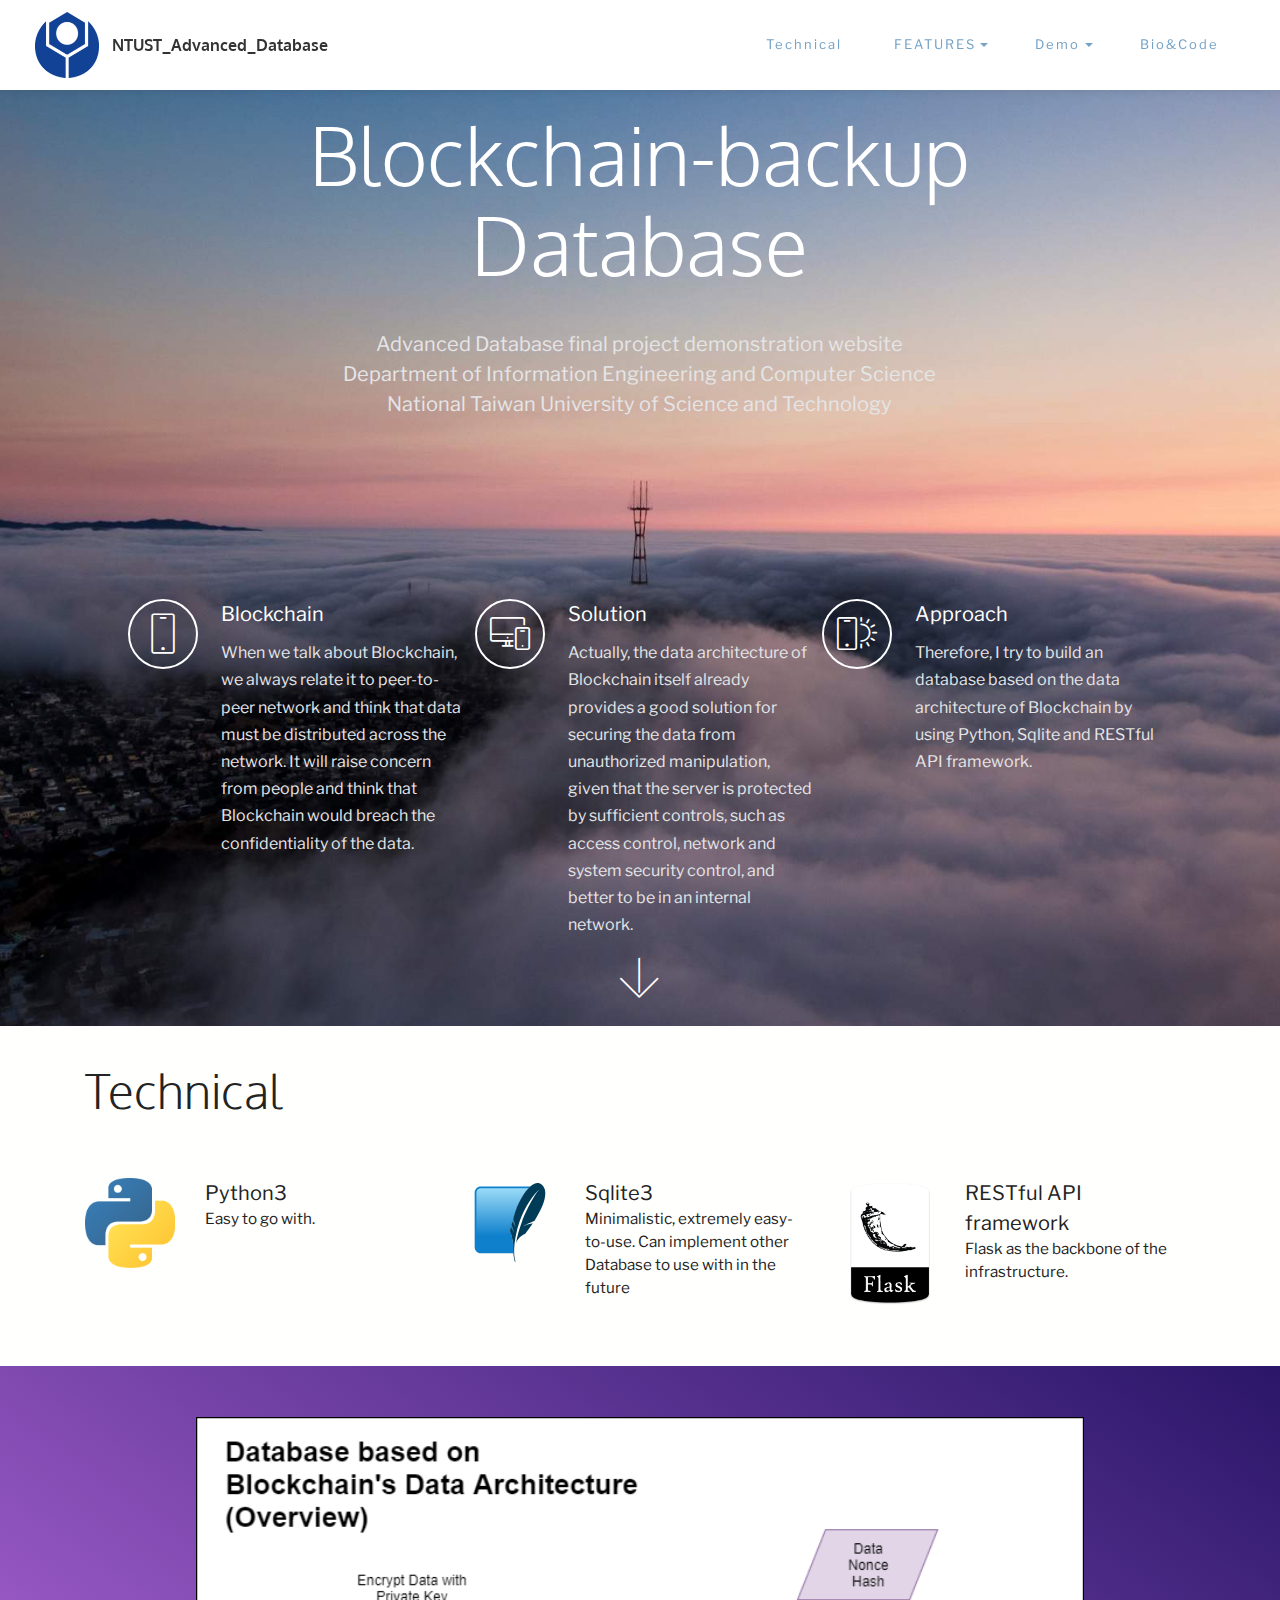
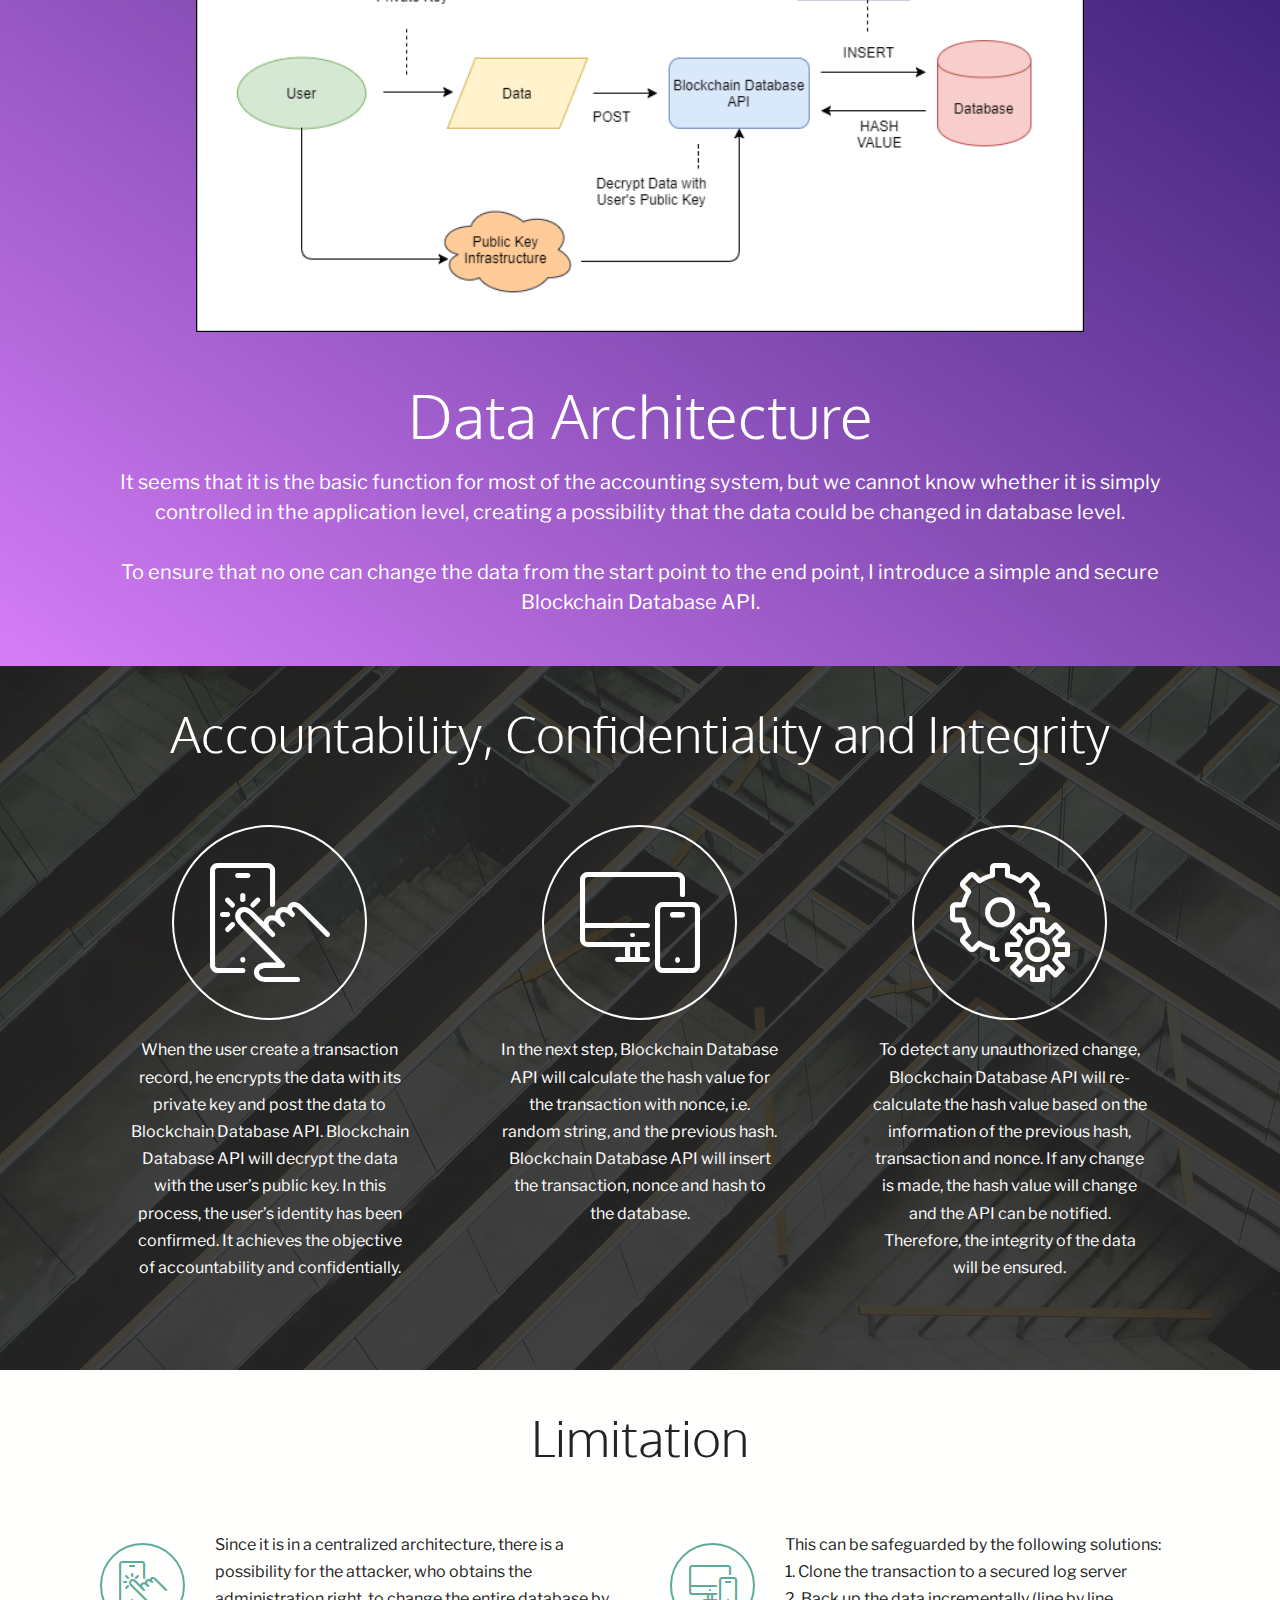
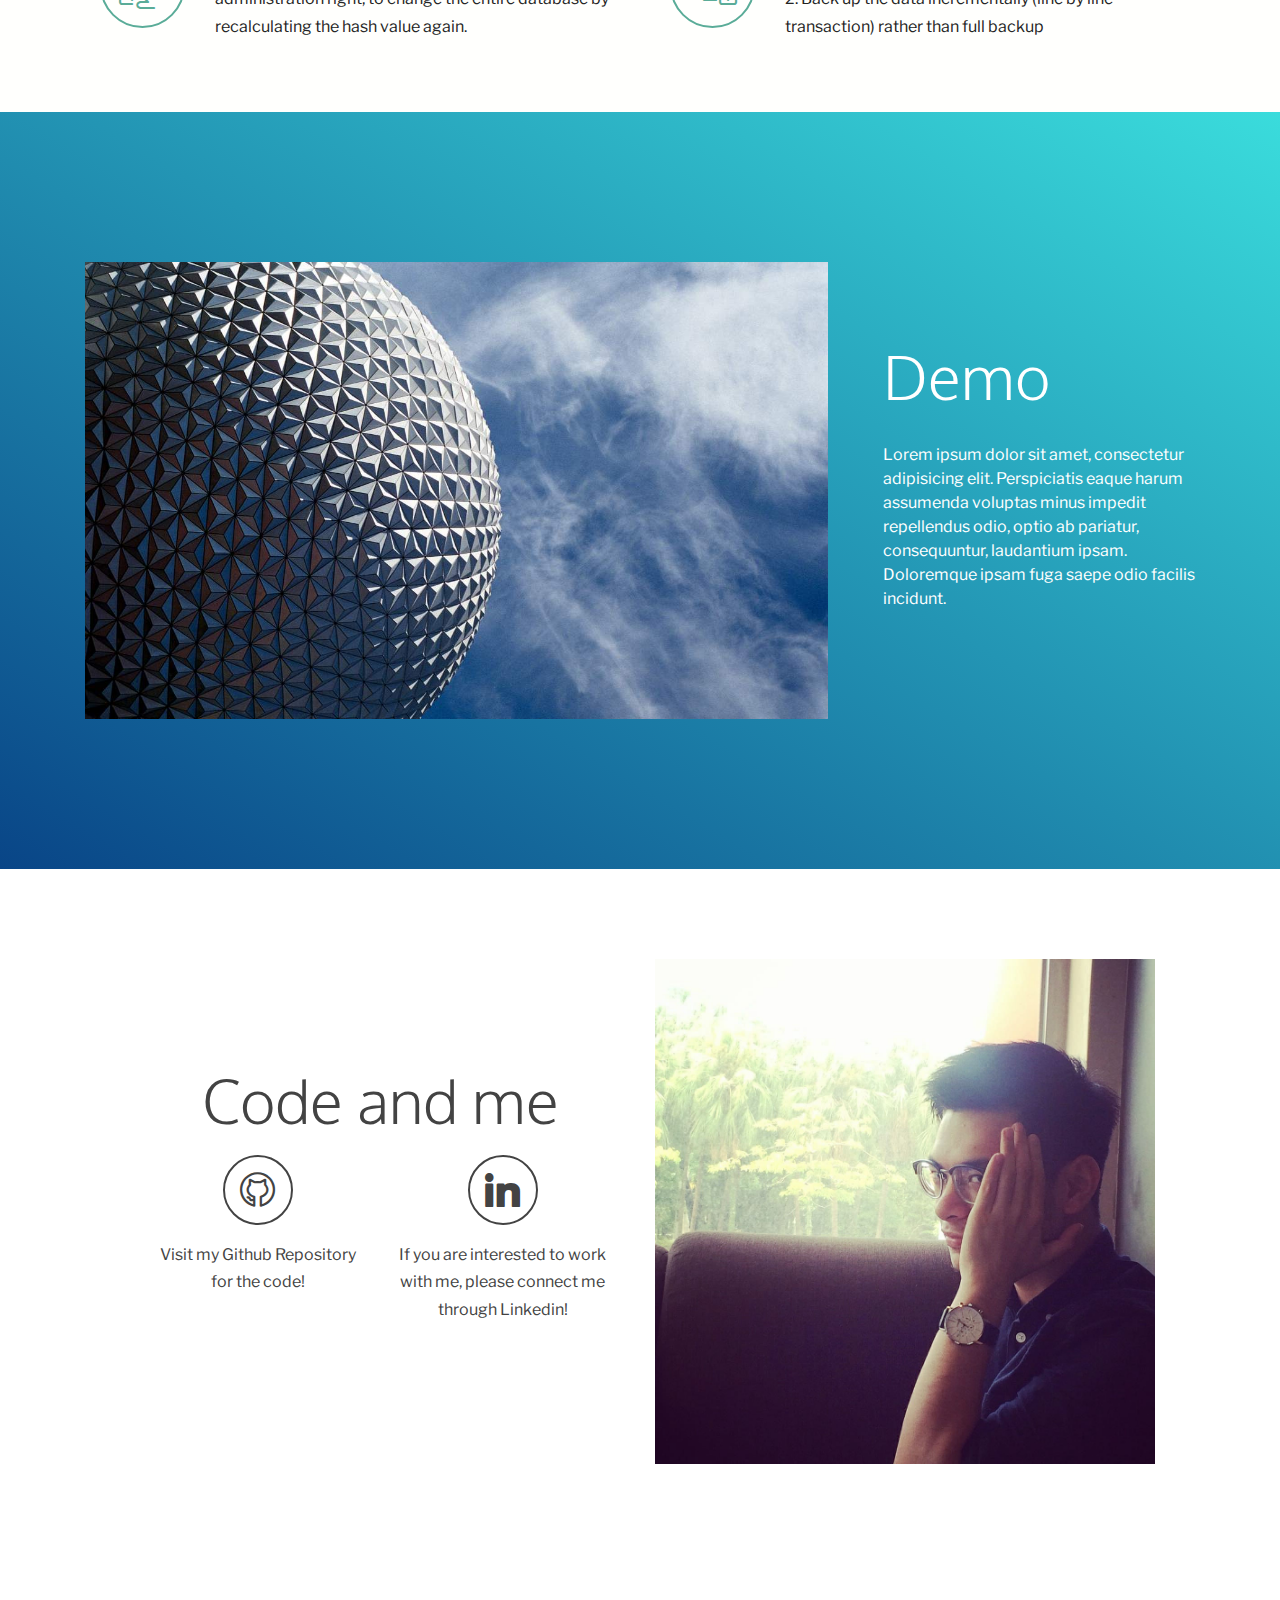
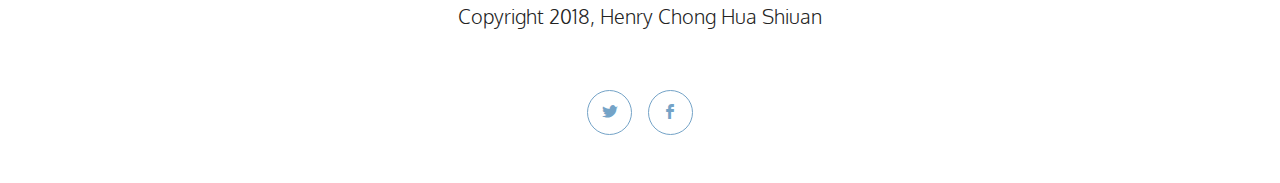
<file: index.html>
<!DOCTYPE html>
<html >
<head>
  <!-- Site made with Mobirise Website Builder v4.7.6, https://mobirise.com -->
  <meta charset="UTF-8">
  <meta http-equiv="X-UA-Compatible" content="IE=edge">
  <meta name="generator" content="Mobirise v4.7.6, mobirise.com">
  <meta name="viewport" content="width=device-width, initial-scale=1, minimum-scale=1">
  <link rel="shortcut icon" href="assets/images/220px-ntust-emblem-125x128.png" type="image/x-icon">
  <meta name="description" content="">
  <title>Home</title>
  <link rel="stylesheet" href="assets/web/assets/mobirise-icons-bold/mobirise-icons-bold.css">
  <link rel="stylesheet" href="https://fonts.googleapis.com/css?family=Libre+Franklin:400,400i,600,600i">
  <link rel="stylesheet" href="assets/web/assets/mobirise-icons/mobirise-icons.css">
  <link rel="stylesheet" href="assets/tether/tether.min.css">
  <link rel="stylesheet" href="assets/bootstrap/css/bootstrap.min.css">
  <link rel="stylesheet" href="assets/dropdown/css/style.css">
  <link rel="stylesheet" href="assets/socicon/css/socicon.min.css">
  <link rel="stylesheet" href="assets/theme/css/style.css">
  <link rel="stylesheet" href="assets/mobirise/css/mbr-additional.css" type="text/css">
  
  
  
</head>
<body>
  <section class="menu1" id="menu1-0" data-rv-view="0">

    <nav class="navbar navbar-dropdown navbar-fixed-top">
        <div class="container-fluid">

            <div class="mbr-table">
                <div class="mbr-table-cell logo">

                    <div class="navbar-brand">
                        <span class="navbar-logo"><img src="assets/images/220px-ntust-emblem-125x128.png" alt="Mobirise"></span>
                        <a class="navbar-caption" href="#top">NTUST_Advanced_Database</a>
                    </div>

                </div>
                <div class="mbr-table-cell text">

                    <button class="navbar-toggler pull-xs-right hidden-md-up" type="button" data-toggle="collapse" data-target="#exCollapsingNavbar">
                        <div class="hamburger-icon"></div>
                    </button>

                    <ul class="nav-dropdown collapse pull-xs-right nav navbar-nav navbar-toggleable-sm" id="exCollapsingNavbar"><li class="nav-item"><a class="nav-link link" href="index.html#header1-1">Technical</a></li><li class="nav-item dropdown"><a class="nav-link link dropdown-toggle" data-toggle="dropdown-submenu" href="https://mobirise.com/" aria-expanded="false">FEATURES</a><div class="dropdown-menu"><a class="dropdown-item" href="index.html#header8-2">Data Architecture</a><a class="dropdown-item" href="index.html#features20-5">Accountability and etc</a><a class="dropdown-item" href="index.html#features10-7" aria-expanded="false">Limitation</a></div></li><li class="nav-item dropdown"><a class="nav-link link dropdown-toggle" data-toggle="dropdown-submenu" href="https://mobirise.com/" aria-expanded="false">Demo</a><div class="dropdown-menu"><a class="dropdown-item" href="index.html#msg-box4-a">Contact us</a></div></li><li class="nav-item"><a class="nav-link link" href="index.html#msg-box4-a" aria-expanded="false">Bio&amp;Code</a></li></ul>

                    <button hidden="" class="navbar-toggler navbar-close" type="button" data-toggle="collapse" data-target="#exCollapsingNavbar">
                        <div class="close-icon"></div>
                    </button>

                </div>

            </div>

        </div>
    </nav>

</section>

<section class="mbr-section mbr-section-hero mbr-section-full header1 mbr-section-with-arrow mbr-after-navbar" id="header1-1" data-rv-view="2" style="background-image: url(assets/images/01.jpg);">

    

    <div class="mbr-table-cell">

        <div class="container">
            <div class="row heading">
                <div class="col-md-10 col-md-offset-1 text-xs-center">

                    <h1 class="mbr-section-title display-1 heading-title">Blockchain-backup Database</h1>
                    <p class="mbr-section-subtitle sub-2 heading-text">Advanced Database final project demonstration website<br>Department of Information Engineering and Computer Science<br>National Taiwan University of Science and Technology</p>
                    
                </div>
            </div>
        </div>

        <div class="container-fluid">
            <div class="col-xs-12 col-lg-10 col-lg-offset-1">
                <div class="row">

                    <div class="mbr-cards-col col-xs-12 col-lg-4">
                        <div class="card row">
                            <div class="card-img col-xs-3"><span class="mbri-mobile mbr-iconfont" style="font-size: 40px;"></span></div>
                            <div class="card-box col-xs-9">
                                <h4 class="card-title mbr-section-subtitle sub-2">Blockchain</h4>
                                <p class="card-text mbr-section-text text-1">When we talk about Blockchain, we always relate it to peer-to-peer network and think that data must be distributed across the network. It will raise concern from people and think that Blockchain would breach the confidentiality of the data.</p>
                                
                            </div>
                        </div>
                    </div>

                    <div class="mbr-cards-col col-xs-12 col-lg-4">
                        <div class="card row">
                            <div class="card-img col-xs-3"><span class="mbri-responsive mbr-iconfont" style="font-size: 40px;"></span></div>
                            <div class="card-box col-xs-9">
                                <h4 class="card-title mbr-section-subtitle sub-2">Solution</h4>
                                <p class="card-text mbr-section-text text-1">Actually, the data architecture of Blockchain itself already provides a good solution for securing the data from unauthorized manipulation, given that the server is protected by sufficient controls, such as access control, network and system security control, and better to be in an internal network.</p>
                                
                            </div>
                        </div>
                    </div>

                    <div class="mbr-cards-col col-xs-12 col-lg-4">
                        <div class="card row">
                            <div class="card-img col-xs-3"><span class="mbri-mobirise mbr-iconfont" style="font-size: 40px;"></span></div>
                            <div class="card-box col-xs-9">
                                <h4 class="card-title mbr-section-subtitle sub-2">Approach</h4>
                                <p class="card-text mbr-section-text text-1">Therefore, I try to build an database based on the data architecture of Blockchain by using Python, Sqlite and RESTful API framework.</p>
                                
                            </div>
                        </div>
                    </div>

                    

                </div>
            </div>
        </div>

    </div>

    <div class="mbr-arrow mbr-arrow-floating" aria-hidden="true"><a href="#features8-4"><i class="mbri-down"></i></a></div>

</section>

<section class="mbr-section mbr-section-hero features8" id="features8-4" data-rv-view="5" style="background-color: rgb(255, 255, 253); padding-top: 40px; padding-bottom: 40px;">

    

        <div class="container">
            <div class="row heading">
                <div class="col-md-12">

                    <p class="mbr-section-text text-2 heading-text"></p>
                    <h1 class="mbr-section-title display-3 heading-title">Technical</h1>
                    
                </div>
            </div>
        </div>

        <div class="container">
                <div class="row">

                    <div class="mbr-cards-col col-xs-12 col-lg-4">
                        <div class="card">
                            <div class="card-img col-xs-3 col-lg-12 mbr-table-cell"><img src="assets/images/2000px-python-logo-notext.svg-2000x2000.png"></div>
                            <div class="card-box col-xs-9 col-lg-12 text-xs-left mbr-table-cell">
                                <h4 class="card-title mbr-section-subtitle sub-2">Python3</h4>
                                <p class="card-text mbr-section-text text-2">Easy to go with.</p>
                                
                            </div>
                            <div class="clear"></div>
                        </div>
                    </div>

                    <div class="mbr-cards-col col-xs-12 col-lg-4">
                        <div class="card">
                            <div class="card-img col-xs-3 col-lg-12 mbr-table-cell"><img src="assets/images/sqlite.3.23.0.svg"></div>
                            <div class="card-box col-xs-9 col-lg-12 text-xs-left mbr-table-cell">
                                <h4 class="card-title mbr-section-subtitle sub-2">Sqlite3</h4>
                                <p class="card-text mbr-section-text text-2">Minimalistic, extremely easy-to-use. Can implement other Database to use with in the future</p>
                                
                            </div>
                            <div class="clear"></div>
                        </div>
                    </div>

                    <div class="mbr-cards-col col-xs-12 col-lg-4">
                        <div class="card">
                            <div class="card-img col-xs-3 col-lg-12 mbr-table-cell"><img src="assets/images/flask.sh-590x865.png"></div>
                            <div class="card-box col-xs-9 col-lg-12 text-xs-left mbr-table-cell">
                                <h4 class="card-title mbr-section-subtitle sub-2">RESTful API framework</h4>
                                <p class="card-text mbr-section-text text-2">Flask as the backbone of the infrastructure.</p>
                                
                            </div>
                            <div class="clear"></div>
                        </div>
                    </div>

                </div>
        </div>


</section>

<section class="mbr-section mbr-section-hero mbr-section-full header8" id="header8-2" data-rv-view="8" style="background: linear-gradient(to right top, rgb(213, 125, 247), rgb(42, 22, 105)) rgb(213, 125, 247);">

    
        <div class="mbr-table-cell">
            <div class="container">

                    <div id="title">
                        <div class="mbr-figure image-size" style="width: 80%;"><img src="assets/images/123-761x441.png"></div>
                        <div class="mbr-table-cell mbr-left-padding-md-up col-md-6 text-xs-center text-md-left">

                            <h3 class="mbr-section-title display-2">Data Architecture</h3>

                            <div class="mbr-section-subtitle sub-2">
                                <p>It seems that it is the basic function for most of the accounting system, but we cannot know whether it is simply controlled in the application level, creating a possibility that the data could be changed in database level.<br><br>To ensure that no one can change the data from the start point to the end point, I introduce a simple and secure Blockchain Database API.<br></p>
                            </div>
                        </div>
                        
                    </div>
            </div> 
        </div> 
                
</section>

<section class="mbr-section mbr-section-hero features13" id="features20-5" data-rv-view="11" style="background-image: url(assets/images/09.jpg); padding-top: 40px; padding-bottom: 40px;">

    <div class="mbr-overlay" style="opacity: 0.85; background-color: rgb(34, 34, 34);"></div>

        <div class="container">
            <div class="row heading">
                <div class="col-md-12">

                    <h1 class="mbr-section-title display-3 heading-title">Accountability, Confidentiality and Integrity</h1>
                    
                    
                </div>
            </div>
        </div>

        <div class="container">
            <div class="col-xs-12">
                <div class="row">

                    <div class="mbr-cards-col col-xs-12 col-lg-4">
                        <div class="card" style="text-align: center;">
                            <div class="card-img col-xs-3 col-lg-12" style="text-align: center;"><span class="mbri-touch mbr-iconfont"></span></div>
                            <div class="card-box col-xs-9 col-lg-12">
                                
                                <p class="card-text mbr-section-text text-1">When the user create a transaction record, he encrypts the data with its private key and post the data to Blockchain Database API. Blockchain Database API will decrypt the data with the user’s public key. In this process, the user’s identity has been confirmed. It achieves the objective of accountability and confidentially.</p>
                                
                            </div>
                            <div class="clear"></div>
                        </div>
                    </div>

                    <div class="mbr-cards-col col-xs-12 col-lg-4">
                        <div class="card" style="text-align: center;">
                            <div class="card-img col-xs-3 col-lg-12" style="text-align: center;"><span class="mbri-responsive mbr-iconfont"></span></div>
                            <div class="card-box col-xs-9 col-lg-12">
                                
                                <p class="card-text mbr-section-text text-1">In the next step, Blockchain Database API will calculate the hash value for the transaction with nonce, i.e. random string, and the previous hash. Blockchain Database API will insert the transaction, nonce and hash to the database.</p>
                                
                            </div>
                            <div class="clear"></div>
                        </div>
                    </div>

                    <div class="mbr-cards-col col-xs-12 col-lg-4">
                        <div class="card" style="text-align: center;">
                            <div class="card-img col-xs-3 col-lg-12" style="text-align: center;"><span class="mbri-setting mbr-iconfont"></span></div>
                            <div class="card-box col-xs-9 col-lg-12">
                                
                                <p class="card-text mbr-section-text text-1">To detect any unauthorized change, Blockchain Database API will re-calculate the hash value based on the information of the previous hash, transaction and nonce. If any change is made, the hash value will change and the API can be notified. Therefore, the integrity of the data will be ensured.</p>
                                
                            </div>
                            <div class="clear"></div>
                        </div>
                    </div>

                    

                </div>
            </div>
        </div>


</section>

<section class="mbr-section mbr-section-hero features10" id="features10-7" data-rv-view="14" style="background-color: rgb(255, 255, 253); padding-top: 40px; padding-bottom: 40px;">

    

        <div class="container">
            <div class="row heading">
                <div class="col-xs-12 text-xs-center">

                    <h1 class="mbr-section-title display-3 heading-title">Limitation</h1>
                    
                    
                </div>
            </div>
        </div>

        <div class="container">
                <div class="row">

                    <div class="mbr-cards-col col-xs-12 col-lg-6">
                        <div class="card">
                            <div class="card-img col-xs-3 mbr-table-cell"><span class="mbri-touch mbr-iconfont" style="font-size: 48px;"></span></div>
                            <div class="card-box col-xs-9 mbr-table-cell text-xs-left">
                                <h4 class="card-title mbr-section-subtitle text-1">Since it is in a centralized architecture, there is a possibility for the attacker, who obtains the administration right, to change the entire database by recalculating the hash value again.</h4>
                            </div>                            
                            <div class="clear"></div>
                        </div>
                    </div>

                    <div class="mbr-cards-col col-xs-12 col-lg-6">
                        <div class="card">
                            <div class="card-img col-xs-3 mbr-table-cell"><span class="mbri-responsive mbr-iconfont" style="font-size: 48px;"></span></div>
                            <div class="card-box col-xs-9 mbr-table-cell text-xs-left">
                                <h4 class="card-title mbr-section-subtitle text-1">This can be safeguarded by the following solutions:<div>1. Clone the transaction to a secured log server</div><div>2. Back up the data incrementally (line by line transaction) rather than full backup</div></h4>
                            </div>
                            
                            <div class="clear"></div>
                        </div>
                    </div>

                    

                </div>
        </div>


</section>

<section class="mbr-section mbr-section-hero header3 header6" id="header6-9" data-rv-view="17" style="padding-top: 150px; padding-bottom: 150px; background: linear-gradient(to right top, rgb(9, 69, 135), rgb(58, 220, 220)) rgb(9, 69, 135);">

    

    <div class="mbr-table mbr-table-full">
        <div class="mbr-table-cell">

            <div class="container">
                <div class="row">
                    <div class="mbr-table-md-up">
                        
                        <div class="mbr-table-cell mbr-right-padding-md-up mbr-valign-top col-md-7 image-size" style="width: 70%;">
                            <div class="mbr-figure"><img src="assets/images/06.jpg"></div>
                        </div>
                        <div class="mbr-table-cell col-md-5 text-xs-center text-md-left">

                            <h3 class="mbr-section-title display-2">Demo</h3>

                            <div class="mbr-section-text">
                                <p>Lorem ipsum dolor sit amet, consectetur adipisicing elit. Perspiciatis eaque harum assumenda voluptas minus impedit repellendus odio, optio ab pariatur, consequuntur, laudantium ipsam. Doloremque ipsam fuga saepe odio facilis incidunt.</p>
                            </div>

                            

                        </div>

                        
                        

                    </div>
                </div>
            </div>

        </div>
    </div>

    

</section>

<section class="mbr-section msg-box3 msg-box4" id="msg-box4-a" data-rv-view="20" style="background-color: rgb(255, 255, 255); padding-top: 50px; padding-bottom: 50px;">

    
    <div class="container">
        <div class="row">
            <div class="wraper" style="text-align: right;">
              <div class="gradient-overlay" style="background: linear-gradient(to right top, rgb(28, 180, 169), rgb(190, 245, 10)) rgb(28, 180, 169);"></div>

              

              

              <!-- inverse -->

              <div class="mbr-table-cell col-md-6 content">
                  <h1 class="mbr-section-title display-2 text-center">Code and me</h1>
                  <div class="icons-block">
                      <div class="container">
                      <div class="row">
                        <div class="col-md-4 icons-item col-md-6">
                          <div class="card-img" style="border-color: rgb(67, 67, 67); border-width: 2px;"><a href="https://github.com/henrychongtw" class="mbrib-github mbr-iconfont mbr-iconfont-features4" style="color: rgb(67, 67, 67); font-size: 35px;"></a></div>
                          <p class="round-text text-1 text-center">Visit my Github Repository for the code!</p>
                        </div>
                        <div class="col-md-4 icons-item col-md-6" style="display: block;">
                          <div class="card-img" style="border-color: rgb(67, 67, 67); border-width: 2px;"><a href="https://www.linkedin.com/in/henry-chong-morfexology/" class="socicon socicon-linkedin mbr-iconfont mbr-iconfont-features4" style="color: rgb(67, 67, 67); font-size: 35px;"></a></div>
                          <p class="round-text text-1 text-center">If you are interested to work with me, please connect me through Linkedin!</p>
                        </div>
                        <div class="col-md-4 icons-item" style="display: none;">
                          <div class="card-img" style="border-color: rgb(67, 67, 67); border-width: 2px;"><a href="https://mobirise.com" class="mbri-timer mbr-iconfont mbr-iconfont-features4" style="color: rgb(67, 67, 67); font-size: 35px;"></a></div>
                          <p class="round-text text-1 text-center">Publish your website to a local drive, FTP or host on Amazon S3, Github.</p>
                        </div>  
                      </div>
                      </div>
                  </div>
              </div>

              <div class="mbr-table-cell col-md-6 mbr-figure" style="width: 50%;"><img src="assets/images/18595331-10211958598872612-1007660021535054082-o-1107x1119.jpg"></div>

            </div>
        </div>
    </div>

</section>

<section class="mbr-section footer2" id="footer2-b" data-rv-view="23" style="background-color: rgb(255, 255, 255); padding-top: 40px; padding-bottom: 40px;">

    

    <div class="container">
        <div class="row">
            <div class="col-xs-12 text-xs-center">
                <p class="footer-header mbr-section-title sub-2">Copyright 2018, Henry Chong Hua Shiuan</p>

                <div class="footer-list mbr-section-text text-1">
                    <ul>
                        <li class="last"></li>
                        
                        
                        
                        
                        
                        
                        
                        
                        
                    </ul>
                </div>

                <div><a class="btn btn-social" title="Twitter" target="_blank" href="https://twitter.com/HenryC0825"><i class="socicon socicon-twitter"></i></a> <a class="btn btn-social" title="Facebook" target="_blank" href="https://www.facebook.com/henry.chong.0825"><i class="socicon socicon-facebook"></i></a>         </div>
            </div>
        </div>
    </div>


</section>


  <script src="assets/web/assets/jquery/jquery.min.js"></script>
  <script src="assets/tether/tether.min.js"></script>
  <script src="assets/bootstrap/js/bootstrap.min.js"></script>
  <script src="assets/dropdown/js/script.min.js"></script>
  <script src="assets/touch-swipe/jquery.touch-swipe.min.js"></script>
  <script src="assets/smooth-scroll/smooth-scroll.js"></script>
  <script src="assets/theme/js/script.js"></script>
  
  
</body>
</html>
</file>
<file: assets/web/assets/mobirise-icons-bold/mobirise-icons-bold.css>
@font-face {
  font-family: 'mobirise-icons-bold';
  src:  url('mobirise-icons-bold.eot?m1l4yr');
  src:  url('mobirise-icons-bold.eot?m1l4yr#iefix') format('embedded-opentype'),
    url('mobirise-icons-bold.ttf?m1l4yr') format('truetype'),
    url('mobirise-icons-bold.woff?m1l4yr') format('woff'),
    url('mobirise-icons-bold.svg?m1l4yr#mobirise-icons-bold') format('svg');
  font-weight: normal;
  font-style: normal;
}

[class^="mbrib-"], [class*="mbrib-"] {
  /* use !important to prevent issues with browser extensions that change fonts */
  font-family: 'mobirise-icons-bold' !important;
  speak: none;
  font-style: normal;
  font-weight: normal;
  font-variant: normal;
  text-transform: none;
  line-height: 1;

  /* Better Font Rendering =========== */
  -webkit-font-smoothing: antialiased;
  -moz-osx-font-smoothing: grayscale;
}

.mbrib-add-submenu:before {
  content: "\e900";
}
.mbrib-alert:before {
  content: "\e901";
}
.mbrib-align-center:before {
  content: "\e902";
}
.mbrib-align-justify:before {
  content: "\e903";
}
.mbrib-align-left:before {
  content: "\e904";
}
.mbrib-align-right:before {
  content: "\e905";
}
.mbrib-android:before {
  content: "\e906";
}
.mbrib-apple:before {
  content: "\e907";
}
.mbrib-arrow-down:before {
  content: "\e908";
}
.mbrib-arrow-next:before {
  content: "\e909";
}
.mbrib-arrow-prev:before {
  content: "\e90a";
}
.mbrib-arrow-up:before {
  content: "\e90b";
}
.mbrib-bold:before {
  content: "\e90c";
}
.mbrib-bookmark:before {
  content: "\e90d";
}
.mbrib-bootstrap:before {
  content: "\e90e";
}
.mbrib-briefcase:before {
  content: "\e90f";
}
.mbrib-browse:before {
  content: "\e910";
}
.mbrib-bulleted-list:before {
  content: "\e911";
}
.mbrib-calendar:before {
  content: "\e912";
}
.mbrib-camera:before {
  content: "\e913";
}
.mbrib-cart-add:before {
  content: "\e914";
}
.mbrib-cart-full:before {
  content: "\e915";
}
.mbrib-cash:before {
  content: "\e916";
}
.mbrib-change-style:before {
  content: "\e917";
}
.mbrib-chat:before {
  content: "\e918";
}
.mbrib-clock:before {
  content: "\e919";
}
.mbrib-close:before {
  content: "\e91a";
}
.mbrib-cloud:before {
  content: "\e91b";
}
.mbrib-code:before {
  content: "\e91c";
}
.mbrib-contact-form:before {
  content: "\e91d";
}
.mbrib-credit-card:before {
  content: "\e91e";
}
.mbrib-cursor-click:before {
  content: "\e91f";
}
.mbrib-cust-feedback:before {
  content: "\e920";
}
.mbrib-database:before {
  content: "\e921";
}
.mbrib-delivery:before {
  content: "\e922";
}
.mbrib-desktop:before {
  content: "\e923";
}
.mbrib-devices:before {
  content: "\e924";
}
.mbrib-down:before {
  content: "\e925";
}
.mbrib-download:before {
  content: "\e926";
}
.mbrib-drag-n-drop:before {
  content: "\e927";
}
.mbrib-drag-n-drop2:before {
  content: "\e928";
}
.mbrib-edit:before {
  content: "\e929";
}
.mbrib-edit2:before {
  content: "\e92a";
}
.mbrib-error:before {
  content: "\e92b";
}
.mbrib-extension:before {
  content: "\e92c";
}
.mbrib-features:before {
  content: "\e92d";
}
.mbrib-file:before {
  content: "\e92e";
}
.mbrib-flag:before {
  content: "\e92f";
}
.mbrib-folder:before {
  content: "\e930";
}
.mbrib-gift:before {
  content: "\e931";
}
.mbrib-github:before {
  content: "\e932";
}
.mbrib-globe-2:before {
  content: "\e933";
}
.mbrib-globe:before {
  content: "\e934";
}
.mbrib-growing-chart:before {
  content: "\e935";
}
.mbrib-hearth:before {
  content: "\e936";
}
.mbrib-help:before {
  content: "\e937";
}
.mbrib-home:before {
  content: "\e938";
}
.mbrib-hot-cup:before {
  content: "\e939";
}
.mbrib-idea:before {
  content: "\e93a";
}
.mbrib-image-gallery:before {
  content: "\e93b";
}
.mbrib-image-slider:before {
  content: "\e93c";
}
.mbrib-info:before {
  content: "\e93d";
}
.mbrib-italic:before {
  content: "\e93e";
}
.mbrib-key:before {
  content: "\e93f";
}
.mbrib-laptop:before {
  content: "\e940";
}
.mbrib-layers:before {
  content: "\e941";
}
.mbrib-left-right:before {
  content: "\e942";
}
.mbrib-left:before {
  content: "\e943";
}
.mbrib-letter:before {
  content: "\e944";
}
.mbrib-like:before {
  content: "\e945";
}
.mbrib-link:before {
  content: "\e946";
}
.mbrib-lock:before {
  content: "\e947";
}
.mbrib-login:before {
  content: "\e948";
}
.mbrib-logout:before {
  content: "\e949";
}
.mbrib-magic-stick:before {
  content: "\e94a";
}
.mbrib-map-pin:before {
  content: "\e94b";
}
.mbrib-menu:before {
  content: "\e94c";
}
.mbrib-mobile:before {
  content: "\e94d";
}
.mbrib-mobile2:before {
  content: "\e94e";
}
.mbrib-mobirise:before {
  content: "\e94f";
}
.mbrib-more-horizontal:before {
  content: "\e950";
}
.mbrib-more-vertical:before {
  content: "\e951";
}
.mbrib-music:before {
  content: "\e952";
}
.mbrib-new-file:before {
  content: "\e953";
}
.mbrib-numbered-list:before {
  content: "\e954";
}
.mbrib-opened-folder:before {
  content: "\e955";
}
.mbrib-pages:before {
  content: "\e956";
}
.mbrib-paper-plane:before {
  content: "\e957";
}
.mbrib-paperclip:before {
  content: "\e958";
}
.mbrib-photo:before {
  content: "\e959";
}
.mbrib-photos:before {
  content: "\e95a";
}
.mbrib-pin:before {
  content: "\e95b";
}
.mbrib-play:before {
  content: "\e95c";
}
.mbrib-plus:before {
  content: "\e95d";
}
.mbrib-preview:before {
  content: "\e95e";
}
.mbrib-print:before {
  content: "\e95f";
}
.mbrib-protect:before {
  content: "\e960";
}
.mbrib-question:before {
  content: "\e961";
}
.mbrib-quote-left:before {
  content: "\e962";
}
.mbrib-quote-right:before {
  content: "\e963";
}
.mbrib-redo:before {
  content: "\e964";
}
.mbrib-refresh:before {
  content: "\e965";
}
.mbrib-responsive:before {
  content: "\e966";
}
.mbrib-right:before {
  content: "\e967";
}
.mbrib-rocket:before {
  content: "\e968";
}
.mbrib-sad-face:before {
  content: "\e969";
}
.mbrib-sale:before {
  content: "\e96a";
}
.mbrib-save:before {
  content: "\e96b";
}
.mbrib-search:before {
  content: "\e96c";
}
.mbrib-setting:before {
  content: "\e96d";
}
.mbrib-setting2:before {
  content: "\e96e";
}
.mbrib-setting3:before {
  content: "\e96f";
}
.mbrib-share:before {
  content: "\e970";
}
.mbrib-shopping-bag:before {
  content: "\e971";
}
.mbrib-shopping-basket:before {
  content: "\e972";
}
.mbrib-shopping-cart:before {
  content: "\e973";
}
.mbrib-sites:before {
  content: "\e974";
}
.mbrib-smile-face:before {
  content: "\e975";
}
.mbrib-speed:before {
  content: "\e976";
}
.mbrib-star:before {
  content: "\e977";
}
.mbrib-success:before {
  content: "\e978";
}
.mbrib-sun:before {
  content: "\e979";
}
.mbrib-sun2:before {
  content: "\e97a";
}
.mbrib-tablet-vertical:before {
  content: "\e97b";
}
.mbrib-tablet:before {
  content: "\e97c";
}
.mbrib-target:before {
  content: "\e97d";
}
.mbrib-timer:before {
  content: "\e97e";
}
.mbrib-to-ftp:before {
  content: "\e97f";
}
.mbrib-to-local-drive:before {
  content: "\e980";
}
.mbrib-touch-swipe:before {
  content: "\e981";
}
.mbrib-touch:before {
  content: "\e982";
}
.mbrib-trash:before {
  content: "\e983";
}
.mbrib-underline:before {
  content: "\e984";
}
.mbrib-undo:before {
  content: "\e985";
}
.mbrib-unlink:before {
  content: "\e986";
}
.mbrib-unlock:before {
  content: "\e987";
}
.mbrib-up-down:before {
  content: "\e988";
}
.mbrib-up:before {
  content: "\e989";
}
.mbrib-update:before {
  content: "\e98a";
}
.mbrib-upload:before {
  content: "\e98b";
}
.mbrib-user:before {
  content: "\e98c";
}
.mbrib-user2:before {
  content: "\e98d";
}
.mbrib-users:before {
  content: "\e98e";
}
.mbrib-video-play:before {
  content: "\e98f";
}
.mbrib-video:before {
  content: "\e990";
}
.mbrib-watch:before {
  content: "\e991";
}
.mbrib-website-theme:before {
  content: "\e992";
}
.mbrib-wifi:before {
  content: "\e993";
}
.mbrib-windows:before {
  content: "\e994";
}
.mbrib-zoom-out:before {
  content: "\e995";
}
</file>
<file: assets/web/assets/mobirise-icons/mobirise-icons.css>
@font-face {
  font-family: 'MobiriseIcons';
  src:  url('mobirise-icons.eot?spat4u');
  src:  url('mobirise-icons.eot?spat4u#iefix') format('embedded-opentype'),
    url('mobirise-icons.ttf?spat4u') format('truetype'),
    url('mobirise-icons.woff?spat4u') format('woff'),
    url('mobirise-icons.svg?spat4u#MobiriseIcons') format('svg');
  font-weight: normal;
  font-style: normal;
}

[class^="mbri-"], [class*=" mbri-"] {
  /* use !important to prevent issues with browser extensions that change fonts */
  font-family: MobiriseIcons !important;
  speak: none;
  font-style: normal;
  font-weight: normal;
  font-variant: normal;
  text-transform: none;
  line-height: 1;

  /* Better Font Rendering =========== */
  -webkit-font-smoothing: antialiased;
  -moz-osx-font-smoothing: grayscale;
}

.mbri-add-submenu:before {
  content: "\e900";
}
.mbri-alert:before {
  content: "\e901";
}
.mbri-align-center:before {
  content: "\e902";
}
.mbri-align-justify:before {
  content: "\e903";
}
.mbri-align-left:before {
  content: "\e904";
}
.mbri-align-right:before {
  content: "\e905";
}
.mbri-android:before {
  content: "\e906";
}
.mbri-apple:before {
  content: "\e907";
}
.mbri-arrow-down:before {
  content: "\e908";
}
.mbri-arrow-next:before {
  content: "\e909";
}
.mbri-arrow-prev:before {
  content: "\e90a";
}
.mbri-arrow-up:before {
  content: "\e90b";
}
.mbri-bold:before {
  content: "\e90c";
}
.mbri-bookmark:before {
  content: "\e90d";
}
.mbri-bootstrap:before {
  content: "\e90e";
}
.mbri-briefcase:before {
  content: "\e90f";
}
.mbri-browse:before {
  content: "\e910";
}
.mbri-bulleted-list:before {
  content: "\e911";
}
.mbri-calendar:before {
  content: "\e912";
}
.mbri-camera:before {
  content: "\e913";
}
.mbri-cart-add:before {
  content: "\e914";
}
.mbri-cart-full:before {
  content: "\e915";
}
.mbri-cash:before {
  content: "\e916";
}
.mbri-change-style:before {
  content: "\e917";
}
.mbri-chat:before {
  content: "\e918";
}
.mbri-clock:before {
  content: "\e919";
}
.mbri-close:before {
  content: "\e91a";
}
.mbri-cloud:before {
  content: "\e91b";
}
.mbri-code:before {
  content: "\e91c";
}
.mbri-contact-form:before {
  content: "\e91d";
}
.mbri-credit-card:before {
  content: "\e91e";
}
.mbri-cursor-click:before {
  content: "\e91f";
}
.mbri-cust-feedback:before {
  content: "\e920";
}
.mbri-database:before {
  content: "\e921";
}
.mbri-delivery:before {
  content: "\e922";
}
.mbri-desktop:before {
  content: "\e923";
}
.mbri-devices:before {
  content: "\e924";
}
.mbri-down:before {
  content: "\e925";
}
.mbri-download:before {
  content: "\e989";
}
.mbri-drag-n-drop:before {
  content: "\e927";
}
.mbri-drag-n-drop2:before {
  content: "\e928";
}
.mbri-edit:before {
  content: "\e929";
}
.mbri-edit2:before {
  content: "\e92a";
}
.mbri-error:before {
  content: "\e92b";
}
.mbri-extension:before {
  content: "\e92c";
}
.mbri-features:before {
  content: "\e92d";
}
.mbri-file:before {
  content: "\e92e";
}
.mbri-flag:before {
  content: "\e92f";
}
.mbri-folder:before {
  content: "\e930";
}
.mbri-gift:before {
  content: "\e931";
}
.mbri-github:before {
  content: "\e932";
}
.mbri-globe:before {
  content: "\e933";
}
.mbri-globe-2:before {
  content: "\e934";
}
.mbri-growing-chart:before {
  content: "\e935";
}
.mbri-hearth:before {
  content: "\e936";
}
.mbri-help:before {
  content: "\e937";
}
.mbri-home:before {
  content: "\e938";
}
.mbri-hot-cup:before {
  content: "\e939";
}
.mbri-idea:before {
  content: "\e93a";
}
.mbri-image-gallery:before {
  content: "\e93b";
}
.mbri-image-slider:before {
  content: "\e93c";
}
.mbri-info:before {
  content: "\e93d";
}
.mbri-italic:before {
  content: "\e93e";
}
.mbri-key:before {
  content: "\e93f";
}
.mbri-laptop:before {
  content: "\e940";
}
.mbri-layers:before {
  content: "\e941";
}
.mbri-left-right:before {
  content: "\e942";
}
.mbri-left:before {
  content: "\e943";
}
.mbri-letter:before {
  content: "\e944";
}
.mbri-like:before {
  content: "\e945";
}
.mbri-link:before {
  content: "\e946";
}
.mbri-lock:before {
  content: "\e947";
}
.mbri-login:before {
  content: "\e948";
}
.mbri-logout:before {
  content: "\e949";
}
.mbri-magic-stick:before {
  content: "\e94a";
}
.mbri-map-pin:before {
  content: "\e94b";
}
.mbri-menu:before {
  content: "\e94c";
}
.mbri-mobile:before {
  content: "\e94d";
}
.mbri-mobile2:before {
  content: "\e94e";
}
.mbri-mobirise:before {
  content: "\e94f";
}
.mbri-more-horizontal:before {
  content: "\e950";
}
.mbri-more-vertical:before {
  content: "\e951";
}
.mbri-music:before {
  content: "\e952";
}
.mbri-new-file:before {
  content: "\e953";
}
.mbri-numbered-list:before {
  content: "\e954";
}
.mbri-opened-folder:before {
  content: "\e955";
}
.mbri-pages:before {
  content: "\e956";
}
.mbri-paper-plane:before {
  content: "\e957";
}
.mbri-paperclip:before {
  content: "\e958";
}
.mbri-photo:before {
  content: "\e959";
}
.mbri-photos:before {
  content: "\e95a";
}
.mbri-pin:before {
  content: "\e95b";
}
.mbri-play:before {
  content: "\e95c";
}
.mbri-plus:before {
  content: "\e95d";
}
.mbri-preview:before {
  content: "\e95e";
}
.mbri-print:before {
  content: "\e95f";
}
.mbri-protect:before {
  content: "\e960";
}
.mbri-question:before {
  content: "\e961";
}
.mbri-quote-left:before {
  content: "\e962";
}
.mbri-quote-right:before {
  content: "\e963";
}
.mbri-refresh:before {
  content: "\e964";
}
.mbri-responsive:before {
  content: "\e965";
}
.mbri-right:before {
  content: "\e966";
}
.mbri-rocket:before {
  content: "\e967";
}
.mbri-sad-face:before {
  content: "\e968";
}
.mbri-sale:before {
  content: "\e969";
}
.mbri-save:before {
  content: "\e96a";
}
.mbri-search:before {
  content: "\e96b";
}
.mbri-setting:before {
  content: "\e96c";
}
.mbri-setting2:before {
  content: "\e96d";
}
.mbri-setting3:before {
  content: "\e96e";
}
.mbri-share:before {
  content: "\e96f";
}
.mbri-shopping-bag:before {
  content: "\e970";
}
.mbri-shopping-basket:before {
  content: "\e971";
}
.mbri-shopping-cart:before {
  content: "\e972";
}
.mbri-sites:before {
  content: "\e973";
}
.mbri-smile-face:before {
  content: "\e974";
}
.mbri-speed:before {
  content: "\e975";
}
.mbri-star:before {
  content: "\e976";
}
.mbri-success:before {
  content: "\e977";
}
.mbri-sun:before {
  content: "\e978";
}
.mbri-sun2:before {
  content: "\e979";
}
.mbri-tablet:before {
  content: "\e97a";
}
.mbri-tablet-vertical:before {
  content: "\e97b";
}
.mbri-target:before {
  content: "\e97c";
}
.mbri-timer:before {
  content: "\e97d";
}
.mbri-to-ftp:before {
  content: "\e97e";
}
.mbri-to-local-drive:before {
  content: "\e97f";
}
.mbri-touch-swipe:before {
  content: "\e980";
}
.mbri-touch:before {
  content: "\e981";
}
.mbri-trash:before {
  content: "\e982";
}
.mbri-underline:before {
  content: "\e983";
}
.mbri-unlink:before {
  content: "\e984";
}
.mbri-unlock:before {
  content: "\e985";
}
.mbri-up-down:before {
  content: "\e986";
}
.mbri-up:before {
  content: "\e987";
}
.mbri-update:before {
  content: "\e988";
}
.mbri-upload:before {
 content: "\e926"; 
}
.mbri-user:before {
  content: "\e98a";
}
.mbri-user2:before {
  content: "\e98b";
}
.mbri-users:before {
  content: "\e98c";
}
.mbri-video:before {
  content: "\e98d";
}
.mbri-video-play:before {
  content: "\e98e";
}
.mbri-watch:before {
  content: "\e98f";
}
.mbri-website-theme:before {
  content: "\e990";
}
.mbri-wifi:before {
  content: "\e991";
}
.mbri-windows:before {
  content: "\e992";
}
.mbri-zoom-out:before {
  content: "\e993";
}
.mbri-redo:before {
  content: "\e994";
}
.mbri-undo:before {
  content: "\e995";
}
</file>
<file: assets/dropdown/css/style.css>
.navbar-dropdown {
  left: 0;
  padding: 0;
  position: absolute;
  right: 0;
  top: 0;
  transition: all 0.45s ease;
  z-index: 1030;
  box-shadow: 0 0 10px 0px rgba(0, 0, 0, 0.1); }
  .navbar-dropdown .navbar-brand {
    float: none;
    font-size: 0;
    padding: 1.25rem 0;
    position: relative;
    transition: padding 0.25s ease;
    white-space: nowrap; }
    .navbar-dropdown .navbar-brand::before {
      content: "";
      display: inline-block;
      height: 100%;
      vertical-align: middle; }
  .navbar-dropdown .navbar-logo,
  .navbar-dropdown .navbar-caption {
    display: inline-block;
    vertical-align: middle; }
  .navbar-dropdown .navbar-logo {
    margin-right: 0.8rem;
    transition: margin 0.3s ease-in-out; }
    .navbar-dropdown .navbar-logo img {
      height: 3.125rem;
      transition: all 0.3s ease-in-out; }
  .navbar-dropdown .mbr-table-cell {
    height: 5.625rem; }
  @media (max-width: 767px) {
    .navbar-dropdown .navbar-buttons {
      display: none; } }
  .navbar-dropdown .navbar-caption {
    font-family: "Montserrat";
    font-size: 1rem;
    font-weight: 700;
    white-space: normal; }
    .navbar-dropdown .navbar-caption, .navbar-dropdown .navbar-caption:hover {
      color: inherit;
      text-decoration: none; }
  .navbar-dropdown.navbar-fixed-top {
    position: fixed; }
  .navbar-dropdown.bg-color.transparent {
    background: none !important;
    box-shadow: 0 0 0px 0px rgba(0, 0, 0, 0.1); }
  .navbar-dropdown.navbar-short {
    box-shadow: 0px 0px 15px rgba(0, 0, 0, 0.2); }
    .navbar-dropdown.navbar-short .navbar-brand {
      padding: 0.625rem 0; }
    .navbar-dropdown.navbar-short .navbar-logo {
      margin-right: 0.5rem; }
      .navbar-dropdown.navbar-short .navbar-logo img {
        height: 2.375rem; }
    .navbar-dropdown.navbar-short .mbr-table-cell {
      height: 3.625rem; }
    .navbar-dropdown.navbar-short .nav-dropdown .dropdown-menu {
      box-shadow: 0 8px 15px rgba(0, 0, 0, 0.1); }
  .navbar-dropdown .navbar-close {
    right: 0.825rem;
    position: fixed;
    top: 1.55rem;
    z-index: 1000; }
  .navbar-dropdown.opened {
    background: none !important;
    box-shadow: none;
    border: none; }
    .navbar-dropdown.opened .navbar-brand,
    .navbar-dropdown.opened .navbar-toggler {
      display: none; }
    .navbar-dropdown.opened .nav-dropdown {
      box-shadow: 0px 0px 15px rgba(0, 0, 0, 0.2); }
    .navbar-dropdown.opened .nav-dropdown .dropdown-menu {
      box-shadow: 0 8px 15px transparent; }
  .navbar-dropdown .hamburger-icon {
    content: "";
    width: 16px;
    -webkit-box-shadow: 0 -6px 0 1px,0 0 0 1px,0 6px 0 1px;
    -moz-box-shadow: 0 -6px 0 1px,0 0 0 1px,0 6px 0 1px;
    box-shadow: 0 -6px 0 1px,0 0 0 1px,0 6px 0 1px; }
  .navbar-dropdown .close-icon {
    position: relative;
    width: 21px;
    height: 21px;
    overflow: hidden; }
    .navbar-dropdown .close-icon::before, .navbar-dropdown .close-icon::after {
      content: '';
      position: absolute;
      height: 2px;
      width: 100%;
      top: 50%;
      left: 0;
      margin-top: -1px; }
    .navbar-dropdown .close-icon::before {
      transform: rotate(45deg);
      -ms-transform: rotate(45deg);
      -webkit-transform: rotate(45deg); }
    .navbar-dropdown .close-icon::after {
      transform: rotate(-45deg);
      -ms-transform: rotate(-45deg);
      -webkit-transform: rotate(-45deg); }

.dropdown-menu .dropdown-toggle[data-toggle="dropdown-submenu"]::after {
  border-bottom: 0.35em solid transparent;
  border-left: 0.35em solid;
  border-right: 0;
  border-top: 0.35em solid transparent;
  margin-left: 0.3rem; }

.dropdown-menu .dropdown-item:focus {
  outline: 0; }

.nav-dropdown {
  display: table !important;
  font-family: "Open Sans";
  font-size: 0.75rem;
  font-weight: 400;
  letter-spacing: 2px;
  height: auto !important; }
  .nav-dropdown .nav-item {
    display: table-cell;
    float: none;
    vertical-align: middle;
    position: relative;
    white-space: nowrap; }
  .nav-dropdown .nav-btn {
    padding-left: 1rem; }
  .nav-dropdown .link {
    margin: 1.667em 2em;
    padding: 0;
    transition: color .2s ease-in-out; }
    .nav-dropdown .link.dropdown-toggle {
      margin-right: 2.583em; }
      .nav-dropdown .link.dropdown-toggle::after {
        margin-left: .25rem;
        border-top: 0.35em solid;
        border-right: 0.35em solid transparent;
        border-left: 0.35em solid transparent;
        border-bottom: 0; }
      .nav-dropdown .link.dropdown-toggle::after {
        display: block;
        margin-top: -0.1667em;
        position: absolute;
        right: 1.3333em;
        top: 50%; }
      .nav-dropdown .link.dropdown-toggle[aria-expanded="true"] {
        margin: 0;
        padding: 1.667em 2.583em 1.667em 1.667em; }
  .nav-dropdown .link::after,
  .nav-dropdown .dropdown-item::after {
    color: inherit; }
  .nav-dropdown .btn {
    font-size: 0.85rem;
    font-weight: 700;
    letter-spacing: 2px;
    margin-bottom: 0;
    padding-left: 1.625rem;
    padding-right: 1.625rem; }
  .nav-dropdown .dropdown-menu {
    border-radius: 0;
    border: 0;
    right: auto;
    left: 0;
    margin: 0;
    padding-bottom: 1.25rem;
    padding-top: 1.25rem;
    box-shadow: 0px 10px 30px -11px rgba(0, 0, 0, 0.3);
    transition: all .45s; }
  .nav-dropdown .dropdown-submenu {
    left: 100%;
    right: auto;
    margin-left: 0.0rem;
    margin-top: -1.25rem;
    top: 0; }
  .nav-dropdown .dropdown-item {
    font-size: 0.8125rem;
    font-weight: 500;
    line-height: 2;
    text-align: left;
    padding: 0.3846em 2.615em 0.3846em 1.5385em;
    position: relative;
    transition: color .2s ease-in-out, background-color .2s ease-in-out; }
    .nav-dropdown .dropdown-item::before {
      content: '';
      position: absolute;
      bottom: 4px;
      left: 20px;
      height: 2px;
      width: 0;
      transition: all .2s ease-in-out; }
    .nav-dropdown .dropdown-item::after {
      margin-top: -0.3077em;
      position: absolute;
      right: 1.1538em;
      top: 50%; }
    .nav-dropdown .dropdown-item:focus, .nav-dropdown .dropdown-item:hover {
      background: none; }
      .nav-dropdown .dropdown-item:focus::before, .nav-dropdown .dropdown-item:hover::before {
        width: calc(100% - 40px); }

@media (max-width: 767px) {
  .nav-dropdown.navbar-toggleable-sm {
    bottom: 0;
    display: none;
    right: 0;
    overflow-x: hidden;
    position: fixed;
    top: 0;
    transform: translateX(100%);
    -ms-transform: translateX(100%);
    -webkit-transform: translateX(100%);
    width: 18.75rem;
    z-index: 999; } }
.nav-dropdown.navbar-toggleable-xl {
  bottom: 0;
  display: none;
  right: 0;
  overflow-x: hidden;
  position: fixed;
  top: 0;
  transform: translateX(100%);
  -ms-transform: translateX(100%);
  -webkit-transform: translateX(100%);
  width: 18.75rem;
  z-index: 999; }

.nav-dropdown-sm {
  display: block !important;
  overflow-x: hidden;
  overflow: auto;
  padding-top: 3.875rem; }
  .nav-dropdown-sm::after {
    content: "";
    display: block;
    height: 3rem;
    width: 100%; }
  .nav-dropdown-sm.collapse.in ~ .navbar-close {
    display: block !important; }
  .nav-dropdown-sm.collapsing, .nav-dropdown-sm.collapse.in {
    transform: translateX(0);
    -ms-transform: translateX(0);
    -webkit-transform: translateX(0);
    transition: all 0.25s ease-out;
    -webkit-transition: all 0.25s ease-out; }
  .nav-dropdown-sm.collapsing[aria-expanded="false"] {
    transform: translateX(100%);
    -ms-transform: translateX(100%);
    -webkit-transform: translateX(100%); }
  .nav-dropdown-sm .nav-item {
    display: block;
    margin-left: 0 !important;
    padding-left: 0; }
  .nav-dropdown-sm .link,
  .nav-dropdown-sm .dropdown-item {
    border-top: 1px dotted rgba(255, 255, 255, 0.1);
    font-size: 0.8125rem;
    line-height: 1.6;
    text-align: left;
    margin: 0 !important;
    padding: 0.875rem 2.4rem 0.875rem 1.5625rem !important;
    position: relative;
    white-space: normal; }
    .nav-dropdown-sm .link::before,
    .nav-dropdown-sm .dropdown-item::before {
      right: auto;
      left: 0;
      bottom: 0; }
    .nav-dropdown-sm .link::after,
    .nav-dropdown-sm .dropdown-item::after {
      left: auto;
      right: 1.1538em; }
    .nav-dropdown-sm .link:focus, .nav-dropdown-sm .link:hover,
    .nav-dropdown-sm .dropdown-item:focus,
    .nav-dropdown-sm .dropdown-item:hover {
      background: rgba(0, 0, 0, 0.2) !important; }
      .nav-dropdown-sm .link:focus::before, .nav-dropdown-sm .link:hover::before,
      .nav-dropdown-sm .dropdown-item:focus::before,
      .nav-dropdown-sm .dropdown-item:hover::before {
        width: 100%; }
  .nav-dropdown-sm .nav-btn {
    position: relative;
    padding: 1.5625rem 1.5625rem 0 1.5625rem; }
    .nav-dropdown-sm .nav-btn::before {
      border-top: 1px dotted rgba(255, 255, 255, 0.1);
      content: "";
      left: 0;
      position: absolute;
      top: 0;
      width: 100%; }
    .nav-dropdown-sm .nav-btn + .nav-btn {
      padding-top: 0.625rem; }
      .nav-dropdown-sm .nav-btn + .nav-btn::before {
        display: none; }
  .nav-dropdown-sm .btn {
    padding: 0.625rem 0; }
  .nav-dropdown-sm .dropdown-toggle::after {
    position: absolute;
    right: 1.25rem;
    top: 50%;
    margin-top: -0.154em; }
  .nav-dropdown-sm .dropdown-toggle[data-toggle="dropdown-submenu"]::after {
    margin-left: .25rem;
    border-top: 0.35em solid;
    border-right: 0.35em solid transparent;
    border-left: 0.35em solid transparent;
    border-bottom: 0; }
  .nav-dropdown-sm .dropdown-toggle[data-toggle="dropdown-submenu"][aria-expanded="true"]::after {
    border-top: 0;
    border-right: 0.35em solid transparent;
    border-left: 0.35em solid transparent;
    border-bottom: 0.35em solid; }
  .nav-dropdown-sm .dropdown-menu {
    margin: 0;
    padding: 0;
    position: relative;
    top: 0;
    left: 0;
    width: 100%;
    border: 0;
    float: none;
    border-radius: 0;
    background: none; }

.is-builder .nav-dropdown.collapsing {
  transition: none !important; }

/*# sourceMappingURL=style.css.map */
</file>
<file: assets/theme/css/style.css>
.engine {
	position: absolute;
	text-indent: -2400px;
	text-align: center;
	padding: 0;
	top: 0;
	left: -2400px;
}/*!
 * DirectM theme (https://mobirise.com/)
 * Copyright 2016 Mobirise
 */
.clear {
  clear: both; }

.container,
.container-fluid {
  position: relative; }

.container a,
.container-fluid a {
  outline: none; }

.btn {
  margin-bottom: 0.5rem; }
  .btn + .btn {
    margin-left: 1rem; }
  @media (max-width: 767px) {
    .btn {
      white-space: normal; }
      .btn + .btn {
        margin-left: 0; } }

.bg-primary {
  background-color: #c0a375 !important; }

.bg-success {
  background-color: #90a878 !important; }

.bg-info {
  background-color: #7e9b9f !important; }

.bg-warning {
  background-color: #f3c649 !important; }

.bg-danger {
  background-color: #f28281 !important; }

.bg-none {
  background: none !important; }

.btn {
  border-radius: 3px;
  font-weight: 500;
  -webkit-transition: all .3s ease-in-out;
  -moz-transition: all .3s ease-in-out;
  transition: all .3s ease-in-out; }

.btn-sm {
  padding: 0.625rem 0.874rem;
  font-size: 0.97rem;
  line-height: 1.5;
  border-radius: 3px;
  font-style: italic;
  font-weight: 400;
  letter-spacing: 0px; }

.btn-md {
  padding: 16px 32px;
  font-size: 0.99rem;
  line-height: 1.33333;
  border-radius: 6px; }

.btn-lg {
  padding: 21px 40px;
  font-size: 0.99rem;
  line-height: 1.33333;
  border-radius: 6px; }

.btn-primary {
  background-color: #c0a375;
  border-color: #c0a375;
  box-shadow: none;
  color: #fff; }
  .btn-primary:hover {
    color: #fff;
    background-color: #a07e49;
    border-color: #a07e49;
    box-shadow: none; }
  .btn-primary:focus, .btn-primary.focus {
    color: #fff;
    background-color: #a07e49;
    border-color: #a07e49; }
  .btn-primary:active, .btn-primary.active {
    color: #fff;
    background-color: #a07e49;
    border-color: #a07e49;
    background-image: none;
    box-shadow: none; }
  .btn-primary.disabled, .btn-primary:disabled {
    color: #fff !important;
    background-color: #a07e49 !important;
    border-color: #a07e49 !important;
    opacity: 0.85; }

.btn-secondary {
  background-color: #bfcecb;
  border-color: #bfcecb;
  box-shadow: none;
  color: #fff; }
  .btn-secondary:hover {
    color: #fff;
    background-color: #94ada8;
    border-color: #94ada8;
    box-shadow: none; }
  .btn-secondary:focus, .btn-secondary.focus {
    color: #fff;
    background-color: #94ada8;
    border-color: #94ada8; }
  .btn-secondary:active, .btn-secondary.active {
    color: #fff;
    background-color: #94ada8;
    border-color: #94ada8;
    background-image: none;
    box-shadow: none; }
  .btn-secondary.disabled, .btn-secondary:disabled {
    color: #fff !important;
    background-color: #94ada8 !important;
    border-color: #94ada8 !important;
    opacity: 0.85; }

.btn-info {
  background-color: #7e9b9f;
  border-color: #7e9b9f;
  box-shadow: none;
  color: #fff; }
  .btn-info:hover {
    color: #fff;
    background-color: #597478;
    border-color: #597478;
    box-shadow: none; }
  .btn-info:focus, .btn-info.focus {
    color: #fff;
    background-color: #597478;
    border-color: #597478; }
  .btn-info:active, .btn-info.active {
    color: #fff;
    background-color: #597478;
    border-color: #597478;
    background-image: none;
    box-shadow: none; }
  .btn-info.disabled, .btn-info:disabled {
    color: #fff !important;
    background-color: #597478 !important;
    border-color: #597478 !important;
    opacity: 0.85; }

.btn-success {
  background-color: #90a878;
  border-color: #90a878;
  box-shadow: none;
  color: #fff; }
  .btn-success:hover {
    color: #fff;
    background-color: #6a8153;
    border-color: #6a8153;
    box-shadow: none; }
  .btn-success:focus, .btn-success.focus {
    color: #fff;
    background-color: #6a8153;
    border-color: #6a8153; }
  .btn-success:active, .btn-success.active {
    color: #fff;
    background-color: #6a8153;
    border-color: #6a8153;
    background-image: none;
    box-shadow: none; }
  .btn-success.disabled, .btn-success:disabled {
    color: #fff !important;
    background-color: #6a8153 !important;
    border-color: #6a8153 !important;
    opacity: 0.85; }

.btn-warning {
  background-color: #f3c649;
  border-color: #f3c649;
  box-shadow: none;
  color: #fff; }
  .btn-warning:hover {
    color: #fff;
    background-color: #e1a90f;
    border-color: #e1a90f;
    box-shadow: none; }
  .btn-warning:focus, .btn-warning.focus {
    color: #fff;
    background-color: #e1a90f;
    border-color: #e1a90f; }
  .btn-warning:active, .btn-warning.active {
    color: #fff;
    background-color: #e1a90f;
    border-color: #e1a90f;
    background-image: none;
    box-shadow: none; }
  .btn-warning.disabled, .btn-warning:disabled {
    color: #fff !important;
    background-color: #e1a90f !important;
    border-color: #e1a90f !important;
    opacity: 0.85; }

.btn-danger {
  background-color: #f28281;
  border-color: #f28281;
  box-shadow: none;
  color: #fff; }
  .btn-danger:hover {
    color: #fff;
    background-color: #eb3d3c;
    border-color: #eb3d3c;
    box-shadow: none; }
  .btn-danger:focus, .btn-danger.focus {
    color: #fff;
    background-color: #eb3d3c;
    border-color: #eb3d3c; }
  .btn-danger:active, .btn-danger.active {
    color: #fff;
    background-color: #eb3d3c;
    border-color: #eb3d3c;
    background-image: none;
    box-shadow: none; }
  .btn-danger.disabled, .btn-danger:disabled {
    color: #fff !important;
    background-color: #eb3d3c !important;
    border-color: #eb3d3c !important;
    opacity: 0.85; }

.btn-white {
  background-color: #fff;
  border-color: #fff;
  box-shadow: none;
  color: #535353; }
  .btn-white:hover {
    color: #fff;
    background-color: #d4d4d4;
    border-color: #d4d4d4;
    box-shadow: none; }
  .btn-white:focus, .btn-white.focus {
    color: #fff;
    background-color: #d4d4d4;
    border-color: #d4d4d4; }
  .btn-white:active, .btn-white.active {
    color: #fff;
    background-color: #d4d4d4;
    border-color: #d4d4d4;
    background-image: none;
    box-shadow: none; }
  .btn-white.disabled, .btn-white:disabled {
    color: #fff !important;
    background-color: #d4d4d4 !important;
    border-color: #d4d4d4 !important;
    opacity: 0.85; }

.btn-black {
  background-color: #535353;
  border-color: #535353;
  box-shadow: none;
  color: #fff; }
  .btn-black:hover {
    color: #fff;
    background-color: #2d2d2d;
    border-color: #2d2d2d;
    box-shadow: none; }
  .btn-black:focus, .btn-black.focus {
    color: #fff;
    background-color: #2d2d2d;
    border-color: #2d2d2d; }
  .btn-black:active, .btn-black.active {
    color: #fff;
    background-color: #2d2d2d;
    border-color: #2d2d2d;
    background-image: none;
    box-shadow: none; }
  .btn-black.disabled, .btn-black:disabled {
    color: #fff !important;
    background-color: #2d2d2d !important;
    border-color: #2d2d2d !important;
    opacity: 0.85; }

.btn-primary-outline {
  background: none;
  border-color: #8e7041;
  color: #8e7041; }
  .btn-primary-outline:focus, .btn-primary-outline.focus, .btn-primary-outline:active, .btn-primary-outline.active {
    color: #fff;
    background-color: #c0a375;
    border-color: #c0a375; }
  .btn-primary-outline:hover {
    color: #fff;
    background-color: #c0a375;
    border-color: #c0a375; }
  .btn-primary-outline.disabled, .btn-primary-outline:disabled {
    color: #fff !important;
    background-color: #c0a375 !important;
    border-color: #c0a375 !important;
    opacity: 0.85; }

.btn-secondary-outline {
  background: none;
  border-color: #85a29c;
  color: #85a29c; }
  .btn-secondary-outline:focus, .btn-secondary-outline.focus, .btn-secondary-outline:active, .btn-secondary-outline.active {
    color: #fff;
    background-color: #bfcecb;
    border-color: #bfcecb; }
  .btn-secondary-outline:hover {
    color: #fff;
    background-color: #bfcecb;
    border-color: #bfcecb; }
  .btn-secondary-outline.disabled, .btn-secondary-outline:disabled {
    color: #fff !important;
    background-color: #bfcecb !important;
    border-color: #bfcecb !important;
    opacity: 0.85; }

.btn-info-outline {
  background: none;
  border-color: #4e6669;
  color: #4e6669; }
  .btn-info-outline:focus, .btn-info-outline.focus, .btn-info-outline:active, .btn-info-outline.active {
    color: #fff;
    background-color: #7e9b9f;
    border-color: #7e9b9f; }
  .btn-info-outline:hover {
    color: #fff;
    background-color: #7e9b9f;
    border-color: #7e9b9f; }
  .btn-info-outline.disabled, .btn-info-outline:disabled {
    color: #fff !important;
    background-color: #7e9b9f !important;
    border-color: #7e9b9f !important;
    opacity: 0.85; }

.btn-success-outline {
  background: none;
  border-color: #5d7149;
  color: #5d7149; }
  .btn-success-outline:focus, .btn-success-outline.focus, .btn-success-outline:active, .btn-success-outline.active {
    color: #fff;
    background-color: #90a878;
    border-color: #90a878; }
  .btn-success-outline:hover {
    color: #fff;
    background-color: #90a878;
    border-color: #90a878; }
  .btn-success-outline.disabled, .btn-success-outline:disabled {
    color: #fff !important;
    background-color: #90a878 !important;
    border-color: #90a878 !important;
    opacity: 0.85; }

.btn-warning-outline {
  background: none;
  border-color: #c9970d;
  color: #c9970d; }
  .btn-warning-outline:focus, .btn-warning-outline.focus, .btn-warning-outline:active, .btn-warning-outline.active {
    color: #fff;
    background-color: #f3c649;
    border-color: #f3c649; }
  .btn-warning-outline:hover {
    color: #fff;
    background-color: #f3c649;
    border-color: #f3c649; }
  .btn-warning-outline.disabled, .btn-warning-outline:disabled {
    color: #fff !important;
    background-color: #f3c649 !important;
    border-color: #f3c649 !important;
    opacity: 0.85; }

.btn-danger-outline {
  background: none;
  border-color: #e82625;
  color: #e82625; }
  .btn-danger-outline:focus, .btn-danger-outline.focus, .btn-danger-outline:active, .btn-danger-outline.active {
    color: #fff;
    background-color: #f28281;
    border-color: #f28281; }
  .btn-danger-outline:hover {
    color: #fff;
    background-color: #f28281;
    border-color: #f28281; }
  .btn-danger-outline.disabled, .btn-danger-outline:disabled {
    color: #fff !important;
    background-color: #f28281 !important;
    border-color: #f28281 !important;
    opacity: 0.85; }

.btn-white-outline {
  background: none;
  border-color: #fff;
  color: #fff; }
  .btn-white-outline:focus, .btn-white-outline.focus, .btn-white-outline:active, .btn-white-outline.active {
    color: #535353;
    background-color: #fff;
    border-color: #fff; }
  .btn-white-outline:hover {
    color: #535353;
    background-color: #fff;
    border-color: #fff; }
  .btn-white-outline.disabled, .btn-white-outline:disabled {
    color: #535353 !important;
    background-color: #fff !important;
    border-color: #fff !important;
    opacity: 0.85; }

.btn-black-outline {
  background: none;
  border-color: #202020;
  color: #202020; }
  .btn-black-outline:focus, .btn-black-outline.focus, .btn-black-outline:active, .btn-black-outline.active {
    color: #fff;
    background-color: #535353;
    border-color: #535353; }
  .btn-black-outline:hover {
    color: #fff;
    background-color: #535353;
    border-color: #535353; }
  .btn-black-outline.disabled, .btn-black-outline:disabled {
    color: #fff !important;
    background-color: #535353 !important;
    border-color: #535353 !important;
    opacity: 0.85; }

a.mbr-iconfont:hover {
  text-decoration: none; }

.btn-social {
  font-size: 20px;
  border-radius: 50%;
  padding: 0;
  width: 48px;
  height: 48px;
  line-height: 48px;
  text-align: center;
  position: relative;
  border: 1px solid #c0a375;
  color: #232323; }
  .btn-social i {
    top: 0;
    line-height: 46px;
    width: 46px; }
  .btn-social:hover {
    color: #fff;
    background: #c0a375; }
  .btn-social + .btn-social {
    margin-left: 1rem; }

p.lead,
.lead p {
  font-size: 1.25rem;
  font-weight: 400;
  margin-bottom: 2.3125rem; }

.article .lead p, .article .lead ul, .article .lead ol, .article .lead pre, .article .lead blockquote {
  margin-bottom: 0; }

.lead {
  font-size: 1.25rem;
  font-weight: 400; }
  .lead a {
    font-family: "Lora";
    font-style: italic;
    font-weight: 400; }
    .lead a, .lead a:hover {
      color: #c0a375;
      text-decoration: none; }
  .lead h1 {
    font-size: 5.5rem;
    font-weight: 300;
    letter-spacing: -1px;
    margin-bottom: 1.875rem; }
  .lead h2 {
    font-size: 4.5rem;
    font-weight: 100;
    letter-spacing: -1px;
    margin-bottom: 1.875rem; }
  .lead h3 {
    font-size: 3.5rem;
    font-weight: 300;
    margin-bottom: 1.875rem; }
  .lead h4 {
    font-size: 1.5rem;
    font-weight: 300;
    margin-bottom: 1.875rem; }
  .lead blockquote {
    font-family: "Lora";
    font-style: italic;
    padding: 10px 0 10px 20px;
    border-left: 4px solid #c39f76;
    font-size: 1.09rem;
    position: relative; }
  .lead ul, .lead ol, .lead pre, .lead blockquote {
    margin-bottom: 2.3125rem; }
  .lead pre {
    background: #f4f4f4;
    padding: 10px 24px;
    white-space: pre-wrap; }

.display-1 {
  font-weight: 100;
  line-height: 1.12em;
  letter-spacing: 0px; }

.display-2 {
  font-weight: 300;
  line-height: 1.17em;
  letter-spacing: 0px; }

.display-3 {
  font-weight: 100;
  line-height: 1.1em;
  letter-spacing: 0px; }

.sub-1 {
  font-weight: 300;
  line-height: 1.5em;
  letter-spacing: 2px; }

.sub-2 {
  font-weight: 400;
  line-height: 1.5em; }

.text-1 {
  font-weight: 400;
  line-height: 1.7em; }

.text-2 {
  font-weight: 400;
  line-height: 1.7em; }

.modal-backdrop {
  background: -webkit-linear-gradient(left, #564740, #3a414a);
  background: -moz-linear-gradient(left, #564740, #3a414a);
  background: -o-linear-gradient(left, #564740, #3a414a);
  background: -ms-linear-gradient(left, #564740, #3a414a);
  background: linear-gradient(left, #564740, #3a414a);
  opacity: 0.94; }

.form-control {
  background-color: #f5f5f5;
  border-radius: 1.4rem;
  box-shadow: none;
  color: #565656;
  font-size: 0.875rem;
  line-height: 1.43;
  min-height: 3.5em;
  padding: 0.5em 1.07em 0.5em; }
  .form-control, .form-control:focus {
    border: 1px solid #e8e8e8; }
  .form-active .form-control:invalid {
    border-color: #f28281; }

.form-control-label {
  cursor: pointer;
  font-size: 0.875rem;
  margin-bottom: 0.357em;
  padding: 0; }

.alert {
  border-radius: 0;
  border: 0;
  font-family: 'Montserrat', sans-serif;
  font-size: 0.875rem;
  line-height: 1.5;
  margin-bottom: 1.875rem;
  padding: 1.25rem;
  position: relative; }
  .alert.alert-form:after {
    background-color: inherit;
    bottom: -7px;
    content: "";
    display: block;
    height: 14px;
    left: 50%;
    margin-left: -7px;
    position: absolute;
    transform: rotate(45deg);
    width: 14px; }

.alert-success {
  background-color: #90a878;
  color: #fff; }

.alert-info {
  background-color: #7e9b9f;
  color: #fff; }

.alert-warning {
  background-color: #f3c649;
  color: #fff; }

.alert-danger {
  background-color: #f28281;
  color: #fff; }

/*  Text Align */
.text-center {
  text-align: center; }

.text-left {
  text-align: left; }

.text-right {
  text-align: right; }

/**
 * TYPOGRAPHY
 */
body {
  font-family: 'Raleway', sans-serif;
  color: #232323; }

h1, h2, h3, h4, h5, h6,
.h1, .h2, .h3, .h4, .h5, .h6,
.display-1, .display-2, .display-3, .display-4 {
  font-family: 'Montserrat', sans-serif;
  word-break: break-word;
  word-wrap: break-word; }

input, textarea {
  font-family: "Raleway"; }

input:-webkit-autofill, input:-webkit-autofill:hover, input:-webkit-autofill:focus, input:-webkit-autofill:active {
  transition-delay: 9999s;
  transition-property: background-color, color; }

.text-primary {
  color: #c0a375 !important; }

.text-success {
  color: #90a878 !important; }

.text-info {
  color: #7e9b9f !important; }

.text-warning {
  color: #f3c649 !important; }

.text-danger {
  color: #f28281 !important; }

.text-white {
  color: #fff !important; }

.text-black {
  color: #535353 !important; }

.mbr-section {
  position: relative;
  padding-top: 120px;
  padding-bottom: 120px;
  background-position: 50% 50%;
  background-repeat: no-repeat;
  background-size: cover; }

.mbr-section-full {
  display: table;
  height: 100vh;
  padding-bottom: 0;
  padding-top: 0;
  table-layout: fixed;
  width: 100%; }
  .mbr-section-full > .mbr-table-cell {
    width: 100%; }

.mbr-section-small {
  padding-top: 60px;
  padding-bottom: 60px; }

.mbr-section-title {
  margin-top: 0; }

.mbr-section__container--first {
  padding-top: 120px;
  padding-bottom: 40px; }

.mbr-section__container--middle {
  padding-top: 0;
  padding-bottom: 40px; }

.mbr-section__container--last {
  padding-top: 0;
  padding-bottom: 120px; }

.mbr-section-sm-padding {
  padding-top: 40px;
  padding-bottom: 40px; }

.mbr-section-md-padding {
  padding-top: 90px;
  padding-bottom: 90px; }

.mbr-section-nopadding {
  padding-top: 0;
  padding-bottom: 0; }

.mbr-section-subtitle {
  display: block;
  font-style: italic;
  font-weight: 400;
  margin-bottom: 30px; }

.mbr-section-hero::before {
  display: none !important; }

/* fonts */
.display-1 {
  font-size: 5rem; }

.display-2 {
  font-size: 3.8rem; }

.display-3 {
  font-size: 3.125rem; }

.sub-1 {
  font-size: 1.5rem; }

.sub-2 {
  font-size: 1.25rem; }

.text-1 {
  font-size: 1rem; }

.text-2 {
  font-size: 0.95rem; }

.btn {
  font-size: 1rem; }

@media (max-width: 1199px) {
  .display-1 {
    font-size: 4.75rem; }

  .display-2 {
    font-size: 3.5rem; }

  .display-3 {
    font-size: 2.625rem; }

  .sub-1 {
    font-size: 1.3rem; }

  .sub-2 {
    font-size: 1.25rem; }

  .text-1 {
    font-size: 1rem; }

  .text-2 {
    font-size: 0.95rem; }

  .btn {
    font-size: 0.99rem; } }
@media (max-width: 991px) {
  .display-1 {
    font-size: 3.75rem; }

  .display-2 {
    font-size: 3.125rem; }

  .display-3 {
    font-size: 2.625rem; }

  .sub-1 {
    font-size: 1.25rem; }

  .sub-2 {
    font-size: 1.2rem; }

  .text-1 {
    font-size: 1rem; }

  .text-2 {
    font-size: 0.875rem; }

  .btn {
    font-size: 0.99rem; } }
@media (max-width: 767px) {
  .display-1 {
    font-size: 3.3rem; }

  .display-2 {
    font-size: 2.625rem; }

  .display-3 {
    font-size: 1.875rem; }

  .sub-1 {
    font-size: 1.1rem; }

  .sub-2 {
    font-size: 1.1rem; }

  .text-1 {
    font-size: 0.97rem; }

  .text-2 {
    font-size: 0.875rem; }

  .btn {
    font-size: 0.97rem; } }
@media (max-width: 543px) {
  .display-1 {
    font-size: 3rem !important; }

  .display-2 {
    font-size: 2.625rem !important; }

  .display-3 {
    font-size: 1.875rem !important; }

  .sub-1 {
    font-size: 1.1rem !important; }

  .sub-2 {
    font-size: 1.1rem !important; }

  .text-1 {
    font-size: 0.97rem !important; }

  .text-2 {
    font-size: 0.875rem !important; }

  .btn {
    font-size: 0.97rem; } }
/* end-fonts */
@media (max-width: 767px) {
  .mbr-section {
    padding-top: 60px;
    padding-bottom: 60px; }

  .mbr-section-full {
    padding-bottom: 0;
    padding-top: 0; }

  .mbr-section__container--first {
    padding-top: 60px;
    padding-bottom: 40px; }

  .mbr-section__container--middle {
    padding-top: 0;
    padding-bottom: 40px; }

  .mbr-section__container--last {
    padding-top: 0;
    padding-bottom: 60px; }

  .mbr-section-sm-padding {
    padding-top: 40px;
    padding-bottom: 40px; }

  .mbr-section-md-padding {
    padding-top: 60px;
    padding-bottom: 60px; }

  .mbr-section-nopadding {
    padding-top: 0;
    padding-bottom: 0; }

  .mbr-section-subtitle {
    margin-bottom: 0; }

  .mbr-section-hero.mbr-after-navbar .mbr-section {
    padding-top: 120px; }
  .mbr-section-hero.mbr-section-with-arrow .mbr-section {
    padding-bottom: 120px; } }
@media (max-width: 768px) {
  .ui-sortable .app-component:first-child .mbr-section-full {
    padding-top: 90px; }

  .mbr-section-full {
    padding-top: 20px;
    padding-bottom: 20px; } }
/*-------

   Arrow

-------*/
@-webkit-keyframes floating-arrow {
  from {
    -webkit-transform: translateY(-4px);
    transform: translateY(-4px); }
  65% {
    -webkit-transform: translateY(4px);
    transform: translateY(4px); }
  to {
    -webkit-transform: translateY(-4px);
    transform: translateY(-4px); } }
@keyframes floating-arrow {
  from {
    -webkit-transform: translateY(-4px);
    transform: translateY(-4px); }
  65% {
    -webkit-transform: translateY(4px);
    transform: translateY(4px); }
  to {
    -webkit-transform: translateY(-4px);
    transform: translateY(-4px); } }
@-webkit-keyframes floating-arrow-up {
  0% {
    -webkit-transform: translateY(0px);
    transform: translateY(0px); }
  25% {
    -webkit-transform: translateY(4px);
    transform: translateY(4px); }
  75% {
    -webkit-transform: translateY(-4px);
    transform: translateY(-4px); } }
@keyframes floating-arrow-up {
  0% {
    -webkit-transform: translateY(0px);
    transform: translateY(0px); }
  25% {
    -webkit-transform: translateY(4px);
    transform: translateY(4px); }
  75% {
    -webkit-transform: translateY(-4px);
    transform: translateY(-4px); } }
.mbr-arrow {
  bottom: 28px;
  left: 0;
  position: absolute;
  text-align: center;
  width: 100%; }
  @media (max-width: 991px) {
    .mbr-arrow {
      bottom: 31px; } }
  @media (max-width: 320px) {
    .mbr-arrow {
      bottom: 21px; } }
  @media all and (device-width: 320px) and (device-height: 568px) and (orientation: portrait) {
    .mbr-arrow {
      bottom: 31px; } }
  .mbr-arrow a {
    background: transparent;
    border-radius: 1.4rem;
    color: #fff;
    display: inline-block;
    height: 46px;
    outline-style: none !important;
    position: relative;
    text-decoration: none;
    transition: all .3s ease-in-out;
    width: 46px; }
  .mbr-arrow i {
    display: block;
    transition: all .3s; }
    .mbr-arrow i::before {
      display: inline-block;
      font-size: 40px;
      line-height: 1;
      font-style: normal;
      position: relative;
      top: 6px; }
  .mbr-arrow-floating i {
    -webkit-animation: floating-arrow 2.6s infinite ease-in-out 0s;
    animation: floating-arrow 2.6s infinite ease-in-out 0s; }

.mbr-arrow-up {
  bottom: 25px;
  right: 90px;
  position: fixed;
  text-align: right;
  z-index: 5000; }
  @media (max-width: 991px) {
    .mbr-arrow-up {
      bottom: 31px; } }
  @media (max-width: 320px) {
    .mbr-arrow-up {
      bottom: 21px; } }
  @media all and (device-width: 320px) and (device-height: 568px) and (orientation: portrait) {
    .mbr-arrow-up {
      bottom: 31px; } }
  .mbr-arrow-up a {
    background-color: rgba(130, 130, 130, 0.2);
    border-radius: 50% !important;
    border: 1px solid #fff;
    border-radius: 1.4rem;
    color: #fff;
    display: inline-block;
    height: 46px;
    outline-style: none !important;
    position: relative;
    text-decoration: none;
    transition: all .3s ease-in-out;
    width: 46px;
    cursor: pointer; }
    .mbr-arrow-up a:hover {
      background-color: rgba(130, 130, 130, 0.5); }
  .mbr-arrow-up-icon {
    display: block; }
    .mbr-arrow-up-icon::before {
      content: '';
      position: absolute;
      width: 10px;
      height: 10px;
      border-left: 2px solid #fff;
      border-top: 2px solid #fff;
      top: 15px;
      left: 17px;
      transform: rotate(45deg);
      -webkit-transform: rotate(45deg); }
    .mbr-arrow-up-icon::after {
      content: '';
      position: absolute;
      width: 2px;
      height: 15px;
      top: 15px;
      left: 21px;
      background-color: #fff; }

@media (max-width: 768px) {
  .mbr-arrow-up {
    right: 0;
    left: 50%;
    -webkit-transform: translateX(-50%);
    transform: translateX(-50%);
    text-align: center;
    bottom: 15px; } }
@media (min-width: 768px) {
  .mbr-right-padding-md-up {
    padding-right: 85px; } }

.mbr-valign-top {
  vertical-align: top; }

.form-asterisk {
  font-family: initial;
  position: absolute;
  top: -2px;
  font-weight: normal; }

.row-sm-offset {
  margin-left: -0.625rem;
  margin-right: -0.625rem; }
  .row-sm-offset > * {
    padding-left: 0.625rem;
    padding-right: 0.625rem; }

@-webkit-keyframes btnCircleLoading {
  from {
    -webkit-transform: rotate(0deg); }
  to {
    -webkit-transform: rotate(359deg); } }
@keyframes btnCircleLoading {
  from {
    transform: rotate(0deg); }
  to {
    transform: rotate(359deg); } }
.btn-loader {
  -webkit-animation: btnCircleLoading .6s infinite linear;
  animation: btnCircleLoading .6s infinite linear;
  border-radius: 50%;
  border-top-color: white;
  display: none;
  left: 50%;
  position: absolute;
  top: 50%; }

.btn-loading {
  position: relative; }
  .btn-loading .btn-text {
    visibility: hidden; }
  .btn-loading .btn-loader {
    display: block; }

.hidden {
  visibility: hidden; }

.visible {
  visibility: visible; }

.hamburger-om:after {
  content: "";
  width: 30px;
  height: 3px;
  background-color: #fff;
  position: absolute;
  top: 8px;
  left: 0; }
.hamburger-om:before {
  content: "";
  width: 30px;
  height: 3px;
  background-color: #fff;
  position: absolute;
  top: -8px;
  left: 0; }

/*-------

   Iconfont

-------*/
/* iconfont default styling */
/* for buttons */
.mbr-iconfont.mbr-iconfont-btn,
.mbr-buttons__btn .mbr-iconfont {
  padding-right: 0.4em;
  font-size: 1.6em;
  line-height: 0.5em;
  vertical-align: text-bottom;
  position: relative;
  top: -0.12em;
  text-decoration: none; }

/* menu links */
.mbr-iconfont.mbr-iconfont-btn-parent,
.link .mbr-iconfont {
  font-size: 1.4em;
  position: relative;
  vertical-align: middle; }

/*menu logo */
.mbr-iconfont.mbr-iconfont-menu,
.mbr-iconfont.mbr-iconfont-ext__menu {
  font-size: 37px;
  text-decoration: none;
  color: #fff; }

/* features2, features3 */
.mbr-iconfont.mbr-iconfont-features2,
.mbr-iconfont.mbr-iconfont-features3 {
  font-size: 119px;
  text-decoration: none;
  text-align: center;
  display: block;
  margin-top: 0.2em;
  color: #F1C050; }

/* features4 */
.mbr-iconfont.mbr-iconfont-features4 {
  font-size: 50px;
  text-decoration: none;
  text-align: center;
  display: block;
  color: #000; }

.mbr-iconfont-features7 {
  font-size: 50px;
  text-decoration: none;
  text-align: center;
  display: block;
  color: #fff; }

/* msg-box4 */
.mbr-iconfont.mbr-iconfont-msg-box4,
.mbr-iconfont.mbr-iconfont-msg-box5 {
  font-size: 357px;
  text-decoration: none;
  color: #232323; }

/* header2 */
.mbr-iconfont.mbr-iconfont-header2 {
  font-size: 400px;
  text-decoration: none;
  color: #fff; }

/* contacts1 */
.mbr-iconfont.mbr-iconfont-contacts1 {
  font-size: 119px;
  text-decoration: none;
  color: #9C9C9C; }

/* contacts3 */
.mbr-iconfont.mbr-iconfont-logo-contacts3 {
  font-size: 58px;
  text-decoration: none;
  color: #9C9C9C;
  margin-bottom: 1.57rem; }

.mbr-iconfont-company-contacts3 {
  font-size: 22px;
  color: #cfcfcf; }

.mbr-iconfont-company-contacts5 {
  font-size: 22px;
  color: #000; }

.mbr-section-full .mbr-overlay {
  min-height: 100vh; }

.mbr-overlay {
  background-color: #000;
  bottom: 0;
  left: 0;
  opacity: 0.5;
  position: absolute;
  right: 0;
  top: 0;
  z-index: 1; }
  .mbr-overlay ~ * {
    z-index: 2; }

.mbr-table {
  display: table;
  width: 100%; }

.mbr-table-full {
  height: 100%;
  position: relative;
  width: 100%; }

.mbr-table-cell {
  display: table-cell;
  float: none;
  padding-bottom: 0;
  padding-top: 0;
  position: relative;
  vertical-align: middle; }

.mbr-table-md-up {
  width: 100%; }
  .mbr-table-md-up .mbr-table-cell {
    display: block; }
  .mbr-table-md-up .mbr-table-cell + .mbr-table-cell {
    padding-top: 40px; }
  @media (min-width: 768px) {
    .mbr-table-md-up {
      display: table; }
      .mbr-table-md-up .mbr-table-cell {
        display: table-cell; }
      .mbr-table-md-up .mbr-table-cell + .mbr-table-cell {
        padding-top: 0; } }

.mbr-section-full .mbr-background-video,
.mbr-section-full .mbr-background-video-preview {
  min-height: 100vh; }

.mbr-background-video,
.mbr-background-video-preview {
  bottom: 0;
  left: 0;
  position: absolute;
  right: 0;
  top: 0; }

.mbr-background-video-preview {
  z-index: 0 !important; }

.mbr-figure {
  display: block;
  margin: 0;
  overflow: hidden;
  position: relative;
  width: 100%; }
  .mbr-figure img, .mbr-figure iframe {
    display: block;
    width: 100%; }
  .mbr-figure .mbr-figure-caption {
    font-family: Montserrat;
    padding: 1.5rem 40px;
    text-align: center;
    width: 100%; }
  .mbr-figure .mbr-figure-caption-over {
    background: -moz-linear-gradient(left, rgba(67, 76, 99, 0.85), rgba(188, 155, 114, 0.85)) !important;
    background: -ms-linear-gradient(left, rgba(67, 76, 99, 0.85), rgba(188, 155, 114, 0.85)) !important;
    background: -o-linear-gradient(left, rgba(67, 76, 99, 0.85), rgba(188, 155, 114, 0.85)) !important;
    background: -webkit-linear-gradient(left, rgba(67, 76, 99, 0.85), rgba(188, 155, 114, 0.85)) !important;
    background: linear-gradient(left, rgba(67, 76, 99, 0.85), rgba(188, 155, 114, 0.85)) !important;
    bottom: 0;
    position: absolute; }

.menu1 .navbar-dropdown .mbr-table-cell {
  transition: height 0.3s; }
.menu1 .navbar-dropdown.navbar-short .navbar-logo img {
  height: 2.375rem !important; }
.menu1 .logo {
  width: 100%; }
  @media (min-width: 768px) {
    .menu1 .logo {
      width: 20%; } }
.menu1 .navbar-nav {
  width: auto; }
  @media (max-width: 767px) {
    .menu1 .navbar-nav {
      max-width: 300px;
      width: 300px; } }
  .menu1 .navbar-nav.show-buttons {
    width: 100%; }
    @media (max-width: 767px) {
      .menu1 .navbar-nav.show-buttons {
        max-width: 300px; } }
.menu1 .navbar-brand {
  padding: 0.25rem 0; }
.menu1 .nav-btn {
  width: 100%; }
  .menu1 .nav-btn .btn {
    width: auto;
    float: right;
    font-family: 'Libre Franklin', serif;
    letter-spacing: 1px;
    font-size: 13px;
    text-transform: uppercase;
    padding: 10px 30px; }
    @media (max-width: 767px) {
      .menu1 .nav-btn .btn {
        width: 80%;
        float: none;
        margin: 0 auto 20px; } }
.menu1 .navbar-dropdown .navbar-caption {
  font-family: "Oxygen";
  color: #333; }
.menu1 .nav-link {
  font-size: 13px; }
.menu1 .navbar-logo img {
  height: 4.125rem; }
.menu1 .menu-substrate {
  display: block;
  position: relative;
  height: 90px;
  width: 100%;
  background: transparent;
  z-index: -1;
  transition: all .3s; }
.menu1 .navbar.navbar-short + .menu-substrate {
  height: 60px; }

@media (min-width: 900px) {
  .menu1 .container-fluid {
    padding-right: 35px;
    padding-left: 35px; } }
.navbar-toggler.collapsed .hum-top, .hum-middle, .hum-bottom {
  position: absolute;
  content: "";
  right: 0;
  width: 20px;
  height: 3px; }

.navbar-toggler.collapsed .hum-top {
  top: -1px; }

.navbar-toggler.collapsed .hum-middle {
  top: 6px; }

.navbar-toggler.collapsed .hum-bottom {
  bottom: 0; }

.navbar-close .close-icon {
  display: block; }

.navbar-close.collapsed .close-icon {
  display: none; }

.navbar-toggler {
  position: relative; }

.header1 .mbr-table-cell {
  vertical-align: bottom; }
.header1 .heading {
  margin-bottom: 120px;
  margin-top: 20px; }
  @media (max-width: 1199px) {
    .header1 .heading {
      margin-bottom: 60px; } }
  .header1 .heading .mbr-section-title {
    color: #fff;
    margin-bottom: 0.5em; }
  .header1 .heading .mbr-section-subtitle {
    color: #e4e5e7;
    margin-bottom: 3em; }
.header1 .card {
  border: none;
  background: transparent;
  margin-bottom: 80px; }
  .header1 .card-box {
    padding-right: 0; }
  .header1 .card-img {
    text-align: center;
    padding: 0; }
    .header1 .card-img .mbr-iconfont {
      line-height: 66px;
      width: 70px;
      height: 70px;
      border: 2px solid #fff;
      border-radius: 70px;
      display: inline-block; }
  .header1 .card .mbr-section-title,
  .header1 .card .mbr-section-subtitle {
    color: #fff;
    margin-bottom: .5em;
    margin-top: 0; }
  .header1 .card .mbr-section-text {
    color: #e4e5e7;
    margin-bottom: .5em;
    margin-top: 0; }
.header1.header2 .heading .mbr-section-subtitle,
.header1.header2 .heading .mbr-section-title,
.header1.header2 .heading .mbr-section-text {
  color: #222; }
.header1.header2 .card .mbr-section-subtitle,
.header1.header2 .card .mbr-section-title,
.header1.header2 .card .mbr-section-text {
  color: #222; }
.header1.header2 .mbr-arrow a i {
  color: #fff !important; }

.header3 {
  background-size: cover !important; }
  .header3 .mbr-arrow a {
    color: #666666; }
  .header3 .mbr-section-title {
    margin-bottom: 0.5em; }
  .header3 .mbr-section-subtitle {
    margin-bottom: 3em; }

@media (min-width: 768px) {
  .header3 .mbr-right-padding-md-up {
    padding-right: 40px; } }
@media (max-width: 768px) {
  .header3 .image-size {
    width: 100% !important;
    padding: 15px !important; }
  .header3 .mbr-figure img {
    width: auto;
    max-width: 100%;
    margin: auto; } }
.header4 p {
  color: #fff;
  margin-top: 0 !important; }
.header4 .mbr-section-title {
  color: #fff;
  margin-bottom: 0.5em; }
  @media (max-width: 1199px) {
    .header4 .mbr-section-title {
      margin-bottom: 1rem; } }
.header4 .mbr-section-subtitle {
  color: #fff;
  margin-bottom: 3em; }
  @media (max-width: 1199px) {
    .header4 .mbr-section-subtitle {
      margin-bottom: 1em; } }

.header5 p {
  margin-top: 0 !important; }
.header5 .heading-text {
  margin-bottom: 50px !important; }
.header5 h1 {
  margin-bottom: 40px !important; }

.header6 .container {
  color: #fff; }
.header6 .mbr-arrow a {
  color: #fff; }
.header6 p {
  margin-bottom: 1.8rem; }
.header6 a.btn {
  margin-bottom: 1rem; }
.header6 .col-md-5 {
  width: auto; }

.header7 .container {
  color: #fff; }

.header8 .mbr-section-title {
  color: #fff;
  text-align: center; }
.header8 .mbr-section-subtitle {
  color: #fff;
  text-align: center; }
.header8 .image-size {
  margin: auto; }
.header8 .mbr-figure {
  margin-bottom: 3rem;
  margin-top: 2rem; }
.header8 h3 {
  margin-bottom: 1rem; }
.header8 a.btn {
  margin-bottom: 2rem; }

@media (max-width: 768px) {
  .header8 .mbr-figure {
    margin-bottom: 1.5rem; } }
@media (max-width: 450px) {
  .header8 .mbr-figure {
    width: 100% !important; } }
.header10 {
  overflow: hidden;
  position: relative; }
  .header10 .mbr-section-title,
  .header10 .mbr-section-subtitle,
  .header10 .mbr-section-text {
    color: #fff; }
  .header10 .bg-icon {
    z-index: 0;
    position: absolute;
    top: 50%;
    right: 50%;
    margin-top: -20vh;
    margin-right: -20vh; }
    @media (max-width: 991px) {
      .header10 .bg-icon {
        margin-top: 0;
        top: 10%; } }
    @media (max-width: 767px) {
      .header10 .bg-icon {
        right: 0; } }
    .header10 .bg-icon .mbr-iconfont {
      font-size: 40vh;
      font-weight: 100;
      color: #c8c8c8;
      opacity: .2; }
  .header10 .heading {
    margin-bottom: 1rem; }
    .header10 .heading-title, .header10 .heading-text {
      margin-bottom: 1em; }

.msg-box1 .mbr-section-subtitle {
  font-size: 25px;
  font-family: "Oxygen"; }
.msg-box1 ul {
  padding-left: 20px;
  list-style: none; }
  .msg-box1 ul li:before {
    content: '';
    display: block;
    position: absolute;
    margin-top: 7px;
    left: 10px;
    border-radius: 10px;
    width: 10px;
    height: 10px;
    background: #ffdd2d; }
.msg-box1 .span-title {
  margin-bottom: 25px; }
.msg-box1 .list {
  margin-bottom: 50px; }
.msg-box1 .round-block {
  width: 266px;
  height: 266px;
  position: absolute;
  bottom: 0;
  text-align: center;
  z-index: 1;
  border-radius: 50%;
  display: table;
  transition: box-shadow 1s;
  cursor: default; }
  .msg-box1 .round-block:hover {
    box-shadow: 0 0 50px 10px rgba(0, 0, 0, 0.1);
    transition: box-shadow 1s; }
.msg-box1 .round-text {
  font-size: 2rem;
  line-height: 1.5em;
  color: #ffffff; }
.msg-box1 h1 {
  margin-bottom: 40px; }
.msg-box1 .wraper {
  display: table-cell;
  vertical-align: middle; }

/* MEDIA */
@media (max-width: 991px) {
  .msg-box1 .round-block {
    width: 200px;
    height: 200px; }
    .msg-box1 .round-block p {
      font-size: 1.5rem; } }
@media (max-width: 400px) {
  .msg-box1 .round-block {
    width: 100px;
    height: 100px; }
    .msg-box1 .round-block p {
      font-size: 1rem; } }
@media (max-width: 768px) {
  .msg-box1 ul li:before {
    left: 15px; } }
.msg-box2 .mbr-figure a {
  font-size: 200px; }
.msg-box2 .main-container {
  width: 55%;
  display: inline-block;
  padding: 50px; }
  .msg-box2 .main-container h1, .msg-box2 .main-container .icons-block {
    margin-bottom: 1.2rem; }
  .msg-box2 .main-container .icons-item {
    text-align: center; }
  .msg-box2 .main-container .card-img {
    margin-bottom: 1rem;
    height: 70px;
    border-width: 2px;
    border-style: solid;
    width: 70px;
    text-align: center;
    display: inline-block;
    border-radius: 50%; }
    .msg-box2 .main-container .card-img span {
      font-size: 30px;
      text-decoration: none;
      text-align: center;
      display: block;
      line-height: 66px; }
    .msg-box2 .main-container .card-img a {
      font-size: 35px;
      text-decoration: none;
      text-align: center;
      display: block;
      line-height: 66px; }
.msg-box2 .wraper {
  border-radius: 6px;
  background-size: cover;
  margin-left: 15px;
  margin-right: 15px; }

/* MEDIA */
@media (max-width: 991px) {
  .msg-box2 .main-container {
    width: 70%; } }
@media (max-width: 768px) {
  .msg-box2 .main-container {
    width: 100%; }
  .msg-box2 .icons-item {
    margin-bottom: 20px; } }
@media (max-width: 500px) {
  .msg-box2 .main-container {
    width: 100% !important; } }
@media (max-width: 400px) {
  .msg-box2 .main-container {
    padding: 25px; } }
.msg-box3 .content {
  width: auto; }
.msg-box3 .mbr-figure {
  display: table-cell; }
  .msg-box3 .mbr-figure a {
    font-size: 200px; }
.msg-box3 .wraper {
  padding: 40px;
  border-radius: 6px;
  display: inline-block;
  width: 100%;
  position: relative; }
.msg-box3 .row {
  text-align: center; }
.msg-box3 .content {
  padding-left: 25px; }
  .msg-box3 .content h1, .msg-box3 .content .icons-block {
    margin-bottom: 1.2rem; }
  .msg-box3 .content .icons-item {
    text-align: center; }
  .msg-box3 .content .card-img {
    margin-bottom: 1rem;
    height: 70px;
    border-width: 2px;
    border-style: solid;
    width: 70px;
    text-align: center;
    display: inline-block;
    border-radius: 50%; }
    .msg-box3 .content .card-img span {
      font-size: 30px;
      text-decoration: none;
      text-align: center;
      display: block;
      line-height: 66px; }
    .msg-box3 .content .card-img a {
      font-size: 35px;
      text-decoration: none;
      text-align: center;
      display: block;
      line-height: 66px; }

/* MEDIA */
@media (max-width: 1200px) {
  .msg-box3 .icons-item {
    width: 100%; } }
@media (max-width: 768px) {
  .msg-box3 .col-md-6 {
    width: 100%;
    display: block;
    padding-top: 15px;
    padding-bottom: 15px; }
  .msg-box3 .mbr-figure {
    width: 100% !important; } }
@media (max-width: 600px) {
  .msg-box3 .wraper {
    padding: 0px !important;
    margin-left: 15px;
    margin-right: 15px;
    width: auto !important; } }
.msg-box4 .content {
  width: auto; }
.msg-box4 h1, .msg-box4 p, .msg-box4 a {
  transition: color 0.26s; }
.msg-box4 .card-img {
  transition: border-color 0.26s; }
.msg-box4 .gradient-overlay {
  position: absolute;
  width: 100%;
  height: 100%;
  background-color: red;
  opacity: 0;
  left: 0;
  top: 0;
  border-radius: 6px;
  transition: opacity 0.3s; }
  .msg-box4 .gradient-overlay:hover {
    opacity: 1;
    transition: opacity 0.3s; }
.msg-box4 .wraper:hover .gradient-overlay {
  opacity: 1; }
.msg-box4 .wraper:hover .content h1, .msg-box4 .wraper:hover .content p, .msg-box4 .wraper:hover .content a {
  color: #fff !important;
  transition: color 0.26s; }
.msg-box4 .wraper:hover .content .card-img {
  border-color: #fff !important;
  transition: border-color 0.26s; }

.features1 .container {
  overflow: hidden; }
.features1 .container-slide .mbr-section-title,
.features1 .container-slide .mbr-section-text,
.features1 .container-slide .mbr-section-btn {
  width: 100%; }
.features1 .container-slide .media {
  width: 100%;
  height: 50vh;
  margin-top: 20px;
  background-repeat: no-repeat;
  background-size: contain;
  background-position: center; }
.features1 .container-slide img {
  width: 100%; }
.features1 .carousel-control {
  background: transparent;
  width: 40px;
  height: 40px;
  top: 40%; }
  .features1 .carousel-control.left {
    left: 0; }
  .features1 .carousel-control.right {
    right: 0; }
  .features1 .carousel-control .mbri-left,
  .features1 .carousel-control .mbri-right {
    font-size: 40px;
    position: absolute;
    top: 0;
    bottom: 0;
    left: 0;
    right: 0;
    transition: all .3s;
    color: rgba(0, 0, 0, 0.4); }
  .features1 .carousel-control:hover .mbri-left,
  .features1 .carousel-control:hover .mbri-right {
    color: rgba(0, 0, 0, 0.9); }
  @media (max-width: 767px) {
    .features1 .carousel-control {
      display: none; } }
.features1 .carousel-indicators {
  display: block;
  position: relative;
  margin: 20px auto;
  top: 0;
  left: 0;
  right: 0;
  bottom: 0;
  width: 100%;
  padding: 0; }
  .features1 .carousel-indicators li {
    margin: 5px;
    background: transparent;
    border: 1px solid #dddfe0;
    transition: all .3s;
    width: 10px;
    height: 10px; }

.features2 .mbr-section-btn {
  text-align: center; }
.features2 .heading-text {
  text-align: center; }
.features2 h1 {
  text-align: center; }
.features2.mbr-section {
  padding: 40px 0; }
.features2 .heading {
  margin-bottom: 40px; }
  @media (max-width: 991px) {
    .features2 .heading {
      margin-bottom: 25px; } }
  .features2 .heading-title {
    font-weight: 100; }
.features2 .card {
  border-radius: 0;
  border: 1px solid #dddfe0;
  padding: 1rem;
  box-shadow: 3px 3px 3px -1px rgba(0, 0, 0, 0.21); }
  @media (max-width: 1199px) {
    .features2 .card {
      padding: .5rem; } }
  @media (max-width: 767px) {
    .features2 .card {
      padding: 1rem 0;
      margin: .5rem -.9rem; } }
  .features2 .card-title {
    font-weight: 600; }
  .features2 .card-img {
    text-align: left;
    padding: 1rem; }
    @media (max-width: 991px) {
      .features2 .card-img {
        text-align: center;
        padding: 0 .5rem; } }
    .features2 .card-img .mbr-iconfont {
      line-height: 68px;
      width: 70px;
      height: 70px;
      border: 1px solid #fff;
      border-radius: 70px;
      display: inline-block;
      text-align: center;
      transition: all .3s; }
  .features2 .card .mbr-section-title,
  .features2 .card .mbr-section-subtitle {
    margin-bottom: 0.8rem; }
  .features2 .card .mbr-section-text {
    margin-bottom: 1.3rem; }

.features3 h1 {
  margin-bottom: 0 !important; }
.features3 .container-fluid {
  max-width: 1290px; }
.features3.mbr-section {
  padding: 40px 0; }
.features3 .heading {
  margin-bottom: 40px; }
  @media (max-width: 991px) {
    .features3 .heading {
      margin-bottom: 25px; } }
  .features3 .heading-title {
    margin-bottom: 20px; }
.features3 .features {
  border: 1px solid #eee;
  padding-top: 80px; }
  @media (max-width: 1199px) {
    .features3 .features {
      padding-top: 40px; } }
  @media (max-width: 767px) {
    .features3 .features {
      padding-top: 1em; } }
  .features3 .features-title {
    letter-spacing: 0;
    padding-bottom: 1em;
    border-bottom: 1px solid #eee; }
    @media (max-width: 1199px) {
      .features3 .features-title {
        margin-bottom: 1em; } }
.features3 .card {
  border: none;
  margin-bottom: 80px;
  background: transparent; }
  @media (max-width: 1199px) {
    .features3 .card {
      padding: .5rem;
      margin-bottom: 40px; } }
  @media (max-width: 767px) {
    .features3 .card {
      padding: 0;
      margin: 0 -.9rem 20px; } }
  .features3 .card-img {
    text-align: right;
    padding: .5rem; }
    .features3 .card-img .mbr-iconfont {
      line-height: 68px;
      width: 70px;
      height: 70px;
      border: 2px solid #fff;
      border-radius: 70px;
      display: inline-block;
      text-align: center; }
  .features3 .card .card-text {
    margin-bottom: .5em;
    color: #999; }
  .features3 .card .card-box-inner {
    margin: .5rem 0;
    height: 80px;
    display: table-cell;
    vertical-align: middle; }
    .features3 .card .card-box-inner h4 {
      display: inline; }

@media (min-width: 901px) {
  .features3 .features {
    padding-right: 50px;
    padding-left: 50px; } }
.features5 .heading {
  margin-bottom: 1rem; }
  .features5 .heading-title, .features5 .heading-text {
    margin-bottom: 1em; }
.features5 .card {
  padding: 1.5rem .5rem;
  border-radius: 6px;
  background: transparent; }
  .features5 .card-img {
    width: 85px; }
    .features5 .card-img .mbr-iconfont {
      line-height: 81px;
      width: 85px;
      height: 85px;
      border: 2px solid #f60;
      border-radius: 85px;
      display: inline-block;
      text-align: center;
      transition: all .3s; }
  .features5 .card-box {
    width: 100%; }
  .features5 .card-title {
    margin-bottom: 0;
    transition: color .3s; }
  .features5 .card-overlay {
    position: absolute;
    top: 0;
    bottom: .75rem;
    left: .9375rem;
    right: .9375rem;
    border-radius: 6px;
    opacity: 0;
    transition: all .3s; }

.features6 .heading {
  margin-bottom: 1rem; }
  .features6 .heading-title, .features6 .heading-text {
    margin-bottom: 1em; }
.features6 .card {
  padding: 1.5rem .5rem;
  border-radius: 6px;
  background: transparent; }
  .features6 .card-img {
    width: 85px; }
    .features6 .card-img .mbr-iconfont {
      line-height: 81px;
      width: 85px;
      height: 85px;
      border: 2px solid #f60;
      border-radius: 85px;
      display: inline-block;
      text-align: center; }
  .features6 .card-box {
    width: 100%; }
  .features6 .card-title {
    margin-bottom: 0; }

.features7 .heading {
  margin-bottom: 1rem; }
  .features7 .heading-title {
    margin-bottom: 1em;
    font-size: 2rem;
    line-height: 1em; }
    @media (min-width: 768px) {
      .features7 .heading-title {
        font-size: 2.5rem; } }
    @media (min-width: 992px) {
      .features7 .heading-title {
        font-size: 3rem; } }
  .features7 .heading-text {
    text-transform: uppercase;
    margin-bottom: 0;
    letter-spacing: 1px; }
.features7 .card {
  padding: 0;
  border: none;
  background: transparent; }
  .features7 .card-img {
    width: 40%;
    border-radius: 6px;
    padding-left: 0;
    vertical-align: top; }
    @media (max-width: 767px) {
      .features7 .card-img {
        display: block;
        width: 100%;
        padding-right: 0;
        margin-bottom: 1rem; } }
    .features7 .card-img img {
      width: 100%;
      border-radius: 6px; }
  .features7 .card-box {
    width: 100%;
    vertical-align: top; }
  .features7 .card-title {
    margin-bottom: 0;
    line-height: 1.5em; }
    @media (max-width: 767px) {
      .features7 .card-title {
        margin-bottom: .5rem; } }
  .features7 .card-text {
    line-height: 1.5em; }

.features8 .heading {
  margin-bottom: 1rem; }
  .features8 .heading-title {
    margin-bottom: 1em;
    font-size: 2rem;
    line-height: 1em; }
    @media (min-width: 768px) {
      .features8 .heading-title {
        font-size: 2.5rem; } }
    @media (min-width: 992px) {
      .features8 .heading-title {
        font-size: 3rem; } }
  .features8 .heading-text {
    text-transform: uppercase;
    margin-bottom: 0;
    letter-spacing: 1px; }
.features8 .card {
  padding: 0;
  border: none;
  margin-bottom: 1rem;
  background: transparent; }
  .features8 .card-img {
    width: 90px;
    border-radius: 6px;
    padding-left: 0;
    vertical-align: top; }
    @media (max-width: 767px) {
      .features8 .card-img {
        width: 78px; } }
    .features8 .card-img img {
      width: 90px;
      border-radius: 6px; }
      @media (max-width: 767px) {
        .features8 .card-img img {
          width: 78px; } }
    .features8 .card-img .mbr-iconfont {
      line-height: 90px;
      font-size: 90px;
      width: 90px;
      height: 90px;
      display: inline-block;
      text-align: center; }
      @media (max-width: 767px) {
        .features8 .card-img .mbr-iconfont {
          line-height: 78px;
          width: 78px;
          height: 78px;
          font-size: 78px; } }
  .features8 .card-box {
    width: 100%;
    vertical-align: top; }
  .features8 .card-title {
    margin-bottom: 0;
    line-height: 1.5em; }
    @media (max-width: 767px) {
      .features8 .card-title {
        margin-bottom: .5rem; } }
  .features8 .card-text {
    line-height: 1.5em; }

.features10 .heading {
  margin-bottom: 1rem; }
  .features10 .heading-title, .features10 .heading-text {
    margin-bottom: 1em; }
.features10 .card {
  border: none;
  background: transparent;
  margin-bottom: 2rem; }
  .features10 .card-img {
    width: 85px; }
    .features10 .card-img .mbr-iconfont {
      line-height: 81px;
      width: 85px;
      height: 85px;
      border: 2px solid #f60;
      border-radius: 85px;
      display: inline-block;
      text-align: center; }
  .features10 .card-box {
    width: 100%; }
  .features10 .card-title {
    margin-bottom: 0; }

.features12 .mbr-section-btn {
  text-align: center; }
.features12 .heading-text {
  text-align: center; }
.features12 h1 {
  text-align: center; }
.features12.mbr-section {
  padding: 40px 0; }
.features12 .heading {
  margin-bottom: 40px; }
  @media (max-width: 991px) {
    .features12 .heading {
      margin-bottom: 25px; } }
  .features12 .heading-title {
    font-weight: 100; }
.features12 .card {
  border-radius: 0;
  background: transparent;
  border: none;
  text-align: center;
  padding: 1rem; }
  @media (max-width: 1199px) {
    .features12 .card {
      padding: .5rem; } }
  @media (max-width: 767px) {
    .features12 .card {
      padding: 1rem 0;
      margin: .5rem -.9rem; } }
  .features12 .card-title {
    font-weight: 600; }
  .features12 .card-img {
    text-align: center;
    padding-bottom: 1rem; }
    @media (max-width: 991px) {
      .features12 .card-img {
        text-align: center;
        padding: 0 .5rem; } }
    .features12 .card-img .mbr-iconfont {
      width: 70px;
      height: 70px;
      border: 1px solid #fff;
      border-radius: 70px;
      display: inline-block;
      text-align: center;
      transition: all .3s; }
      .features12 .card-img .mbr-iconfont span {
        display: table-cell;
        font-size: 24px;
        line-height: 1em;
        width: 70px;
        height: 70px;
        text-align: center;
        vertical-align: middle; }
        .features12 .card-img .mbr-iconfont span p {
          display: inline; }
  .features12 .card .mbr-section-title,
  .features12 .card .mbr-section-subtitle {
    margin-bottom: 0.8rem; }
  .features12 .card .mbr-section-text {
    margin-bottom: 1.3rem; }

.features13 .mbr-section-btn {
  text-align: center; }
.features13 .heading-text {
  text-align: center; }
.features13 h1 {
  text-align: center; }
.features13.mbr-section {
  padding: 40px 0; }
.features13 .heading {
  margin-bottom: 40px; }
  @media (max-width: 991px) {
    .features13 .heading {
      margin-bottom: 25px; } }
  .features13 .heading-title {
    font-weight: 100; }
.features13 .card {
  border-radius: 0;
  background: transparent;
  border: none;
  text-align: center;
  padding: 1rem; }
  @media (max-width: 1199px) {
    .features13 .card {
      padding: .5rem; } }
  @media (max-width: 767px) {
    .features13 .card {
      padding: 1rem 0;
      margin: .5rem -.9rem; } }
  .features13 .card-title {
    font-weight: 600; }
  .features13 .card-img {
    text-align: center;
    padding-bottom: 1rem; }
    @media (max-width: 991px) {
      .features13 .card-img {
        text-align: center;
        padding: 0 .5rem; } }
    .features13 .card-img .mbr-iconfont {
      line-height: 191px;
      width: 195px;
      height: 195px;
      border: 2px solid #fff;
      border-radius: 195px;
      display: inline-block;
      font-size: 120px;
      text-align: center;
      transition: all .3s; }
      @media (max-width: 991px) {
        .features13 .card-img .mbr-iconfont {
          line-height: 68px;
          width: 70px;
          height: 70px;
          border: 1px solid #fff;
          font-size: 40px; } }
  .features13 .card .mbr-section-title,
  .features13 .card .mbr-section-subtitle {
    margin-bottom: 0.8rem; }
  .features13 .card .mbr-section-text {
    margin-bottom: 1.3rem; }

.features14 .mbr-section-btn {
  text-align: center; }
.features14 .heading-text {
  text-align: center; }
.features14 h1 {
  text-align: center; }
.features14.mbr-section {
  padding: 40px 0; }
.features14 .heading {
  margin-bottom: 40px; }
  @media (max-width: 991px) {
    .features14 .heading {
      margin-bottom: 25px; } }
  .features14 .heading-title {
    font-weight: 100; }
.features14 .card {
  border-radius: 0;
  background: transparent;
  border: none;
  text-align: center;
  padding: 1rem; }
  @media (max-width: 1199px) {
    .features14 .card {
      padding: .5rem; } }
  @media (max-width: 767px) {
    .features14 .card {
      padding: 1rem 0;
      margin: .5rem -.9rem; } }
  .features14 .card-title {
    font-weight: 600; }
  .features14 .card-img {
    text-align: center;
    padding-bottom: 1rem; }
    @media (max-width: 991px) {
      .features14 .card-img {
        text-align: center;
        padding: 0 .5rem; } }
    .features14 .card-img .mbr-iconfont {
      width: 195px;
      height: 195px;
      margin: 0 auto;
      border: 2px solid #fff;
      border-radius: 195px;
      display: inline-block; }
      .features14 .card-img .mbr-iconfont span {
        display: table-cell;
        font-size: 60px;
        line-height: 1em;
        width: 195px;
        height: 195px;
        text-align: center;
        vertical-align: middle; }
        .features14 .card-img .mbr-iconfont span p {
          display: inline; }
      @media (max-width: 991px) {
        .features14 .card-img .mbr-iconfont {
          width: 70px;
          height: 70px;
          border: 1px solid #fff; }
          .features14 .card-img .mbr-iconfont span {
            font-size: 22px;
            width: 70px;
            height: 70px; } }
  .features14 .card .mbr-section-title,
  .features14 .card .mbr-section-subtitle {
    margin-bottom: 0.8rem; }
  .features14 .card .mbr-section-text {
    margin-bottom: 1.3rem; }

.features15 .mbr-section-btn {
  text-align: center; }
.features15 .heading-text {
  text-align: center; }
.features15 h1 {
  text-align: center; }
.features15.mbr-section {
  padding: 40px 0; }
.features15 .heading {
  margin-bottom: 40px; }
  @media (max-width: 991px) {
    .features15 .heading {
      margin-bottom: 25px; } }
  .features15 .heading-title {
    font-weight: 100; }
.features15 .card {
  border-radius: 0;
  background: transparent;
  border: none;
  text-align: center;
  padding: 1rem; }
  @media (max-width: 1199px) {
    .features15 .card {
      padding: .5rem; } }
  @media (max-width: 767px) {
    .features15 .card {
      padding: 1rem 0;
      margin: .5rem -.9rem; } }
  .features15 .card-title {
    font-weight: 600; }
  .features15 .card-img {
    text-align: center;
    padding-bottom: 1rem; }
    @media (max-width: 991px) {
      .features15 .card-img {
        text-align: center;
        padding: 0 .5rem; } }
    .features15 .card-img .mbr-iconfont {
      line-height: 191px;
      width: 195px;
      height: 195px;
      border: 2px solid #fff;
      border-radius: 195px;
      display: inline-block;
      font-size: 120px;
      text-align: center;
      transition: all .3s;
      color: #fff; }
      @media (max-width: 991px) {
        .features15 .card-img .mbr-iconfont {
          line-height: 68px;
          width: 70px;
          height: 70px;
          border: 1px solid #fff;
          font-size: 40px; } }
  .features15 .card .mbr-section-title,
  .features15 .card .mbr-section-subtitle {
    margin-bottom: 0.8rem; }
  .features15 .card .mbr-section-text {
    margin-bottom: 1.3rem; }

.features16 .mbr-section-btn {
  text-align: center; }
.features16 .heading-text {
  text-align: center; }
.features16 h1 {
  text-align: center; }
.features16.mbr-section {
  padding: 40px 0; }
.features16 .heading {
  margin-bottom: 40px; }
  @media (max-width: 991px) {
    .features16 .heading {
      margin-bottom: 25px; } }
  .features16 .heading-title {
    font-weight: 100; }
.features16 .card {
  border-radius: 0;
  background: transparent;
  border: none;
  text-align: center;
  padding: 1rem; }
  @media (max-width: 1199px) {
    .features16 .card {
      padding: .5rem; } }
  @media (max-width: 767px) {
    .features16 .card {
      padding: 1rem 0;
      margin: .5rem -.9rem; } }
  .features16 .card-title {
    font-weight: 600; }
  .features16 .card-img {
    text-align: center;
    padding-bottom: 1rem; }
    @media (max-width: 991px) {
      .features16 .card-img {
        text-align: center;
        padding: 0 .5rem; } }
    .features16 .card-img .mbr-iconfont {
      width: 195px;
      height: 195px;
      border: 2px solid #fff;
      border-radius: 195px;
      display: inline-block;
      transition: all .3s; }
      .features16 .card-img .mbr-iconfont span {
        display: table-cell;
        font-size: 60px;
        line-height: 1em;
        width: 195px;
        height: 195px;
        text-align: center;
        vertical-align: middle; }
        .features16 .card-img .mbr-iconfont span p {
          color: #fff;
          display: inline; }
      @media (max-width: 991px) {
        .features16 .card-img .mbr-iconfont {
          width: 70px;
          height: 70px;
          border: 1px solid #fff; }
          .features16 .card-img .mbr-iconfont span {
            font-size: 22px;
            width: 70px;
            height: 70px; } }
  .features16 .card .mbr-section-title,
  .features16 .card .mbr-section-subtitle {
    margin-bottom: 0.8rem; }
  .features16 .card .mbr-section-text {
    margin-bottom: 1.3rem; }

.features17 {
  overflow: hidden;
  position: relative; }
  .features17 .mbr-section-title,
  .features17 .mbr-section-subtitle,
  .features17 .mbr-section-text {
    color: #fff; }
  .features17 .bg-icon {
    z-index: 0;
    position: absolute;
    top: 50%;
    right: 10%;
    margin-top: -20vh; }
    @media (max-width: 991px) {
      .features17 .bg-icon {
        margin-top: 0;
        top: 10%; } }
    @media (max-width: 767px) {
      .features17 .bg-icon {
        right: 0; } }
    .features17 .bg-icon .mbr-iconfont {
      font-size: 40vh;
      font-weight: 100;
      color: rgba(200, 200, 200, 0.2); }
  .features17 .heading {
    margin-bottom: 1rem; }
    .features17 .heading-title, .features17 .heading-text {
      margin-bottom: 1em; }
  .features17 .card {
    border: none;
    background: transparent; }
    .features17 .card-img {
      width: 65px; }
      .features17 .card-img .mbr-iconfont {
        line-height: 61px;
        width: 65px;
        height: 65px;
        border: 2px solid #f60;
        border-radius: 80px;
        display: inline-block;
        text-align: center; }
    .features17 .card-box {
      width: 100%; }
    .features17 .card-title {
      margin-bottom: 0; }

.is-builder .features17 .bg-icon {
  z-index: 5; }

.features18 {
  overflow: hidden;
  position: relative; }
  .features18 .mbr-section-title,
  .features18 .mbr-section-subtitle,
  .features18 .mbr-section-text {
    color: #fff; }
  .features18 .bg-icon {
    z-index: 0;
    position: absolute;
    top: 50%;
    right: 10%;
    margin-top: -20vh; }
    @media (max-width: 991px) {
      .features18 .bg-icon {
        margin-top: 0;
        top: 10%; } }
    @media (max-width: 767px) {
      .features18 .bg-icon {
        right: 0; } }
    .features18 .bg-icon .mbr-iconfont {
      font-size: 40vh;
      font-weight: 100;
      color: rgba(200, 200, 200, 0.2); }
  .features18 .heading {
    margin-bottom: 1rem; }
    .features18 .heading-title, .features18 .heading-text {
      margin-bottom: 1em; }
  .features18 .card {
    border: none;
    background: transparent; }
    .features18 .card-img {
      width: 65px; }
      .features18 .card-img .mbr-iconfont {
        width: 65px;
        height: 65px;
        border: 2px solid #f60;
        border-radius: 80px;
        display: inline-block;
        text-align: center; }
        .features18 .card-img .mbr-iconfont span {
          display: table-cell;
          font-size: 22px;
          line-height: 1em;
          width: 65px;
          height: 65px;
          text-align: center;
          vertical-align: middle; }
          .features18 .card-img .mbr-iconfont span p {
            color: #fff;
            display: inline; }
    .features18 .card-box {
      width: 100%; }
    .features18 .card-title {
      margin-bottom: 0; }

.is-builder .features18 .bg-icon {
  z-index: 5; }

.features19 .mbr-section-btn {
  text-align: center; }
.features19 .heading-text {
  text-align: center; }
.features19 h1 {
  text-align: center; }
.features19.mbr-section {
  padding: 40px 0; }
.features19 .heading {
  margin-bottom: 40px; }
  @media (max-width: 991px) {
    .features19 .heading {
      margin-bottom: 25px; } }
  .features19 .heading-title {
    font-weight: 100; }
@media (max-width: 767px) {
  .features19 .mbr-cards-col {
    padding-left: 2rem; } }
.features19 .card {
  border: none;
  background: transparent;
  position: relative; }
  .features19 .card-img {
    position: absolute;
    text-align: right;
    left: -30px; }
    .features19 .card-img-inner {
      height: 80px;
      display: table-cell;
      vertical-align: middle; }
    .features19 .card-img .mbr-iconfont {
      position: relative;
      width: 18px;
      height: 18px;
      border: 2px solid #fff;
      border-radius: 18px;
      display: inline-block;
      text-align: center;
      vertical-align: -3px; }
      .features19 .card-img .mbr-iconfont:before {
        position: absolute;
        top: -3px;
        right: -5px;
        font-weight: bold; }
  .features19 .card .card-text {
    margin-bottom: .5em;
    color: #999; }
  .features19 .card .card-box-inner {
    height: 80px;
    display: table-cell;
    vertical-align: middle; }
    .features19 .card .card-box-inner h4 {
      display: inline; }

.features21 {
  overflow: hidden;
  position: relative; }
  .features21 .mbr-section-title,
  .features21 .mbr-section-subtitle,
  .features21 .mbr-section-text {
    color: #222; }
  .features21 .mbr-section-subtitle {
    letter-spacing: 0;
    margin-bottom: 1rem; }
  .features21 .heading {
    margin-bottom: 1rem; }
    .features21 .heading-title, .features21 .heading-text {
      margin-bottom: 1em; }
  .features21 .card {
    border: none;
    background: transparent;
    margin-bottom: 3rem; }
    .features21 .card-img {
      width: 125px; }
      @media (max-width: 991px) {
        .features21 .card-img {
          width: 65px; } }
      .features21 .card-img .mbr-iconfont {
        line-height: 121px;
        width: 125px;
        height: 125px;
        border: 2px solid #f60;
        border-radius: 125px;
        display: inline-block;
        text-align: center;
        font-size: 65px;
        font-weight: lighter; }
        @media (max-width: 991px) {
          .features21 .card-img .mbr-iconfont {
            line-height: 61px;
            width: 65px;
            height: 65px;
            border-radius: 65px;
            font-size: 24px; } }
    .features21 .card-box {
      width: 100%; }

.features22 {
  overflow: hidden;
  position: relative; }
  .features22 .mbr-section-title,
  .features22 .mbr-section-subtitle,
  .features22 .mbr-section-text {
    color: #222; }
  .features22 .heading {
    margin-bottom: 1rem; }
    .features22 .heading-title, .features22 .heading-text {
      margin-bottom: 1em; }
  .features22 .mbr-cards-col {
    border-bottom: 1px solid rgba(0, 0, 0, 0.1);
    border-left: 1px solid rgba(0, 0, 0, 0.1);
    border-right: 1px solid rgba(0, 0, 0, 0.1);
    border-top: none;
    padding: .5rem; }
    .features22 .mbr-cards-col:first-child {
      border-top: 1px solid rgba(0, 0, 0, 0.1); }
  .features22 .card {
    border: none;
    margin-bottom: 0;
    padding: 1rem 0;
    border-radius: 0;
    background: transparent; }
    .features22 .card-wrap {
      padding: 1.5rem; }
    .features22 .card-img {
      vertical-align: top;
      width: 65px; }
      .features22 .card-img .mbr-iconfont {
        line-height: 61px;
        width: 65px;
        height: 65px;
        border: 2px solid #f60;
        border-radius: 80px;
        font-size: 30px;
        font-weight: 100;
        display: inline-block;
        text-align: center; }
    .features22 .card-box {
      width: 100%; }
    .features22 .card-title {
      letter-spacing: 0; }

.tabs1 .elements-content .col-md-10 {
  text-align: center; }
.tabs1 ul {
  text-align: center;
  display: inline-block;
  margin-bottom: 30px;
  border-bottom: 1px solid #dddfe0; }
  .tabs1 ul li {
    float: none !important; }
    .tabs1 ul li:hover a {
      border: none;
      color: #333 !important; }
      .tabs1 ul li:hover a:active {
        border: none; }
    .tabs1 ul li a {
      color: #74a3c7;
      border: 0px !important; }
    .tabs1 ul li a.active {
      color: #333;
      border: 0;
      border-bottom: 4px solid !important;
      border-radius: 0px;
      background-color: transparent !important; }
.tabs1 .content {
  display: table-cell; }
.tabs1 .wraper {
  display: table;
  vertical-align: middle;
  text-align: left;
  padding-left: 20px; }
.tabs1 .tab-pane.active .mbr-figure {
  animation: tabs-slide 0.4s ease-in-out;
  -webkit-animation: tabs-slide 0.4s ease-in-out; }
.tabs1 .tab-list {
  list-style: none;
  padding-left: 30px;
  text-align: left; }
.tabs1 .wraper p {
  padding-top: 12px;
  margin-bottom: 25px; }
.tabs1 .tab-list-wraper ul {
  border: none; }
  .tabs1 .tab-list-wraper ul li:before {
    content: '';
    display: block;
    position: absolute;
    margin-top: 7px;
    left: 43px;
    border-radius: 10px;
    width: 10px;
    height: 10px;
    background: #ffdd2d; }
.tabs1 ul.nav-tabs {
  margin-bottom: 60px; }

@keyframes tabs-slide {
  from {
    opacity: 0;
    margin-left: -50px; }
  to {
    opacity: 1;
    margin-left: 0; } }
@-webkit-keyframes tabs-slide {
  from {
    opacity: 0;
    margin-left: -50px; }
  to {
    opacity: 1;
    margin-left: 0; } }
.tabs2 ul.nav-tabs {
  margin-bottom: 60px; }
.tabs2 .wraper {
  padding-right: 20px;
  text-align: center; }

.tabs3 .mbr-section-title {
  text-align: center;
  margin-bottom: 50px; }
.tabs3 .mbr-section-subtitle {
  margin-bottom: 1.7rem; }
.tabs3 .wraper p {
  margin-bottom: 1.8rem; }
.tabs3 ul.nav-tabs {
  border: none;
  text-align: center;
  padding-top: 30px; }
  .tabs3 ul.nav-tabs li {
    float: none; }
.tabs3 .nav-tabs .nav-link.active {
  border: 5px solid #5aac98; }
.tabs3 .nav-tabs .nav-link.active:hover {
  border: 5px solid #5aac98; }
.tabs3 a.nav-link {
  margin: 5px;
  background: transparent;
  border: 1px solid #dddfe0;
  transition: all .3s;
  width: 10px;
  height: 10px;
  display: inline-block;
  padding: 0px;
  border-radius: 50%; }
.tabs3 a.nav-link.active {
  border: 5px solid #5aac98; }

.accordion1 h1 {
  margin-bottom: 40px; }
.accordion1 .colorBG {
  background-color: rgba(246, 246, 246, 0.6);
  transition: background 0.6s; }
  .accordion1 .colorBG .panel-title a:after {
    transform: rotate(408deg) !important;
    -webkit-transform: rotate(408deg) !important; }
.accordion1 .accordion-group {
  border: 1px solid #dddfe0;
  border-radius: 5px; }
  .accordion1 .accordion-group .panel-title {
    margin-bottom: 0; }
    .accordion1 .accordion-group .panel-title a {
      display: block;
      position: relative;
      padding: 20px 22px; }
      .accordion1 .accordion-group .panel-title a:after {
        width: 5px;
        height: 5px;
        border-left: 1px solid;
        border-top: 1px solid;
        -webkit-transform: rotate(225deg);
        -o-transform: rotate(225deg);
        transform: rotate(225deg);
        -webkit-transform-origin: center;
        -o-transform-origin: center;
        transform-origin: center;
        -webkit-transition: -webkit-transform .3s ease;
        transition: -webkit-transform .3s ease;
        -o-transition: -o-transform .3s ease;
        transition: transform .3s ease;
        transition: transform .3s ease,-webkit-transform .3s ease,-o-transform .3s ease;
        content: '';
        display: block;
        position: absolute;
        right: 20px;
        top: 38px; }
  .accordion1 .accordion-group .panel-body {
    padding-left: 22px;
    padding-right: 22px; }
    .accordion1 .accordion-group .panel-body p {
      margin-bottom: 0;
      padding-bottom: 16px; }
  .accordion1 .accordion-group .panel-default {
    border: none;
    border-bottom: 1px solid #dddfe0; }
    .accordion1 .accordion-group .panel-default:last-child {
      border-bottom: none; }
  .accordion1 .accordion-group .panel-heading a {
    line-height: 1.1;
    font-size: 1.8rem;
    color: #666666;
    font-weight: 300; }
    .accordion1 .accordion-group .panel-heading a:hover {
      text-decoration: none; }
    .accordion1 .accordion-group .panel-heading a:focus {
      text-decoration: none; }

.toggle1 h1 {
  margin-bottom: 40px; }
.toggle1 .colorBG {
  background-color: rgba(246, 246, 246, 0.6);
  transition: background 0.6s; }
  .toggle1 .colorBG .panel-title a:after {
    transform: rotate(408deg) !important;
    -webkit-transform: rotate(408deg) !important; }
.toggle1 .accordion-group {
  border: 1px solid #dddfe0;
  border-radius: 5px; }
  .toggle1 .accordion-group .panel-title {
    margin-bottom: 0; }
    .toggle1 .accordion-group .panel-title a {
      display: block;
      position: relative;
      padding: 20px 22px; }
      .toggle1 .accordion-group .panel-title a:after {
        width: 5px;
        height: 5px;
        border-left: 1px solid;
        border-top: 1px solid;
        -webkit-transform: rotate(225deg);
        -o-transform: rotate(225deg);
        transform: rotate(225deg);
        -webkit-transform-origin: center;
        -o-transform-origin: center;
        transform-origin: center;
        -webkit-transition: -webkit-transform .3s ease;
        transition: -webkit-transform .3s ease;
        -o-transition: -o-transform .3s ease;
        transition: transform .3s ease;
        transition: transform .3s ease,-webkit-transform .3s ease,-o-transform .3s ease;
        content: '';
        display: block;
        position: absolute;
        right: 20px;
        top: 38px; }
  .toggle1 .accordion-group .panel-body {
    padding-left: 22px;
    padding-right: 22px; }
    .toggle1 .accordion-group .panel-body p {
      margin-bottom: 0;
      padding-bottom: 16px; }
  .toggle1 .accordion-group .panel-default {
    border: none;
    border-bottom: 1px solid #dddfe0; }
    .toggle1 .accordion-group .panel-default:last-child {
      border-bottom: none; }
.toggle1 .toggle-heading a {
  line-height: 1.1;
  font-size: 1.8rem;
  color: #666666;
  font-weight: 300; }
  .toggle1 .toggle-heading a:hover {
    text-decoration: none; }
  .toggle1 .toggle-heading a:focus {
    text-decoration: none; }

.pricingtable1 .text-1 {
  line-height: 1; }
.pricingtable1 .heading-title {
  margin-bottom: 1em; }
.pricingtable1 .heading-text {
  color: #999;
  font-weight: 300;
  margin-bottom: 1em; }
.pricingtable1 .plan {
  background: transparent;
  width: 100%;
  empty-cells: hide; }
  .pricingtable1 .plan-wrap {
    overflow-x: auto;
    margin: 0; }
  .pricingtable1 .plan-title {
    color: #fff;
    font-size: 20px; }
    .pricingtable1 .plan-title.firstType {
      color: #222; }
    @media (min-width: 768px) {
      .pricingtable1 .plan-title {
        font-size: 25px; } }
    @media (min-width: 992px) {
      .pricingtable1 .plan-title {
        font-size: 30px; } }
  .pricingtable1 .plan-text {
    font-size: 16px; }
    @media (min-width: 768px) {
      .pricingtable1 .plan-text {
        font-size: 18px; } }
    @media (min-width: 992px) {
      .pricingtable1 .plan-text {
        font-size: 20px; } }
    .pricingtable1 .plan-text.price {
      line-height: 1; }
  .pricingtable1 .plan tr:nth-child(2) {
    height: 150px; }
  .pricingtable1 .plan tr:last-child {
    height: 150px; }
  .pricingtable1 .plan tr th {
    height: 100px;
    min-width: 200px;
    vertical-align: middle;
    text-align: center;
    padding: 1rem 2rem;
    margin-bottom: 1rem; }
    .pricingtable1 .plan tr th:first-child {
      text-align: left;
      background: rgba(200, 200, 200, 0.2);
      width: 200px; }
    .pricingtable1 .plan tr th + th {
      border-left: 1px solid rgba(244, 244, 244, 0.2); }
    .pricingtable1 .plan tr th h3 {
      font-weight: 100;
      display: inline; }
  .pricingtable1 .plan tr td {
    height: 50px;
    vertical-align: middle;
    text-align: center;
    padding: .5rem 2rem; }
    .pricingtable1 .plan tr td:first-child {
      text-align: left;
      color: #999;
      background: rgba(200, 200, 200, 0.2); }
    .pricingtable1 .plan tr td + td {
      border-left: 1px solid rgba(200, 200, 200, 0.2); }
    .pricingtable1 .plan tr td .plan-text {
      display: inline; }
      .pricingtable1 .plan tr td .plan-text .price {
        font-size: 3.2em;
        color: #494949; }

.pricingtable2 .text-1 {
  line-height: 1em; }
.pricingtable2 h3 {
  margin-bottom: 25px; }
.pricingtable2 .plan-btn {
  padding-top: 25px; }
.pricingtable2 .heading-title {
  margin-bottom: 1em; }
.pricingtable2 .heading-text {
  color: #999;
  font-weight: 300;
  margin-bottom: 1em; }
.pricingtable2 .plan-wrap {
  margin-bottom: 20px; }
  @media (max-width: 1199px) {
    .pricingtable2 .plan-wrap {
      border: 1px solid rgba(200, 200, 200, 0.4); } }
  .pricingtable2 .plan-wrap.default {
    background-color: rgba(228, 228, 228, 0.2); }
  .pricingtable2 .plan-wrap + .plan-wrap {
    border-left: 1px solid rgba(200, 200, 200, 0.4); }
  .pricingtable2 .plan-wrap .btn {
    width: 80%;
    margin: auto;
    margin-bottom: 20px; }
.pricingtable2 .plan-price {
  padding-bottom: 16px; }
.pricingtable2 .plan-price, .pricingtable2 .plan-btn {
  margin: 0; }
.pricingtable2 .plan-title {
  padding: 1rem;
  text-align: center;
  font-weight: 100;
  margin-left: -.9375rem;
  margin-right: -.9375rem;
  color: #fff;
  font-size: 20px; }
  @media (min-width: 768px) {
    .pricingtable2 .plan-title {
      font-size: 25px; } }
  @media (min-width: 992px) {
    .pricingtable2 .plan-title {
      font-size: 30px; } }
.pricingtable2 .plan p {
  text-align: center; }
.pricingtable2 .plan-text {
  width: 100%;
  padding-top: 25px;
  padding-bottom: 25px;
  text-align: center;
  font-size: 16px;
  margin-bottom: 0; }
  @media (min-width: 768px) {
    .pricingtable2 .plan-text {
      font-size: 18px; } }
  @media (min-width: 992px) {
    .pricingtable2 .plan-text {
      font-size: 20px; } }
  .pricingtable2 .plan-text.price {
    padding: 0;
    font-size: 4em;
    color: #494949; }
  .pricingtable2 .plan-text.currency {
    padding: 0; }

.pricing-table3 .mbr-section-title {
  font-size: 80px; }
.pricing-table3 .list-group-item {
  border: none; }
.pricing-table3 .main-row {
  margin: auto; }
.pricing-table3 .mbr-plan-btn {
  padding-top: 12px; }
.pricing-table3 a.btn {
  margin-bottom: 24px;
  width: 100%; }
.pricing-table3 .card {
  padding-right: 24px;
  padding-left: 24px;
  margin-top: 15px;
  transition: box-shadow 0.3s;
  -webkit-transition: box-shadow 0.3s; }
  .pricing-table3 .card:hover {
    box-shadow: 0 0 17px 0 rgba(0, 0, 0, 0.12);
    transition: box-shadow 0.3s;
    -webkit-transition: box-shadow 0.3s; }
.pricing-table3 .mbr-price-table {
  padding-right: 30px;
  padding-left: 30px; }
.pricing-table3 .mbr-price-figure {
  font-size: 76px;
  line-height: 1;
  display: block; }
.pricing-table3 .mbr-price-term {
  font-size: 17px; }
.pricing-table3 .mbr-plan-price-desc {
  font-size: 17px;
  display: block;
  margin-top: 20px; }
.pricing-table3 .mbr-plan-header {
  margin-left: -24px;
  margin-right: -24px;
  border-top-left-radius: 0.25rem;
  border-top-right-radius: 0.25rem;
  color: #fff; }
.pricing-table3 .mbr-plan-body {
  padding-top: 16px; }
.pricing-table3 .list-group-item {
  padding: 1rem 1.25rem; }

@media (max-width: 450px) {
  .pricing-table3 .mbr-price-table {
    padding-left: 0;
    padding-right: 0; } }
@media (max-width: 768px) {
  .pricing-table3 .card {
    max-width: 500px;
    margin: auto; } }
.content1 p, .content1 blockquote, .content2 p, .content2 blockquote, .content3 p, .content3 blockquote, .content4 p, .content4 blockquote {
  font-size: 1rem;
  color: #4a4a4a;
  margin-bottom: 0 !important; }

.content2 blockquote {
  padding: 22px 22px 22px 40px;
  background-color: rgba(226, 226, 226, 0.2);
  color: #828282; }

.content3 p {
  margin-top: 0 !important; }

.content4 p {
  padding: 20px; }

.form1.mbr-section {
  padding: 40px 0; }
.form1 .heading-title, .form1 .heading-text {
  margin-bottom: 1em; }
.form1 .form {
  border: 1px solid #efeff0;
  padding: 2rem 1rem; }
  .form1 .form-title {
    margin-bottom: 2rem; }
    @media (max-width: 991px) {
      .form1 .form-title {
        margin-bottom: 1rem; } }
  .form1 .form-wrap > div {
    margin: 0 0 1rem 0;
    padding: 0; }
  .form1 .form-group {
    margin: 0; }
  .form1 .form-separator {
    display: block;
    position: relative;
    width: 100%;
    height: 1px;
    background: #efeff0;
    margin-top: 1rem;
    margin-bottom: 2rem; }
  .form1 .form .form-control-label {
    display: none; }
  .form1 .form input, .form1 .form textarea {
    padding: 1rem;
    color: #222;
    border: 1px solid #c7c9cc;
    background: #fff;
    border-radius: 3px; }
  .form1 .form .btn {
    margin-bottom: 0; }

@media (min-width: 1200px) {
  .form1 .container {
    max-width: 960px; } }
.form2 h5 {
  padding-top: 30px;
  padding-left: 30px;
  margin-bottom: 0px; }
.form2 h1 {
  margin-bottom: 30px;
  padding-left: 30px;
  font-size: 22px;
  color: #fff; }
.form2 form {
  padding-top: 30px;
  border-radius: 6px; }
.form2 textarea {
  margin-bottom: 14px; }
.form2 input, .form2 textarea {
  box-sizing: border-box;
  position: relative;
  display: block;
  width: 100%;
  height: 66px;
  background: #eef2f7;
  border: 1px solid #eef2f7;
  border-radius: 6px;
  border-collapse: separate;
  color: #333;
  text-align: left;
  cursor: text; }
.form2 input::-webkit-input-placeholder {
  color: #9299a2; }
.form2 input::-webkit-input-placeholder {
  color: #9299a2; }
.form2 input::-moz-placeholder {
  color: #9299a2; }
.form2 input:-ms-input-placeholder {
  color: #9299a2; }
.form2 input:-moz-placeholder {
  color: #9299a2; }
.form2 textarea {
  height: 180px; }
.form2 button {
  margin-bottom: 0; }
.form2 .form-button-wrap {
  margin-top: 16px;
  margin-bottom: 30px;
  padding-left: 30px;
  padding-right: 30px; }
.form2 .display-2 {
  text-align: center; }
.form2 .alert {
  margin-bottom: 0; }
.form2 .form-group {
  margin-bottom: 30px; }
.form2 .form {
  background-color: transparent !important;
  box-shadow: 0 0 0 1px #dddfe0;
  border-bottom-right-radius: 6px;
  border-bottom-left-radius: 6px; }
.form2 .heading {
  background-color: #3e4757;
  margin-left: 0;
  margin-right: 0;
  border-top-right-radius: 6px;
  border-top-left-radius: 6px; }
  .form2 .heading h1 {
    margin-top: 30px; }
  .form2 .heading p {
    padding-left: 30px;
    padding-right: 30px;
    color: #fff; }
.form2 .checkbox {
  display: inline-block;
  width: 64%;
  vertical-align: middle;
  margin-bottom: 0; }
.form2 .button-block {
  display: inline-block;
  width: 35%; }
.form2 .checkbox-title {
  padding: 5px 10px 5px 0px;
  font-size: 14px;
  line-height: 1.4;
  display: block;
  width: 88%;
  float: right; }
.form2 input[type="checkbox"] {
  display: none; }
.form2 label {
  position: relative;
  display: block;
  float: left;
  width: 8%;
  min-width: 30px;
  max-width: 30px;
  height: 30px;
  border-radius: 3px;
  background-color: #dee2e6; }
.form2 .checked:after {
  content: "";
  position: absolute;
  top: 4px;
  right: 10px;
  width: 3px;
  height: 21px;
  transform: rotate(45deg);
  -webkit-transform: rotate(45deg);
  background-color: #fff;
  border-top-left-radius: 3px;
  border-top-right-radius: 3px; }
.form2 .checked:before {
  content: "";
  position: absolute;
  top: 12px;
  right: 20px;
  width: 3px;
  height: 10px;
  transform: rotate(-45deg);
  -webkit-transform: rotate(-45deg);
  background-color: #fff;
  border-top-left-radius: 3px;
  border-top-right-radius: 3px; }

@media (max-width: 400px) {
  .form2 h1 {
    font-size: 18px; } }
@media (min-width: 1200px) {
  .form2 .container {
    max-width: 960px; } }
@media (max-width: 992px) {
  .form2 .checkbox {
    width: 100%; }
  .form2 .button-block {
    width: 100%; } }
@media (max-width: 380px) {
  .form2 .checkbox {
    display: inline;
    width: auto;
    float: none; }
  .form2 .button-block {
    display: inline;
    width: auto;
    float: none; }
  .form2 .button-block {
    display: block;
    width: 100%; } }
.form3 h5 {
  padding-top: 30px;
  padding-left: 30px;
  margin-bottom: 0px; }
.form3 h1 {
  margin-bottom: 30px;
  padding-left: 30px;
  font-size: 22px;
  color: #fff; }
.form3 form {
  padding-top: 30px;
  border-radius: 6px; }
.form3 textarea {
  margin-bottom: 14px; }
.form3 input, .form3 textarea {
  box-sizing: border-box;
  position: relative;
  display: block;
  width: 100%;
  height: 66px;
  background: #eef2f7;
  border: 1px solid #eef2f7;
  border-radius: 6px;
  border-collapse: separate;
  color: #333;
  text-align: left;
  cursor: text; }
.form3 input::-webkit-input-placeholder {
  color: #9299a2; }
.form3 input::-webkit-input-placeholder {
  color: #9299a2; }
.form3 input::-moz-placeholder {
  color: #9299a2; }
.form3 input:-ms-input-placeholder {
  color: #9299a2; }
.form3 input:-moz-placeholder {
  color: #9299a2; }
.form3 textarea {
  height: 180px; }
.form3 button {
  margin-bottom: 0; }
.form3 .form-button-wrap {
  margin-top: 16px;
  margin-bottom: 30px;
  padding-left: 30px;
  padding-right: 30px; }
.form3 .display-2 {
  text-align: center; }
.form3 .alert {
  margin-bottom: 0; }
.form3 .form-group {
  margin-bottom: 30px; }
.form3 .form {
  background-color: transparent !important;
  box-shadow: 0 0 0 1px #dddfe0;
  border-bottom-right-radius: 6px;
  border-bottom-left-radius: 6px; }
.form3 .heading {
  background-color: #3e4757;
  margin-left: 0;
  margin-right: 0;
  border-top-right-radius: 6px;
  border-top-left-radius: 6px; }
  .form3 .heading h1 {
    margin-top: 30px; }
  .form3 .heading p {
    padding-left: 30px;
    padding-right: 30px;
    color: #fff; }
.form3 .checkbox {
  display: inline-block;
  width: 64%;
  vertical-align: middle;
  margin-bottom: 0; }
.form3 .button-block {
  display: inline-block;
  width: 35%; }
.form3 .checkbox-title {
  padding: 5px 10px 5px 0px;
  font-size: 14px;
  line-height: 1.4;
  display: block;
  width: 88%;
  float: right; }
.form3 input[type="checkbox"] {
  display: none; }
.form3 label {
  position: relative;
  display: block;
  float: left;
  width: 8%;
  min-width: 30px;
  max-width: 30px;
  height: 30px;
  border-radius: 3px;
  background-color: #dee2e6; }
.form3 .checked:after {
  content: "";
  position: absolute;
  top: 4px;
  right: 10px;
  width: 3px;
  height: 21px;
  transform: rotate(45deg);
  -webkit-transform: rotate(45deg);
  background-color: #fff;
  border-top-left-radius: 3px;
  border-top-right-radius: 3px; }
.form3 .checked:before {
  content: "";
  position: absolute;
  top: 12px;
  right: 20px;
  width: 3px;
  height: 10px;
  transform: rotate(-45deg);
  -webkit-transform: rotate(-45deg);
  background-color: #fff;
  border-top-left-radius: 3px;
  border-top-right-radius: 3px; }

@media (max-width: 400px) {
  .form3 h1 {
    font-size: 18px; } }
@media (min-width: 1200px) {
  .form3 .container {
    max-width: 960px; } }
@media (max-width: 992px) {
  .form3 .checkbox {
    width: 100%; }
  .form3 .button-block {
    width: 100%; } }
@media (max-width: 380px) {
  .form3 .checkbox {
    display: inline;
    width: auto;
    float: none; }
  .form3 .button-block {
    display: inline;
    width: auto;
    float: none; }
  .form3 .button-block {
    display: block;
    width: 100%; } }
.subscribe1 h1 {
  margin-bottom: 30px;
  font-size: 50px; }
.subscribe1 .form-icon, .subscribe1 .form-control-label {
  display: none; }
.subscribe1 .mbr-section-subtitle {
  margin-bottom: 1.62rem; }
.subscribe1 .mbr-table-cell {
  display: table-cell; }
  .subscribe1 .mbr-table-cell.padding-right-0 {
    padding-right: 0; }
.subscribe1 .btn {
  margin-bottom: 0px; }
  .subscribe1 .btn .btn-text {
    line-height: 1;
    padding: 0; }
.subscribe1 .form-group {
  margin-bottom: 0;
  margin-right: 20px; }
.subscribe1 input, .subscribe1 textarea {
  box-sizing: border-box;
  position: relative;
  display: block;
  width: 100%;
  height: 66px;
  background: #eef2f7;
  border: 1px solid #eef2f7;
  border-radius: 6px;
  border-collapse: separate;
  color: #333;
  text-align: left;
  cursor: text; }
.subscribe1 input::-webkit-input-placeholder {
  color: #9299a2; }
.subscribe1 input::-webkit-input-placeholder {
  color: #9299a2; }
.subscribe1 input::-moz-placeholder {
  color: #9299a2; }
.subscribe1 input:-ms-input-placeholder {
  color: #9299a2; }
.subscribe1 input:-moz-placeholder {
  color: #9299a2; }

@media (max-width: 400px) {
  .subscribe1 .form-group {
    margin-right: 15px; }
  .subscribe1 .form-block {
    display: block;
    margin-bottom: 10px; }
  .subscribe1 .button-block {
    display: block;
    padding-left: 15px;
    padding-right: 15px; }
    .subscribe1 .button-block button, .subscribe1 .button-block a {
      width: 100%;
      margin-right: 0;
      margin-left: 0; } }
.mbr-map {
  width: 100%;
  min-height: 300px;
  height: 300px; }
  .mbr-map.boxed {
    border-radius: 6px; }
    .mbr-map.boxed iframe {
      border-radius: 6px; }
  .mbr-map iframe {
    width: 100%;
    min-height: 300px;
    height: 300px; }

.footer1 .card {
  border: none;
  background: transparent;
  margin-top: 1rem;
  margin-bottom: 1rem; }
  .footer1 .card-title {
    margin-bottom: 1rem; }

.footer2 .footer-header {
  font-weight: 100; }
.footer2 .footer-list {
  color: #f60;
  margin-bottom: 1rem; }
  .footer2 .footer-list ul {
    display: block;
    width: 100%;
    margin: 0 auto; }
    .footer2 .footer-list ul li {
      display: inline-block; }
      .footer2 .footer-list ul li:after {
        content: '\2022';
        color: inherit;
        display: inline-block;
        padding: 0 1.5rem;
        font-size: 1.5em;
        vertical-align: -4px; }
        @media (max-width: 543px) {
          .footer2 .footer-list ul li:after {
            content: ''; } }
      .footer2 .footer-list ul li:last-child:after {
        content: ''; }
      .footer2 .footer-list ul li.last:after {
        content: ''; }
.footer2 .btn-social {
  margin: 0 .4rem .5rem;
  width: 45px;
  height: 45px;
  line-height: 43px; }
  .footer2 .btn-social i {
    width: 43px;
    line-height: 43px; }

.footer3 .number {
  font-size: 30px;
  line-height: 1em;
  text-align: center;
  margin-bottom: 1rem; }
.footer3 .title {
  letter-spacing: 1px;
  text-transform: uppercase;
  text-align: center;
  color: #999;
  margin-bottom: .5rem; }

.share1.share2 .number {
  font-size: 20px;
  line-height: 48px; }
  @media (min-width: 768px) {
    .share1.share2 .number {
      font-size: 23px; } }
  @media (min-width: 992px) {
    .share1.share2 .number {
      font-size: 25px; } }
  @media (min-width: 1200px) {
    .share1.share2 .number {
      font-size: 30px; } }
.share1.share2 .mbr-section-btn {
  width: 100%; }
  .share1.share2 .mbr-section-btn .btn {
    width: 100%;
    margin: 0 auto;
    height: 48px;
    line-height: 48px;
    padding: 0;
    margin-bottom: 1rem; }

/*-------

   Slider

-------*/
.mbr-slider .carousel-inner > .active,
.mbr-slider .carousel-inner > .next,
.mbr-slider .carousel-inner > .prev {
  display: table;
  width: 100%; }

.mbr-slider .carousel-control {
  position: absolute;
  width: 51px;
  height: 51px;
  top: 50%;
  margin-top: -25px;
  line-height: 45px;
  border-radius: 50%;
  color: inherit;
  opacity: 1;
  text-shadow: none;
  z-index: 5;
  color: #fff;
  background: none;
  -webkit-transition: all 0.2s ease-in-out 0s;
  -o-transition: all 0.2s ease-in-out 0s;
  transition: all 0.2s ease-in-out 0s; }

.mbr-gallery .mbr-slider .carousel-control {
  position: fixed; }
  @media (max-width: 991px) {
    .mbr-gallery .mbr-slider .carousel-control {
      bottom: 2.5rem;
      margin-top: 0;
      top: auto;
      z-index: 17; } }

.mbr-gallery .mbr-slider .carousel-inner > .active {
  display: block; }

.mbr-slider .carousel-control.left {
  left: 0;
  margin-left: 2.5rem; }

.mbr-slider .carousel-control.right {
  right: 0;
  margin-right: 2.5rem; }

.mbr-slider .carousel-control .icon-next,
.mbr-slider .carousel-control .icon-prev {
  margin-top: -18px;
  font-size: 40px;
  line-height: 27px; }

.mbr-slider .carousel-control:hover {
  color: #fff;
  opacity: 1; }

.mbr-slider .carousel-indicators {
  position: absolute;
  bottom: 0;
  margin-bottom: 1.5rem !important; }
  @media (max-width: 543px) {
    .mbr-slider .carousel-indicators {
      display: none; } }

.mbr-gallery .mbr-slider .carousel-indicators {
  position: fixed;
  margin-bottom: 2.5rem !important; }
  @media (max-width: 991px) {
    .mbr-gallery .mbr-slider .carousel-indicators {
      margin-bottom: 3.625rem !important;
      padding-left: 2.5rem;
      padding-right: 2.5rem; } }

.mbr-slider .carousel-indicators li,
.mbr-slider .carousel-indicators .active {
  width: 15px;
  height: 15px;
  margin: 3px;
  background: #1b1b1b;
  border: 0;
  opacity: 1;
  box-shadow: 0 0 10px rgba(33, 33, 33, 0.3); }

.mbr-slider .carousel-indicators .active {
  background: #fff; }

@media (max-width: 767px) {
  .mbr-slider .carousel-control {
    top: auto;
    bottom: 20px; }

  .mbr-slider > .container .carousel-control {
    margin-bottom: 0px; } }
/* boxed slider */
.mbr-slider > .boxed-slider {
  position: relative;
  padding: 93px 0; }

.mbr-slider > .boxed-slider > div {
  position: relative; }

.mbr-slider > .container img {
  width: 100%; }

.mbr-slider > .container .carousel-control img {
  width: auto; }

.mbr-slider > .container img + .row {
  position: absolute;
  top: 50%;
  left: 0;
  right: 0;
  -webkit-transform: translateY(-50%);
  -moz-transform: translateY(-50%);
  transform: translateY(-50%);
  z-index: 2; }

.mbr-slider .mbr-section {
  padding: 0;
  background-attachment: scroll; }

.mbr-slider .mbr-table-cell {
  padding: 0; }

.mbr-slider > .container .carousel-indicators {
  margin-bottom: 3px; }

/* article slider */
.mbr-slider > .article-slider .mbr-section,
.mbr-slider > .article-slider .mbr-section .mbr-table-cell {
  padding-top: 0;
  padding-bottom: 0; }

.mbr-slider p {
  color: #ffffff; }
.mbr-slider .carousel-indicators li {
  background-color: #e3e3e3; }

.carousel-control .mbri-left, .carousel-control .mbri-right {
  font-size: 40px;
  position: absolute;
  top: 0;
  bottom: 0;
  left: 0;
  right: 0;
  transition: all .3s;
  color: rgba(255, 255, 255, 0.8); }

/*-------

   Gallery

-------*/
.mbr-gallery .mbr-gallery-item {
  position: relative;
  display: inline-block;
  width: 25%; }
  @media (max-width: 768px) {
    .mbr-gallery .mbr-gallery-item {
      width: 50%; } }
  @media (max-width: 400px) {
    .mbr-gallery .mbr-gallery-item {
      width: 100%; } }

.mbr-gallery .mbr-gallery-item img {
  width: 100%;
  opacity: 1;
  -webkit-transition: .2s opacity ease-in-out;
  transition: .2s opacity ease-in-out; }

.mbr-gallery .mbr-gallery-item > a:hover img {
  opacity: 1; }

.mbr-gallery .mbr-gallery-item > a {
  background: #fff;
  display: block;
  outline: none;
  position: relative; }
  .mbr-gallery .mbr-gallery-item > a::before {
    content: "";
    position: absolute;
    left: 0;
    top: 0;
    width: 100%;
    height: 100%;
    background: -webkit-linear-gradient(left, #554346, #45505b) !important;
    background: -moz-linear-gradient(left, #554346, #45505b) !important;
    background: -o-linear-gradient(left, #554346, #45505b) !important;
    background: -ms-linear-gradient(left, #554346, #45505b) !important;
    background: linear-gradient(left, #554346, #45505b) !important;
    opacity: 0;
    -webkit-transition: .2s opacity ease-in-out;
    transition: .2s opacity ease-in-out; }

.mbr-gallery .mbr-gallery-item .icon {
  -webkit-transform: translateX(-50%) translateY(-50%);
  -webkit-transition: .2s opacity ease-in-out;
  color: #000;
  font-size: 30px;
  height: 69px;
  left: 50%;
  opacity: 0;
  position: absolute;
  top: 50%;
  transform: translateX(-50%) translateY(-50%);
  transition: .2s opacity ease-in-out;
  width: 69px; }
  .mbr-gallery .mbr-gallery-item .icon::before, .mbr-gallery .mbr-gallery-item .icon::after {
    content: "";
    display: block;
    position: absolute;
    height: 69px;
    width: 1px;
    margin-left: 34.5px;
    background-color: #fff; }
  .mbr-gallery .mbr-gallery-item .icon::after {
    width: 69px;
    height: 1px;
    margin-left: 0;
    margin-top: 34.5px; }

.mbr-gallery .mbr-gallery-item > a:hover .icon {
  opacity: 1; }

.mbr-gallery .mbr-gallery-item > a:hover::before {
  opacity: 0.9; }

.mbr-gallery-title {
  display: block;
  width: 100%;
  margin: 0;
  padding: 1rem 0 1rem 1rem;
  color: #222;
  text-align: left; }

.mbr-gallery .mbr-gallery-item > a:hover .mbr-gallery-title {
  background: transparent !important; }

/* remove spacing */
.mbr-gallery .mbr-gallery-row.no-gutter {
  margin: 0; }

.mbr-gallery .mbr-gallery-row.no-gutter .mbr-gallery-item {
  padding: 0; }

/* container */
.mbr-gallery .container.mbr-gallery-layout-default {
  padding: 93px 0; }

/* fix horizontal scrollbar */
.mbr-gallery .mbr-gallery-layout-default,
.mbr-gallery .mbr-gallery-layout-article {
  overflow: hidden; }

/* lightbox */
.mbr-gallery .modal {
  position: fixed;
  overflow: hidden;
  padding-right: 0 !important; }

.mbr-gallery .modal-content {
  border-radius: 0; }

.mbr-gallery .modal-body {
  padding: 0; }

.mbr-gallery .modal-body img {
  width: auto; }

.mbr-gallery .modal .close {
  position: fixed;
  background: transparent;
  opacity: 1;
  font-size: 55px;
  font-weight: 300;
  width: 70px;
  height: 70px;
  border-radius: 50%;
  color: #fff;
  top: 2.5rem;
  right: 2.5rem;
  line-height: 61px;
  border: 3px solid transparent;
  text-align: center;
  text-shadow: none;
  z-index: 5;
  -webkit-transition: all .3s ease;
  -moz-transition: all .3s ease;
  -o-transition: all .3s ease;
  transition: all .3s ease; }

.mbr-gallery .modal .close:hover {
  opacity: 1;
  background: #000;
  color: #fff; }

.mbr-gallery .modal.in .modal-dialog {
  margin: 0 auto; }

/* modal back color opacity */
.modal-backdrop.in {
  opacity: 0.8;
  filter: alpha(opacity=80); }

@media (max-width: 768px) {
  .mbr-gallery .carousel-indicators,
  .mbr-gallery .carousel-control,
  .mbr-gallery .modal .close {
    position: fixed; } }
/* fix fade in effect */
.mbr-gallery .modal.fade .modal-dialog {
  -webkit-transition: margin-top 0.3s ease-out;
  -moz-transition: margin-top 0.3s ease-out;
  -o-transition: margin-top 0.3s ease-out;
  transition: margin-top 0.3s ease-out; }

.mbr-gallery .modal.in .modal-dialog,
.mbr-gallery .modal.fade .modal-dialog {
  -webkit-transform: none;
  -ms-transform: none;
  -o-transform: none;
  transform: none; }

/*add*/
.mbr-gallery .icon {
  z-index: 100 !important; }

.mbr-gallery .mbr-gallery-item > div:hover .mbri-search {
  opacity: 1; }

.mbr-gallery .mbri-search {
  color: white;
  opacity: 0;
  position: absolute;
  top: calc(50% - 24px);
  left: calc(50% - 27px);
  font-size: 3rem;
  transition: .2s opacity ease-in-out;
  z-index: 5; }

.mbr-gallery .mbri-search:after {
  content: '';
  position: absolute;
  top: -20px;
  left: -20px;
  border-radius: 50%;
  border: 3px solid #fff;
  width: 90px;
  height: 90px; }

.mbr-gallery .mbri-search:before {
  color: white;
  position: absolute; }

.mbr-gallery .mbr-gallery-item {
  cursor: pointer; }

.mbr-gallery .item-overlay {
  position: absolute;
  width: 60px;
  font-size: 60px;
  z-index: 10;
  height: 60px;
  top: calc(50% - 30px);
  left: calc(50% - 30px);
  cursor: pointer;
  z-index: 5; }

.mbr-gallery .mbr-gallery-item > div::before {
  content: "";
  position: absolute;
  left: 0;
  top: 0;
  width: 100%;
  height: 100%;
  opacity: 0;
  -webkit-transition: .2s opacity ease-in-out;
  transition: .2s opacity ease-in-out; }

.mbr-gallery .mbr-gallery-item:hover {
  border-radius: 5px; }

.mbr-gallery .mbr-gallery-item:hover > div::before {
  opacity: 0.5; }

.mbr-gallery-row {
  padding-left: 0px;
  padding-right: 0px; }

.mbr-gallery-item__hided {
  position: absolute !important;
  width: 0px !important;
  height: 0px;
  left: 0 !important;
  padding: 0 !important; }

.mbr-gallery-item__hided img {
  display: none; }

.mbr-gallery-item__hided span {
  display: none; }

.mbr-gallery-filter {
  padding-top: 30px;
  padding-bottom: 30px;
  text-align: center; }

.mbr-gallery-filter.gallery-filter__bg li {
  color: white; }

.mbr-gallery-filter.gallery-filter__bg .active {
  color: black;
  background-color: white; }

.mbr-gallery-filter ul {
  padding-left: 0px;
  display: inline-block;
  list-style: none;
  margin-bottom: 0px;
  width: 100%; }

.mbr-gallery-filter li {
  font-size: 17px !important;
  font-weight: 400;
  text-transform: uppercase;
  cursor: pointer;
  display: inline-block;
  padding: 5px 12px;
  margin: 5px 5px;
  transition: all 0.3s ease-out;
  letter-spacing: 2px;
  border: none !important;
  text-transform: none; }
  .mbr-gallery-filter li:hover {
    background-color: transparent !important;
    color: #333 !important; }
  .mbr-gallery-filter li.active {
    background-color: transparent !important;
    color: #333 !important;
    border: 1px solid #dddfe0 !important;
    border-radius: 6px !important; }

.mbr-gallery-item > div {
  position: relative; }

.mbr-gallery-item--p1 {
  padding: 1rem; }
  .mbr-gallery-item--p1 .mbr-gallery-title {
    padding-bottom: 0; }

.mbr-gallery-item--p2 {
  padding: 2rem; }
  .mbr-gallery-item--p2 .mbr-gallery-title {
    padding-bottom: 0; }

.mbr-gallery-item--p3 {
  padding: 3rem; }
  .mbr-gallery-item--p3 .mbr-gallery-title {
    padding-bottom: 0; }

.mbr-gallery-item--p4 {
  padding: 4rem; }
  .mbr-gallery-item--p4 .mbr-gallery-title {
    padding-bottom: 0; }

.mbr-gallery-item--p5 {
  padding: 5rem; }
  .mbr-gallery-item--p5 .mbr-gallery-title {
    padding-bottom: 0; }

.mbr-gallery-item--p6 {
  padding: 6rem; }
  .mbr-gallery-item--p6 .mbr-gallery-title {
    padding-bottom: 0; }

.mbr-gallery .mbr-gallery-item--p6, .mbr-gallery .mbr-gallery-item--p5, .mbr-gallery .mbr-gallery-item--p4 {
  width: 50%; }

@media (max-width: 992px) {
  .mbr-gallery-item--p1 {
    padding: 1rem; }

  .mbr-gallery-item--p2 {
    padding: 2rem; }

  .mbr-gallery-item--p3 {
    padding: 3rem; }

  .mbr-gallery-item--p4 {
    padding: 3rem; }

  .mbr-gallery-item--p5 {
    padding: 3rem; }

  .mbr-gallery-item--p6 {
    padding: 3rem; } }
@media (max-width: 992px) and (min-width: 400px) {
  .mbr-gallery .mbr-gallery-item--p6, .mbr-gallery .mbr-gallery-item--p5, .mbr-gallery .mbr-gallery-item--p4, .mbr-gallery .mbr-gallery-item--p3, .mbr-gallery .mbr-gallery-item--p2 {
    width: 50%; } }
@media (max-width: 400px) {
  .mbr-gallery .mbr-gallery-item--p6, .mbr-gallery .mbr-gallery-item--p5, .mbr-gallery .mbr-gallery-item--p4, .mbr-gallery-item--p3 {
    width: 100%; } }
.mbr-gallery-filter ul li {
  margin: 5px; }

.mbr-gallery .mbri-search:after {
  border: 2px solid #fff; }

.content5 .mbr-section-title + .mbr-section-subtitle {
  margin-top: 0; }

.image3 figcaption {
  position: absolute;
  bottom: 10px;
  left: 50%;
  transform: translateX(-50%);
  -webkit-transform: translateX(-50%);
  width: auto !important;
  border-radius: 6px;
  background-color: rgba(255, 255, 255, 0.7);
  color: #333; }

@media (max-width: 768px) {
  .image3 figcaption {
    width: 90% !important;
    margin-left: 5%;
    margin-right: 5%;
    transform: translateX(0%);
    -webkit-transform: translateX(0%);
    left: 0;
    padding: 10px 20px !important; } }
.content8 .mbr-section-text p {
  margin-bottom: 0;
  font-size: 1rem;
  line-height: 1.7em;
  color: #4a4a4a; }
.content8 .mbr-table-md-up .mbr-table-cell + .mbr-table-cell {
  padding-top: 0; }
.content8 .image-size {
  padding-left: 20px !important;
  padding-left: 20px !important; }

@media (max-width: 768px) {
  .content8 .image-size {
    width: 100% !important;
    padding: 15px !important; }
  .content8 .mbr-figure img {
    width: auto;
    max-width: 100%;
    margin: auto; } }
.counters1 {
  border-top: 1px solid rgba(0, 0, 0, 0.1); }
  .counters1 .content {
    text-align: center;
    border-left: 1px solid rgba(0, 0, 0, 0.1); }
    @media (max-width: 767px) {
      .counters1 .content {
        border: none; } }
    .counters1 .content:last-child {
      border-right: 1px solid rgba(0, 0, 0, 0.1); }
      @media (max-width: 767px) {
        .counters1 .content:last-child {
          border: none; } }
  .counters1 .count {
    display: block;
    text-align: center;
    font-size: 70px;
    font-weight: 100;
    margin-bottom: 30px; }

.counters2 {
  border-top: 1px solid rgba(0, 0, 0, 0.1); }
  .counters2 .content {
    text-align: center;
    border-left: 1px solid rgba(0, 0, 0, 0.1); }
    @media (max-width: 767px) {
      .counters2 .content {
        border: none; } }
    .counters2 .content:last-child {
      border-right: 1px solid rgba(0, 0, 0, 0.1); }
      @media (max-width: 767px) {
        .counters2 .content:last-child {
          border: none; } }
  .counters2 .count {
    display: inline-block;
    text-align: center;
    font-size: 70px;
    line-height: 70px;
    font-weight: 100;
    margin-bottom: 30px;
    vertical-align: bottom; }
  .counters2 .currency {
    display: inline-block;
    font-size: 24px;
    line-height: 24px;
    vertical-align: 65px;
    color: #999; }

.table1 .mbr-section-title {
  text-align: center; }
.table1 .scroll {
  overflow-x: auto; }
.table1 .dataTables_scrollBody {
  overflow-y: hidden !important; }
.table1 .table.dataTable thead > tr > th {
  transition: background .5s, color .5s, border-color .5s; }
  .table1 .table.dataTable thead > tr > th:hover {
    background-color: #333;
    color: #fff !important;
    border-color: #333;
    transition: background .35s, color .35s, border-color .35s; }
  .table1 .table.dataTable thead > tr > th.sorting_asc, .table1 .table.dataTable thead > tr > th.sorting_desc {
    background-color: #333;
    color: #fff !important;
    border-color: #333; }
.table1 div.dataTables_wrapper div.dataTables_info {
  white-space: normal; }
.table1 div.dataTables_wrapper .dataTables_filter {
  margin-bottom: 14px; }
  .table1 div.dataTables_wrapper .dataTables_filter p {
    display: inline-block; }
.table1 .table-wrapper .info p {
  display: inline-block; }

.testimonials1 .mbr-author-img a img {
  width: 80px;
  height: 80px; }
.testimonials1 p {
  color: #515151; }
.testimonials1 .boxed-slider {
  padding-top: 0;
  padding-bottom: 0; }
.testimonials1 .mbr-author-img {
  display: inline-block;
  vertical-align: top; }
.testimonials1 .card {
  border: none;
  background-color: transparent; }
.testimonials1 .mbr-author {
  border-top: 0;
  background-color: transparent; }
.testimonials1 .author {
  display: inline-block;
  margin-left: 20px;
  margin-top: 9px; }
  .testimonials1 .author .mbr-author-name {
    font-size: 21px;
    line-height: 1; }
  .testimonials1 .author small {
    font-size: 13px;
    line-height: 1; }
.testimonials1 .carousel-control.right {
  margin-right: 0; }
.testimonials1 .carousel-control .mbri-left, .testimonials1 .carousel-control .mbri-right {
  font-size: 40px;
  position: absolute;
  top: 0;
  bottom: 0;
  left: 0;
  right: 0;
  transition: all .3s;
  color: rgba(0, 0, 0, 0.4); }
.testimonials1 .carousel-control.left {
  margin-left: 0; }
.testimonials1 .card-block p {
  padding-right: 30px;
  padding-left: 30px; }
.testimonials1 .carousel-indicators {
  display: block;
  position: relative;
  margin: 20px auto;
  top: 0;
  left: 0;
  right: 0;
  bottom: 0;
  width: 100%;
  padding: 0; }
  .testimonials1 .carousel-indicators li {
    box-shadow: none !important;
    margin: 5px;
    background: transparent;
    border: 1px solid #dddfe0;
    transition: all .3s;
    width: 10px;
    height: 10px; }
    .testimonials1 .carousel-indicators li.active {
      height: 10px;
      width: 10px;
      margin: 5px; }

/*# sourceMappingURL=style.css.map */
</file>
<file: assets/mobirise/css/mbr-additional.css>
@import url(https://fonts.googleapis.com/css?family=Oxygen:400,300,700);
@import url(https://fonts.googleapis.com/css?family=Libre+Franklin:400,400i,600,600i);



body,
input,
textarea,
.mbr-company .list-group-text,
.mbr-section-text {
  font-family: 'Libre Franklin', serif;
}
.mbr-footer-content li,
.mbr-footer .mbr-contacts li {
  font-family: 'Libre Franklin', serif;
}
.alert,
h1,
h2,
h3,
h4,
h5,
h6,
.mbr-figure .mbr-figure-caption,
.mbr-gallery-title,
.mbr-map [data-state-details],
.mbr-price,
.mbr-section-title {
  font-family: 'Oxygen', sans-serif;
}
.btn {
  font-family: 'Libre Franklin', serif;
}
.mbr-footer-content h1,
.mbr-footer .mbr-contacts h1,
.mbr-footer-content h2,
.mbr-footer .mbr-contacts h2,
.mbr-footer-content h3,
.mbr-footer .mbr-contacts h3,
.mbr-footer-content h4,
.mbr-footer .mbr-contacts h4,
.mbr-footer-content p strong,
.mbr-footer .mbr-contacts p strong,
.mbr-footer-content strong,
.mbr-footer .mbr-contacts strong {
  font-family: 'Oxygen', sans-serif;
}
.btn-sm,
.mbr-section-hero .mbr-section-lead,
.mbr-cards .card-subtitle,
.mbr-testimonial .card-block,
.mbr-section-subtitle {
  font-family: 'Libre Franklin', serif;
  font-style: normal;
}
.mbr-author-name {
  font-family: 'Oxygen', sans-serif;
}
.mbr-author-desc {
  font-family: 'Libre Franklin', serif;
  font-style: normal;
}
.mbr-plan-title {
  font-family: 'Oxygen', sans-serif;
}
.mbr-plan-subtitle,
.mbr-plan-price-desc {
  font-family: 'Libre Franklin', serif;
  font-style: normal;
}
.bg-primary {
  background-color: #5aac98 !important;
}
.bg-success {
  background-color: #1e7c3a !important;
}
.bg-info {
  background-color: #74a3c7 !important;
}
.bg-warning {
  background-color: #ffd785 !important;
}
.bg-danger {
  background-color: #ff9685 !important;
}
.btn-primary {
  background-color: #5aac98;
  border-color: #5aac98;
  color: #ffffff;
}
.btn-primary:hover,
.btn-primary:focus,
.btn-primary.focus,
.btn-primary:active,
.btn-primary.active {
  color: #ffffff;
  background-color: #3e7b6c;
  border-color: #3e7b6c;
}
.btn-primary.disabled,
.btn-primary:disabled {
  color: #ffffff !important;
  background-color: #3e7b6c !important;
  border-color: #3e7b6c !important;
}
.btn-secondary {
  background-color: #a25dae;
  border-color: #a25dae;
  color: #ffffff;
}
.btn-secondary:hover,
.btn-secondary:focus,
.btn-secondary.focus,
.btn-secondary:active,
.btn-secondary.active {
  color: #ffffff;
  background-color: #763f7f;
  border-color: #763f7f;
}
.btn-secondary.disabled,
.btn-secondary:disabled {
  color: #ffffff !important;
  background-color: #763f7f !important;
  border-color: #763f7f !important;
}
.btn-info {
  background-color: #74a3c7;
  border-color: #74a3c7;
  color: #ffffff;
}
.btn-info:hover,
.btn-info:focus,
.btn-info.focus,
.btn-info:active,
.btn-info.active {
  color: #ffffff;
  background-color: #447eaa;
  border-color: #447eaa;
}
.btn-info.disabled,
.btn-info:disabled {
  color: #ffffff !important;
  background-color: #447eaa !important;
  border-color: #447eaa !important;
}
.btn-success {
  background-color: #1e7c3a;
  border-color: #1e7c3a;
  color: #ffffff;
}
.btn-success:hover,
.btn-success:focus,
.btn-success.focus,
.btn-success:active,
.btn-success.active {
  color: #ffffff;
  background-color: #0f3e1d;
  border-color: #0f3e1d;
}
.btn-success.disabled,
.btn-success:disabled {
  color: #ffffff !important;
  background-color: #0f3e1d !important;
  border-color: #0f3e1d !important;
}
.btn-warning {
  background-color: #ffd785;
  border-color: #ffd785;
  color: #ffffff;
}
.btn-warning:hover,
.btn-warning:focus,
.btn-warning.focus,
.btn-warning:active,
.btn-warning.active {
  color: #ffffff;
  background-color: #ffbe38;
  border-color: #ffbe38;
}
.btn-warning.disabled,
.btn-warning:disabled {
  color: #ffffff !important;
  background-color: #ffbe38 !important;
  border-color: #ffbe38 !important;
}
.btn-danger {
  background-color: #ff9685;
  border-color: #ff9685;
  color: #ffffff;
}
.btn-danger:hover,
.btn-danger:focus,
.btn-danger.focus,
.btn-danger:active,
.btn-danger.active {
  color: #ffffff;
  background-color: #ff5438;
  border-color: #ff5438;
}
.btn-danger.disabled,
.btn-danger:disabled {
  color: #ffffff !important;
  background-color: #ff5438 !important;
  border-color: #ff5438 !important;
}
.btn-primary-outline {
  background: none;
  border-color: #366a5e;
  color: #366a5e;
}
.btn-primary-outline:hover,
.btn-primary-outline:focus,
.btn-primary-outline.focus,
.btn-primary-outline:active,
.btn-primary-outline.active {
  color: #ffffff;
  background-color: #5aac98;
  border-color: #5aac98;
}
.btn-primary-outline.disabled,
.btn-primary-outline:disabled {
  color: #ffffff !important;
  background-color: #5aac98 !important;
  border-color: #5aac98 !important;
}
.btn-secondary-outline {
  background: none;
  border-color: #66376e;
  color: #66376e;
}
.btn-secondary-outline:hover,
.btn-secondary-outline:focus,
.btn-secondary-outline.focus,
.btn-secondary-outline:active,
.btn-secondary-outline.active {
  color: #ffffff;
  background-color: #a25dae;
  border-color: #a25dae;
}
.btn-secondary-outline.disabled,
.btn-secondary-outline:disabled {
  color: #ffffff !important;
  background-color: #a25dae !important;
  border-color: #a25dae !important;
}
.btn-info-outline {
  background: none;
  border-color: #3d7198;
  color: #3d7198;
}
.btn-info-outline:hover,
.btn-info-outline:focus,
.btn-info-outline.focus,
.btn-info-outline:active,
.btn-info-outline.active {
  color: #ffffff;
  background-color: #74a3c7;
  border-color: #74a3c7;
}
.btn-info-outline.disabled,
.btn-info-outline:disabled {
  color: #ffffff !important;
  background-color: #74a3c7 !important;
  border-color: #74a3c7 !important;
}
.btn-success-outline {
  background: none;
  border-color: #0a2a14;
  color: #0a2a14;
}
.btn-success-outline:hover,
.btn-success-outline:focus,
.btn-success-outline.focus,
.btn-success-outline:active,
.btn-success-outline.active {
  color: #ffffff;
  background-color: #1e7c3a;
  border-color: #1e7c3a;
}
.btn-success-outline.disabled,
.btn-success-outline:disabled {
  color: #ffffff !important;
  background-color: #1e7c3a !important;
  border-color: #1e7c3a !important;
}
.btn-warning-outline {
  background: none;
  border-color: #ffb61f;
  color: #ffb61f;
}
.btn-warning-outline:hover,
.btn-warning-outline:focus,
.btn-warning-outline.focus,
.btn-warning-outline:active,
.btn-warning-outline.active {
  color: #ffffff;
  background-color: #ffd785;
  border-color: #ffd785;
}
.btn-warning-outline.disabled,
.btn-warning-outline:disabled {
  color: #ffffff !important;
  background-color: #ffd785 !important;
  border-color: #ffd785 !important;
}
.btn-danger-outline {
  background: none;
  border-color: #ff3e1f;
  color: #ff3e1f;
}
.btn-danger-outline:hover,
.btn-danger-outline:focus,
.btn-danger-outline.focus,
.btn-danger-outline:active,
.btn-danger-outline.active {
  color: #ffffff;
  background-color: #ff9685;
  border-color: #ff9685;
}
.btn-danger-outline.disabled,
.btn-danger-outline:disabled {
  color: #ffffff !important;
  background-color: #ff9685 !important;
  border-color: #ff9685 !important;
}
.text-primary {
  color: #5aac98 !important;
}
.text-success {
  color: #1e7c3a !important;
}
.text-info {
  color: #74a3c7 !important;
}
.text-warning {
  color: #ffd785 !important;
}
.text-danger {
  color: #ff9685 !important;
}
.alert-success {
  background-color: #1e7c3a;
}
.alert-info {
  background-color: #74a3c7;
}
.alert-warning {
  background-color: #ffd785;
}
.alert-danger {
  background-color: #ff9685;
}
.mbr-company .list-group-item.active .list-group-text {
  color: #5aac98;
}
.mbr-footer p a,
.mbr-footer ul a {
  color: #5aac98;
}
.mbr-footer-content li::before,
.mbr-footer .mbr-contacts li::before {
  background: #5aac98;
}
.mbr-footer-content li a:hover,
.mbr-footer .mbr-contacts li a:hover {
  color: #5aac98;
}
.lead a,
.lead a:hover {
  color: #5aac98;
}
.lead blockquote {
  border-color: #5aac98;
}
.mbr-plan-header.bg-primary .mbr-plan-subtitle,
.mbr-plan-header.bg-primary .mbr-plan-price-desc {
  color: #afd7cd;
}
.mbr-plan-header.bg-success .mbr-plan-subtitle,
.mbr-plan-header.bg-success .mbr-plan-price-desc {
  color: #47d271;
}
.mbr-plan-header.bg-info .mbr-plan-subtitle,
.mbr-plan-header.bg-info .mbr-plan-price-desc {
  color: #cfdfec;
}
.mbr-plan-header.bg-warning .mbr-plan-subtitle,
.mbr-plan-header.bg-warning .mbr-plan-price-desc {
  color: #ffffff;
}
.mbr-plan-header.bg-danger .mbr-plan-subtitle,
.mbr-plan-header.bg-danger .mbr-plan-price-desc {
  color: #ffffff;
}
.mbr-small-footer a,
.mbr-gallery-filter li:hover {
  color: #000;
}
.scrollToTop_wraper {
  opacity: 0 !important;
}
/* DirectM */
a {
  color: #74a3c7;
}
a:hover {
  color: #333;
}
/*header1*/
.header1 .mbr-arrow a i {
  color: #ffffff;
}
.header1 .mbr-arrow a:hover i {
  color: #5aac98;
}
/*header2*/
.header1.header2 .mbr-arrow a i {
  color: #222222;
}
.header1.header2 .mbr-arrow a:hover i {
  color: #5aac98;
}
/*features1*/
.features1 .carousel-indicators li.active {
  border: 5px solid #5aac98;
}
/*features12*/
.features12 .card .mbr-iconfont,
.features14 .card .mbr-iconfont,
.features16 .card .mbr-iconfont {
  font-family: 'Oxygen', sans-serif;
}
/*msg-box1*/
.msg-box1 ul li:before {
  background-color: #5aac98;
}
.msg-box1 .round-block {
  background: linear-gradient(45deg, #4c9784, #5aac98, #7cbdad);
}
/*tabs1*/
.tabs1 ul li a.active {
  border-bottom-color: #5aac98 !important;
}
.tabs1 .tab-list-wraper ul li:before {
  background-color: #5aac98;
}
.tabs1 .colorBG {
  background-color: #5aac98;
}
/*content*/
.content2 blockquote {
  border-left: 3px solid #5aac98;
}
.content4 p {
  border-bottom: 3px solid #5aac98;
  border-top: 3px solid #5aac98;
}
/*follow1*/
.follow1 .btn-social {
  color: #5aac98;
  border-color: #5aac98;
}
.follow1 .btn-social:hover {
  color: #7cbdad;
  background: rgba(90, 172, 152, 0.1);
  border-color: #7cbdad;
}
/*share1*/
.share1 .btn-social {
  color: #5aac98;
  border-color: #5aac98;
}
.share1 .btn-social:hover {
  color: #7cbdad;
  background: rgba(90, 172, 152, 0.1);
  border-color: #7cbdad;
}
/* Slider */
.mbr-slider .carousel-indicators .active {
  background-color: #5aac98;
}
/* Gallery */
.mbr-gallery-filter ul li {
  font-family: 'Libre Franklin', serif;
}
.mbr-gallery-filter li {
  color: #74a3c7;
}
.btn-empty:focus {
  color: #5aac98;
}
/* captions */
.mbr-figure-caption {
  background-color: #616161;
  color: #fff;
}
/* tabs1 */
.tabs1 ul li a {
  color: #74a3c7;
}
/*tabs3*/
.tabs3 .nav-tabs .nav-link.active {
  border: 5px solid #5aac98;
}
/* testimonials1*/
.testimonials1 .carousel-indicators li.active {
  border: 5px solid #5aac98;
}
.hamburger-icon {
  background-color: #5aac98 !important;
}
.hamburger-icon:before {
  background-color: #5aac98;
}
.hamburger-icon:after {
  background-color: #5aac98;
}
#menu1-0 .hide-buttons .nav-btn {
  display: none !important;
}
#menu1-0 .navbar-toggler {
  color: #74a3c7;
}
#menu1-0 .close-icon::before,
#menu1-0 .close-icon::after {
  background-color: #74a3c7;
}
#menu1-0 .link,
#menu1-0 .dropdown-item {
  color: #74a3c7;
  font-family: 'Libre Franklin', serif;
}
#menu1-0 .link {
  font-size: 0.8125rem;
}
#menu1-0 .dropdown-item,
#menu1-0 .nav-dropdown-sm .link {
  font-size: 0.880rem;
}
#menu1-0 .link:hover,
#menu1-0 .link:focus {
  color: #5aac98;
}
#menu1-0 .dropdown-item:hover::before,
#menu1-0 .dropdown-item:focus::before {
  background: #5aac98;
}
#menu1-0 .dropdown-item:hover,
#menu1-0 .dropdown-item:focus {
  color: #74a3c7;
}
#menu1-0 .link[aria-expanded="true"],
#menu1-0 .dropdown-menu {
  background: #ffffff;
}
#menu1-0 .nav-dropdown-sm .link:focus,
#menu1-0 .nav-dropdown-sm .link:hover,
#menu1-0 .nav-dropdown-sm .dropdown-item:focus,
#menu1-0 .nav-dropdown-sm .dropdown-item:hover {
  background: #f7f7f7!important;
}
#menu1-0 .navbar,
#menu1-0 .nav-dropdown-sm,
#menu1-0 .nav-dropdown-sm .link[aria-expanded="true"],
#menu1-0 .nav-dropdown-sm .dropdown-menu {
  background: #fff;
}
#menu1-0 .bg-color.transparent .link {
  color: #74a3c7;
  transition: none;
}
#menu1-0 .bg-color.transparent.opened .link {
  transition: color 0.2s ease-in-out;
}
#menu1-0 .bg-color.transparent.opened .link:hover,
#menu1-0 .bg-color.transparent.opened .link:focus {
  color: #5aac98;
}
#menu1-0 .link[aria-expanded="true"],
#menu1-0 .dropdown-item[aria-expanded="true"] {
  color: #5aac98!important;
}
#header1-1 .mbr-iconfont {
  color: #fff;
  border-color: #fff;
}
#header1-1 .mbr-table-cell {
  vertical-align: bottom;
}
#features8-4 .mbr-iconfont {
  color: #5aac98;
  border-color: #5aac98;
}
#features20-5 .mbr-section-title,
#features20-5 .mbr-section-subtitle,
#features20-5 .mbr-section-text {
  color: #fff;
}
#features20-5 .mbr-iconfont {
  color: #fff;
  border-color: #fff;
}
#features10-7 .mbr-iconfont {
  color: #5aac98;
  border-color: #5aac98;
}
#msg-box4-a H1 {
  color: #434343;
}
#msg-box4-a P {
  color: #434343;
}
#footer2-b .footer-list {
  color: #74a3c7;
}
#footer2-b .btn-social {
  border-color: #74a3c7;
  color: #74a3c7;
}
#footer2-b .btn-social:hover {
  background: #74a3c7;
  color: #fff;
}
</file>
<file: assets/socicon/css/socicon.min.css>
@font-face{font-family:'socicon';src:url('../fonts/socicon.eot');src:url('../fonts/socicon.eot?#iefix') format('embedded-opentype'),url('../fonts/socicon.woff') format('woff'),url('../fonts/socicon.woff2') format('woff2'),url('../fonts/socicon.ttf') format('truetype'),url('../fonts/socicon.svg#sociconregular') format('svg');font-weight:normal;font-style:normal}.socicon{position:relative;top:1px;display:inline-block;font-family:'socicon';font-style:normal;font-weight:normal;line-height:1;text-transform:none !important;-webkit-font-smoothing:antialiased;-moz-osx-font-smoothing:grayscale}.socicon-twitter:before{content:"a"}.socicon-facebook:before{content:"b"}.socicon-google:before{content:"c"}.socicon-pinterest:before{content:"d"}.socicon-foursquare:before{content:"e"}.socicon-yahoo:before{content:"f"}.socicon-skype:before{content:"g"}.socicon-yelp:before{content:"h"}.socicon-feedburner:before{content:"i"}.socicon-linkedin:before{content:"j"}.socicon-viadeo:before{content:"k"}.socicon-xing:before{content:"l"}.socicon-myspace:before{content:"m"}.socicon-soundcloud:before{content:"n"}.socicon-spotify:before{content:"o"}.socicon-grooveshark:before{content:"p"}.socicon-lastfm:before{content:"q"}.socicon-youtube:before{content:"r"}.socicon-vimeo:before{content:"s"}.socicon-dailymotion:before{content:"t"}.socicon-vine:before{content:"u"}.socicon-flickr:before{content:"v"}.socicon-500px:before{content:"w"}.socicon-instagram:before{content:"x"}.socicon-wordpress:before{content:"y"}.socicon-tumblr:before{content:"z"}.socicon-blogger:before{content:"A"}.socicon-technorati:before{content:"B"}.socicon-reddit:before{content:"C"}.socicon-dribbble:before{content:"D"}.socicon-stumbleupon:before{content:"E"}.socicon-digg:before{content:"F"}.socicon-envato:before{content:"G"}.socicon-behance:before{content:"H"}.socicon-delicious:before{content:"I"}.socicon-deviantart:before{content:"J"}.socicon-forrst:before{content:"K"}.socicon-play:before{content:"L"}.socicon-zerply:before{content:"M"}.socicon-wikipedia:before{content:"N"}.socicon-apple:before{content:"O"}.socicon-flattr:before{content:"P"}.socicon-github:before{content:"Q"}.socicon-chimein:before{content:"R"}.socicon-friendfeed:before{content:"S"}.socicon-newsvine:before{content:"T"}.socicon-identica:before{content:"U"}.socicon-bebo:before{content:"V"}.socicon-zynga:before{content:"W"}.socicon-steam:before{content:"X"}.socicon-xbox:before{content:"Y"}.socicon-windows:before{content:"Z"}.socicon-outlook:before{content:"1"}.socicon-coderwall:before{content:"2"}.socicon-tripadvisor:before{content:"3"}.socicon-appnet:before{content:"4"}.socicon-goodreads:before{content:"5"}.socicon-tripit:before{content:"6"}.socicon-lanyrd:before{content:"7"}.socicon-slideshare:before{content:"8"}.socicon-buffer:before{content:"9"}.socicon-rss:before{content:","}.socicon-vkontakte:before{content:";"}.socicon-disqus:before{content:":"}.socicon-houzz:before{content:"+"}.socicon-mail:before{content:"@"}.socicon-patreon:before{content:"="}.socicon-paypal:before{content:"-"}.socicon-playstation:before{content:"^"}.socicon-smugmug:before{content:"¨"}.socicon-swarm:before{content:"$"}.socicon-triplej:before{content:"*"}.socicon-yammer:before{content:"&"}.socicon-stackoverflow:before{content:"("}.socicon-drupal:before{content:"#"}.socicon-odnoklassniki:before{content:"."}.socicon-android:before{content:"_"}.socicon-meetup:before{content:"]"}.socicon-persona:before{content:")"}.socicon-amazon:before{content:"£"}.socicon-ello:before{content:"'"}.socicon-mixcloud:before{content:"\""}.socicon-8tracks:before{content:"}"}.socicon-twitch:before{content:"{"}.socicon-bg-twitter{background:#4da7de}.socicon-bg-twitter:hover{background:#4da7de !important}.socicon-bg-facebook{background:#3e5b98}.socicon-bg-facebook:hover{background:#3e5b98 !important}.socicon-bg-google{background:#d93e2d}.socicon-bg-google:hover{background:#d93e2d !important}.socicon-bg-pinterest{background:#c92619}.socicon-bg-pinterest:hover{background:#c92619 !important}.socicon-bg-foursquare{background:#f94877}.socicon-bg-foursquare:hover{background:#f94877 !important}.socicon-bg-yahoo{background:#6e2a85}.socicon-bg-yahoo:hover{background:#6e2a85 !important}.socicon-bg-skype{background:#28abe3}.socicon-bg-skype:hover{background:#28abe3 !important}.socicon-bg-yelp{background:#c83218}.socicon-bg-yelp:hover{background:#c83218 !important}.socicon-bg-feedburner{background:#fc0}.socicon-bg-feedburner:hover{background:#fc0 !important}.socicon-bg-linkedin{background:#3371b7}.socicon-bg-linkedin:hover{background:#3371b7 !important}.socicon-bg-viadeo{background:#e4a000}.socicon-bg-viadeo:hover{background:#e4a000 !important}.socicon-bg-xing{background:#005a60}.socicon-bg-xing:hover{background:#005a60 !important}.socicon-bg-myspace{background:#323232}.socicon-bg-myspace:hover{background:#323232 !important}.socicon-bg-soundcloud{background:#fe3801}.socicon-bg-soundcloud:hover{background:#fe3801 !important}.socicon-bg-spotify{background:#7bb342}.socicon-bg-spotify:hover{background:#7bb342 !important}.socicon-bg-grooveshark{background:#000}.socicon-bg-grooveshark:hover{background:#000 !important}.socicon-bg-lastfm{background:#d41316}.socicon-bg-lastfm:hover{background:#d41316 !important}.socicon-bg-youtube{background:#e02a20}.socicon-bg-youtube:hover{background:#e02a20 !important}.socicon-bg-vimeo{background:#51b5e7}.socicon-bg-vimeo:hover{background:#51b5e7 !important}.socicon-bg-dailymotion{background:#004e72}.socicon-bg-dailymotion:hover{background:#004e72 !important}.socicon-bg-vine{background:#00b389}.socicon-bg-vine:hover{background:#00b389 !important}.socicon-bg-flickr{background:#1e1e1b}.socicon-bg-flickr:hover{background:#1e1e1b !important}.socicon-bg-500px{background:#58a9de}.socicon-bg-500px:hover{background:#58a9de !important}.socicon-bg-instagram{background:#9c7c6e}.socicon-bg-instagram:hover{background:#9c7c6e !important}.socicon-bg-wordpress{background:#464646}.socicon-bg-wordpress:hover{background:#464646 !important}.socicon-bg-tumblr{background:#45556c}.socicon-bg-tumblr:hover{background:#45556c !important}.socicon-bg-blogger{background:#ec661c}.socicon-bg-blogger:hover{background:#ec661c !important}.socicon-bg-technorati{background:#5cb030}.socicon-bg-technorati:hover{background:#5cb030 !important}.socicon-bg-reddit{background:#e74a1e}.socicon-bg-reddit:hover{background:#e74a1e !important}.socicon-bg-dribbble{background:#e84d88}.socicon-bg-dribbble:hover{background:#e84d88 !important}.socicon-bg-stumbleupon{background:#e64011}.socicon-bg-stumbleupon:hover{background:#e64011 !important}.socicon-bg-digg{background:#1d1d1b}.socicon-bg-digg:hover{background:#1d1d1b !important}.socicon-bg-envato{background:#597c3a}.socicon-bg-envato:hover{background:#597c3a !important}.socicon-bg-behance{background:#000}.socicon-bg-behance:hover{background:#000 !important}.socicon-bg-delicious{background:#020202}.socicon-bg-delicious:hover{background:#020202 !important}.socicon-bg-deviantart{background:#c5d200}.socicon-bg-deviantart:hover{background:#c5d200 !important}.socicon-bg-forrst{background:#5b9a68}.socicon-bg-forrst:hover{background:#5b9a68 !important}.socicon-bg-play{background:#000}.socicon-bg-play:hover{background:#000 !important}.socicon-bg-zerply{background:#9dbc7a}.socicon-bg-zerply:hover{background:#9dbc7a !important}.socicon-bg-wikipedia{background:#000}.socicon-bg-wikipedia:hover{background:#000 !important}.socicon-bg-apple{background:#b9bfc1}.socicon-bg-apple:hover{background:#b9bfc1 !important}.socicon-bg-flattr{background:#f67c1a}.socicon-bg-flattr:hover{background:#f67c1a !important}.socicon-bg-github{background:#221e1b}.socicon-bg-github:hover{background:#221e1b !important}.socicon-bg-chimein{background:#888688}.socicon-bg-chimein:hover{background:#888688 !important}.socicon-bg-friendfeed{background:#2f72c4}.socicon-bg-friendfeed:hover{background:#2f72c4 !important}.socicon-bg-newsvine{background:#075b2f}.socicon-bg-newsvine:hover{background:#075b2f !important}.socicon-bg-identica{background:#000}.socicon-bg-identica:hover{background:#000 !important}.socicon-bg-bebo{background:#ef1011}.socicon-bg-bebo:hover{background:#ef1011 !important}.socicon-bg-zynga{background:#dc0606}.socicon-bg-zynga:hover{background:#dc0606 !important}.socicon-bg-steam{background:#8f8d8a}.socicon-bg-steam:hover{background:#8f8d8a !important}.socicon-bg-xbox{background:#92c83e}.socicon-bg-xbox:hover{background:#92c83e !important}.socicon-bg-windows{background:#00bdf6}.socicon-bg-windows:hover{background:#00bdf6 !important}.socicon-bg-outlook{background:#0072c6}.socicon-bg-outlook:hover{background:#0072c6 !important}.socicon-bg-coderwall{background:#3e8dcc}.socicon-bg-coderwall:hover{background:#3e8dcc !important}.socicon-bg-tripadvisor{background:#000}.socicon-bg-tripadvisor:hover{background:#000 !important}.socicon-bg-appnet{background:#494949}.socicon-bg-appnet:hover{background:#494949 !important}.socicon-bg-goodreads{background:#463020}.socicon-bg-goodreads:hover{background:#463020 !important}.socicon-bg-tripit{background:#1982c3}.socicon-bg-tripit:hover{background:#1982c3 !important}.socicon-bg-lanyrd{background:#3c80c9}.socicon-bg-lanyrd:hover{background:#3c80c9 !important}.socicon-bg-slideshare{background:#4ba3a6}.socicon-bg-slideshare:hover{background:#4ba3a6 !important}.socicon-bg-buffer{background:#000}.socicon-bg-buffer:hover{background:#000 !important}.socicon-bg-rss{background:#f26109}.socicon-bg-rss:hover{background:#f26109 !important}.socicon-bg-vkontakte{background:#5a7fa6}.socicon-bg-vkontakte:hover{background:#5a7fa6 !important}.socicon-bg-disqus{background:#2e9fff}.socicon-bg-disqus:hover{background:#2e9fff !important}.socicon-bg-houzz{background:#7cc04b}.socicon-bg-houzz:hover{background:#7cc04b !important}.socicon-bg-mail{background:#000}.socicon-bg-mail:hover{background:#000 !important}.socicon-bg-patreon{background:#e44727}.socicon-bg-patreon:hover{background:#e44727 !important}.socicon-bg-paypal{background:#009cde}.socicon-bg-paypal:hover{background:#009cde !important}.socicon-bg-playstation{background:#000}.socicon-bg-playstation:hover{background:#000 !important}.socicon-bg-smugmug{background:#acfd32}.socicon-bg-smugmug:hover{background:#acfd32 !important}.socicon-bg-swarm{background:#fc9d3c}.socicon-bg-swarm:hover{background:#fc9d3c !important}.socicon-bg-triplej{background:#e53531}.socicon-bg-triplej:hover{background:#e53531 !important}.socicon-bg-yammer{background:#1175c4}.socicon-bg-yammer:hover{background:#1175c4 !important}.socicon-bg-stackoverflow{background:#fd9827}.socicon-bg-stackoverflow:hover{background:#fd9827 !important}.socicon-bg-drupal{background:#00598e}.socicon-bg-drupal:hover{background:#00598e !important}.socicon-bg-odnoklassniki{background:#f48420}.socicon-bg-odnoklassniki:hover{background:#f48420 !important}.socicon-bg-android{background:#8ec047}.socicon-bg-android:hover{background:#8ec047 !important}.socicon-bg-meetup{background:#e2373c}.socicon-bg-meetup:hover{background:#e2373c !important}.socicon-bg-persona{background:#e6753d}.socicon-bg-persona:hover{background:#e6753d !important}.socicon-bg-amazon{background:#f90}.socicon-bg-amazon:hover{background:#f90 !important}.socicon-bg-ello{background:#000}.socicon-bg-ello:hover{background:#000 !important}.socicon-bg-mixcloud{background:#314359}.socicon-bg-mixcloud:hover{background:#314359 !important}.socicon-bg-8tracks{background:#122c4b}.socicon-bg-8tracks:hover{background:#122c4b !important}.socicon-bg-twitch{background:#6441a5}.socicon-bg-twitch:hover{background:#6441a5 !important}
</file>
